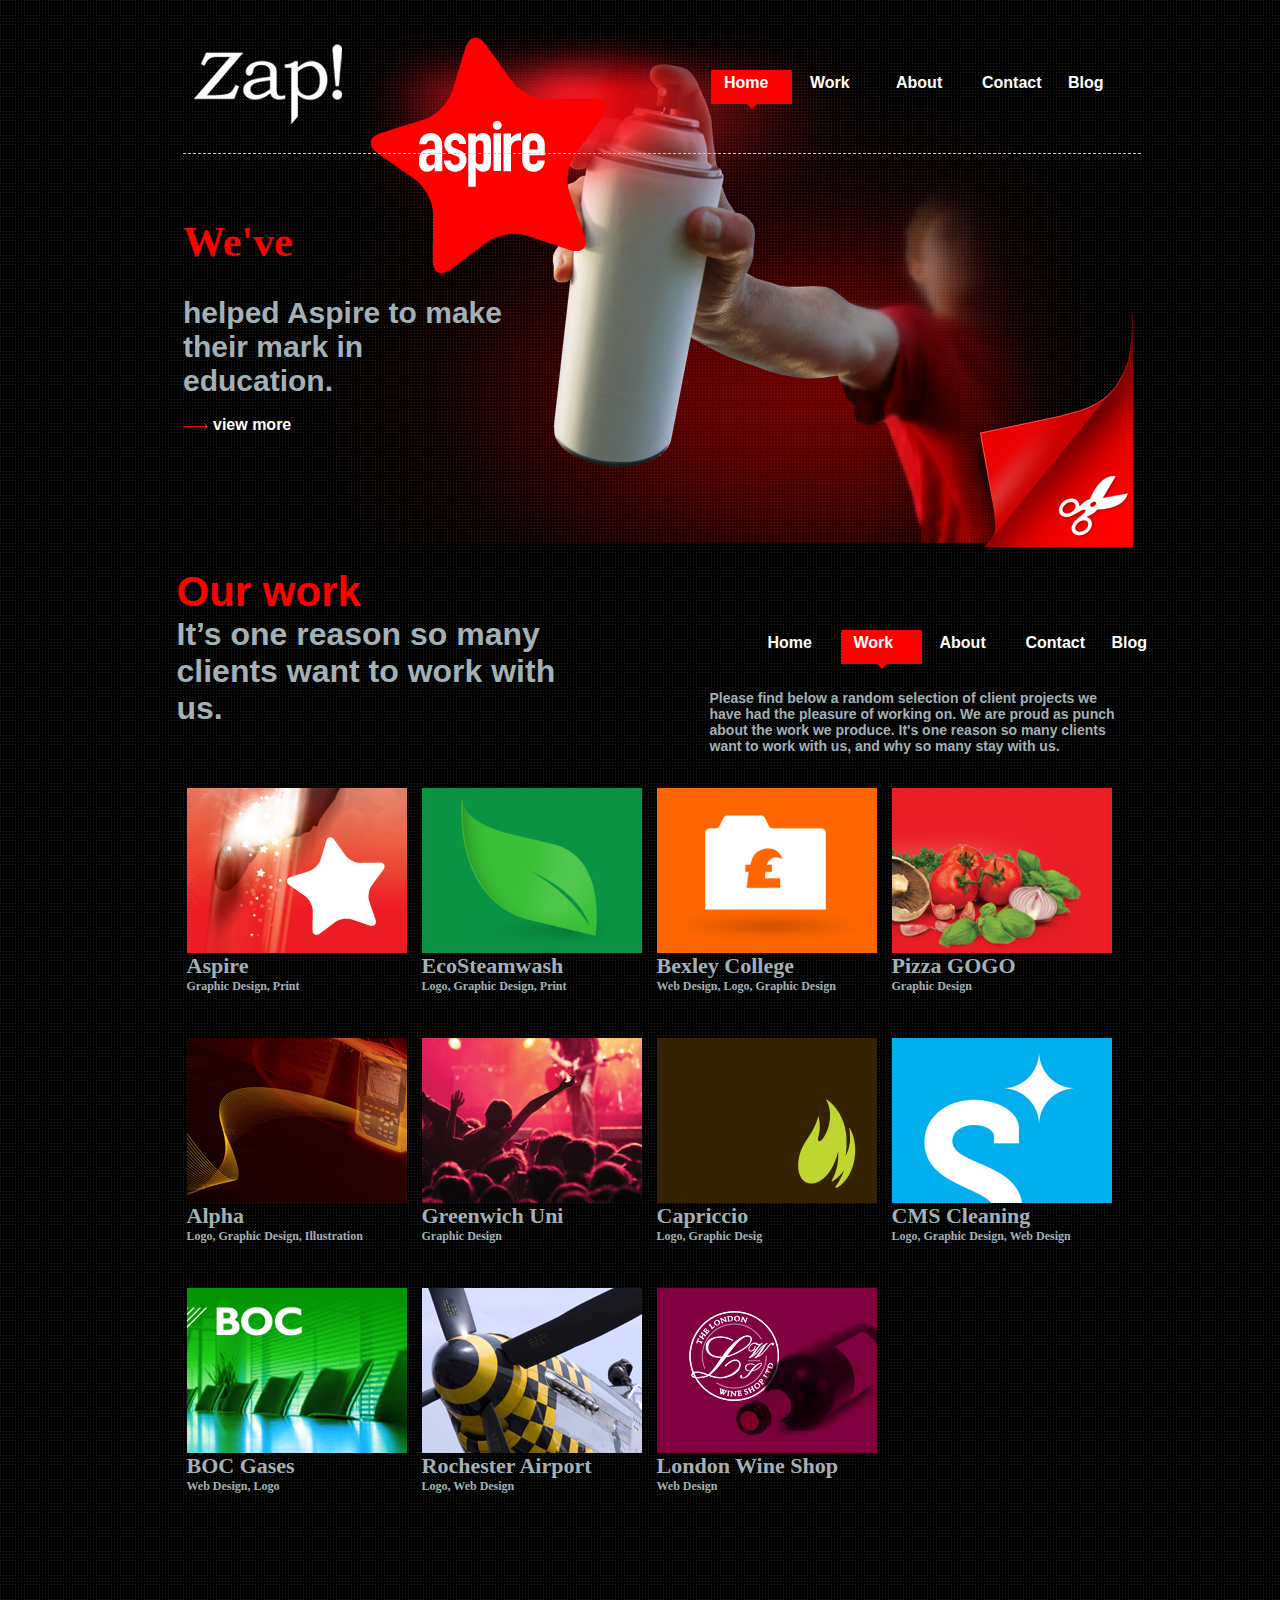
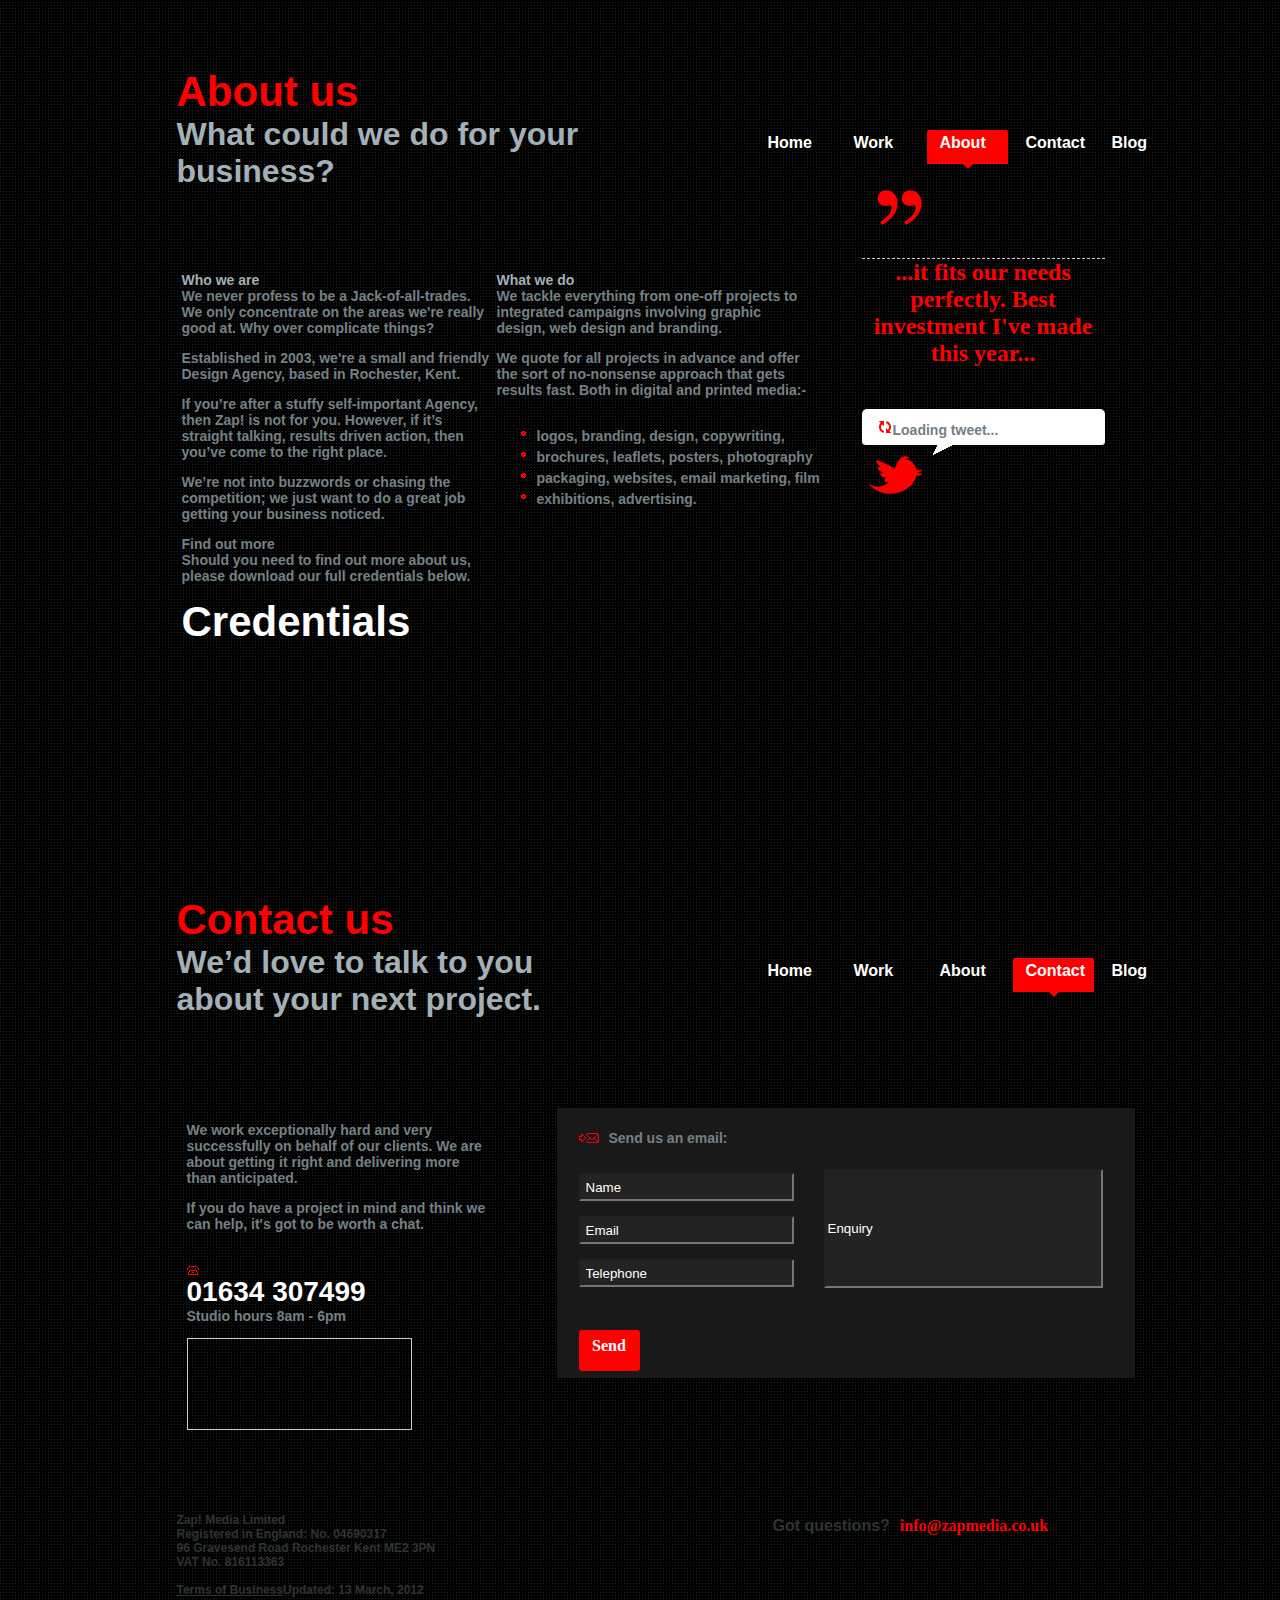
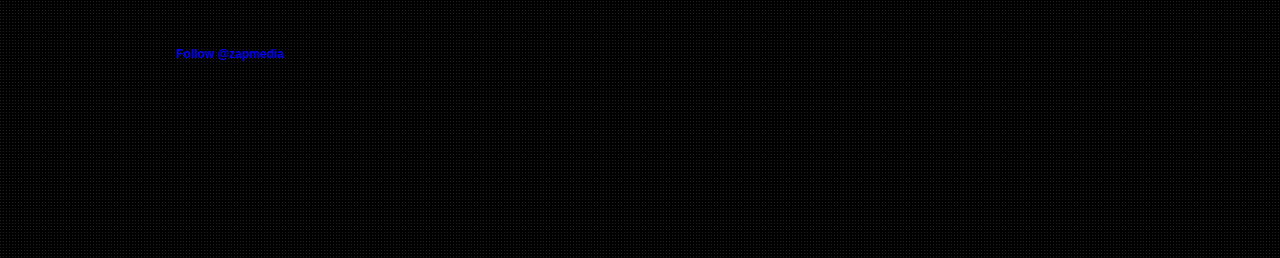
<file: index.html>
<html>
	<head>
		<meta charset="utf-8"/>
		<link rel="stylesheet" type="text/css" href="css/zap.css">
		<script type="text/javascript" src="js/jquery-1.9.1.min.js"></script>
		<script type="text/javascript" src="js/zap.js"></script>
	</head>
	<body>
		<div id="topimagec">
			<div id="home">
				<div id="head-logo"><a href="#"><img src="images/zap_logo.png"></a></div>
				<div id="head-nav">
					<ul id="navul">
						<li><a href="#" class="selecta"><strong>Home</strong></a></li>
						<li><a href="#"class="unselecta"><strong>Work</strong></a></li>
						<li><a href="#" class="unselecta"><strong>About</strong></a></li>
						<li><a href="#" class="unselecta"><strong>Contact</strong></a></li>
						<li><a href="#" class="unselecta"><strong>Blog</strong></a></li>
					</ul>
				</div>
			</div>
			<div class="rightb">
					<div class="smallpic"></div>
			</div>
			<div class="contentpic" id="pic1">
					<div class="slidinfo">
						<div class="infotitle"><span><strong>We've</strong></span></div>
						<div class="infocontent">
							<div class="infoword">
									<p><strong>helped Aspire to make their mark in education.
										<strong>
									</p>
							</div>
						</div>
						<div class="infoa"><a href="#">view more</a></div>
					</div>
			</div>
			    <div class="contentpic" id="pic2">
					 <div class="slidinfo">
						<div class="infotitle"><span><strong>We've</strong></span></div>
						<div class="infocontent">
							<div class="infoword">
								<p><strong>helped Mr Hygiene to promote a cleaner world.
									<strong>
								</p>
							</div>
							<div class="infoa"><a href="#">view more</a></div>
						</div>
					</div>
				</div>
				<div class="contentpic" id="pic3">
					 <div class="slidinfo">
						<div class="infotitle"><span><strong>We've</strong></span></div>
						<div class="infocontent">
							<div class="infoword">
								<p><strong>helped Mr Hygiene to promote a cleaner world.
									<strong>
								</p>
							</div>
							<div class="infoa"><a href="#">view more</a></div>
						</div>
					</div>
				</div>
				<div class="contentpic" id="pic4">
					 <div class="slidinfo4">
						<div class="infotitle4"><span><strong>Welcome to Zap! Media</strong>
						</span></div>
						<div class="infocontent4">
							<div class="infoword4">
								<p><strong>We are a Web/Graphic Design Agency, based in Kent. An Agency like no other, as we like to keep things simple.
									<strong>
								</p>
							</div>
							<div class="infoa"><a href="#">view more</a></div>
						</div>
					</div>
				</div>
			</div>
		</div>
		<div id="work">
			<div class="maindes">
				<div class="desleft">
					<div class="desbigt"><span><strong>Our work</strong></span></div>
					<div class="descontent"><span><strong>It’s one reason so many clients want to work with us.</strong></span></div>
				</div>
				<div class="desright">
					<div class="desbigtr">
						<ul id="navul">
						<li><a href="#" class="unselecta"><strong>Home</strong></a></li>
						<li><a href="#"class="selecta"><strong>Work</strong></a></li>
						<li><a href="#" class="unselecta"><strong>About</strong></a></li>
						<li><a href="#" class="unselecta"><strong>Contact</strong></a></li>
						<li><a href="#" class="unselecta"><strong>Blog</strong></a></li>
					</ul>
					</div>
					<div class="descontentr"><span>Please find below a random selection of client projects we have had the pleasure of working on. We are proud as punch about the work we produce. It's one reason so many clients want to work with us, and why so many stay with us.
				</div>
			   </div>
            </div>
			<div id="mainpic">
				<div class="picc">
					<div class="piccli">
						<div class="imagec">
							<a href="#" class="cell"><img src="images/01.jpg"></a>
						</div>
						<div class="words">
								<span class="bigword"><strong>Aspire</strong></span><br/>
								<span class="smallword">Graphic Design, Print</span>
						</div>
					</div>
					<div class="piccli">
						<div class="imagec">
							<a href="#" class="cell"><img src="images/02.jpg"></a>
						</div>
						<div class="words">
								<span class="bigword"><strong>EcoSteamwash</strong></span><br/>
								<span class="smallword">Logo, Graphic Design, Print</span>
						</div>
					</div>
					<div class="piccli">
						<div class="imagec">
							<a href="#" class="cell"><img src="images/03.jpg"></a>
						</div>
						<div class="words">
								<span class="bigword"><strong>Bexley College</strong></span>
								<br/>
								<span class="smallword">Web Design, Logo, Graphic Design</span>
						</div>
					</div>
					<div class="piccli">
						<div class="imagec">
							<a href="#" class="cell"><img src="images/04.jpg"></a>
						</div>
						<div class="words">
								<span class="bigword"><strong>Pizza GOGO</strong></span><br/>
								<span class="smallword">Graphic Design</span>
						</div>
					</div>
				</div>
				<div class="picc">
					<div class="piccli">
						<div class="imagec">
							<a href="#" class="cell"><img src="images/05.jpg"></a>
						</div>
						<div class="words">
								<span class="bigword"><strong>Alpha</strong></span><br/>
								<span class="smallword">Logo, Graphic Design, Illustration
								</span>
						</div>
					</div>
					<div class="piccli">
						<div class="imagec">
							<a href="#" class="cell"><img src="images/06.jpg"></a>
						</div>
						<div class="words">
								<span class="bigword"><strong>Greenwich Uni</strong></span><br/>
								<span class="smallword">Graphic Design</span>
						</div>
					</div>
					<div class="piccli">
						<div class="imagec">
							<a href="#" class="cell"><img src="images/07.jpg"></a>
						</div>
						<div class="words">
								<span class="bigword"><strong>Capriccio</strong></span>
								<br/>
								<span class="smallword">Logo, Graphic Desig</span>
						</div>
					</div>
					<div class="piccli">
						<div class="imagec">
							<a href="#" class="cell"><img src="images/08.jpg"></a>
						</div>
						<div class="words">
								<span class="bigword"><strong>CMS Cleaning</strong></span><br/>
								<span class="smallword">Logo, Graphic Design, Web Design</span>
						</div>
					</div>
				</div>
				<div class="picc">
					<div class="piccli">
						<div class="imagec">
							<a href="#" class="cell"><img src="images/09.jpg"></a>
						</div>
						<div class="words">
								<span class="bigword"><strong>BOC Gases</strong></span><br/>
								<span class="smallword">Web Design, Logo</span>
						</div>
					</div>
					<div class="piccli">
						<div class="imagec">
							<a href="#" class="cell"><img src="images/10.jpg"></a>
						</div>
						<div class="words">
								<span class="bigword"><strong>Rochester Airport</strong></span><br/>
								<span class="smallword">Logo, Web Design</span>
						</div>
					</div>
					<div class="piccli">
						<div class="imagec">
							<a href="#" class="cell"><img src="images/11.jpg"></a>
						</div>
						<div class="words">
								<span class="bigword"><strong>London Wine Shop</strong></span>
								<br/>
								<span class="smallword">Web Design</span>
						</div>
					</div>
				</div>
			</div>
		</div>
		<div id="about">
            <div class="maindes">
				<div class="desleft">
					<div class="desbigt"><span><strong>About us</strong></span></div>
					<div class="descontent"><span><strong>What could we do for your business?
					</strong></span></div>
				</div>
				<div class="desright">
					<div class="desbigtr">
						<ul id="navul">
						<li><a href="#" class="unselecta"><strong>Home</strong></a></li>
						<li><a href="#"class="unselecta"><strong>Work</strong></a></li>
						<li><a href="#" class="selecta"><strong>About</strong></a></li>
						<li><a href="#" class="unselecta"><strong>Contact</strong></a></li>
						<li><a href="#" class="unselecta"><strong>Blog</strong></a></li>
					</ul>
					</div>
					<div class="descontentr">
						<div id="respic"><img src="images/redpic.png"></div>
				</div>
			   </div>
            </div>
            <div class="aboutinfo">
            	<div class="part">
            		<p><strong class="title">Who we are</strong>
            		<br/>
            		 We never profess to be a Jack-of-all-trades. We only concentrate on the areas we're really good at. Why over complicate things? 
            		</p>
            		<p>Established in 2003, we're a small and friendly Design Agency, based in Rochester, Kent.</p>
            		<p>If you’re after a stuffy self-important Agency, then Zap! is not for you. However, if it’s straight talking, results driven action, then you’ve come to the right place.</p>
            		<p>We’re not into buzzwords or chasing the competition; we just want to do a great job getting your business noticed.</p>
                    <p>Find out more
                    	<br/>
                    	Should you need to find out more about us, please download our full credentials below.</p>
                    <span class="download">Credentials</span>
            		
            	</div>
            	<div class="part">
            		<div>
	            		<p><strong class="title">What we do</strong>
	            			<br/>
	We tackle everything from one-off projects to integrated campaigns involving graphic design, web design and branding.</p>
	                    <p>We quote for all projects in advance and offer the sort of no-nonsense approach that gets results fast. Both in digital and printed media:-</p>
                    </div>
                    <div>
	                   <ul id="aboutul">
	                   	<li>logos, branding, design, copywriting,</li>
	                   	<li>brochures, leaflets, posters, photography</li>
	                   	<li>packaging, websites, email marketing, film</li>
	                   	<li>exhibitions, advertising.</li>
	                   </ul>
                   </div>
            	</div>
            	<div class="part">
            		<div id="parttop">...it fits our needs perfectly. Best investment I've made this year...</div>
            		<div id="tweet"><img src="images/tweet.gif"><span>Loading tweet...</span>
            		</div>
            		<div id="birdpic"><a href="#"><img src="images/bird.png"></a></div>
            	</div>
            </div>
		</div>
		<div id="contact">
			<div class="maindes">
				<div class="desleft">
					<div class="desbigt"><span><strong>Contact us</strong></span></div>
					<div class="descontent"><span><strong>We’d love to talk to you about your next project.
					</strong></span></div>
				</div>
				<div class="desright">
					<div class="desbigtr">
						<ul id="navul">
						<li><a href="#" class="unselecta"><strong>Home</strong></a></li>
						<li><a href="#"class="unselecta"><strong>Work</strong></a></li>
						<li><a href="#" class="unselecta"><strong>About</strong></a></li>
						<li><a href="#" class="selecta"><strong>Contact</strong></a></li>
						<li><a href="#" class="unselecta"><strong>Blog</strong></a></li>
					</ul>
					</div>
			   </div>
            </div>
            <div id="contactp">
						<div id="contactpl">
							<p>We work exceptionally hard and very successfully on behalf of our clients. We are about getting it right and delivering more than anticipated.</p>
							<p>If you do have a project in mind and think we can help, it's got to be worth a chat.</p>
						   </br>
							<p><span id="tel">01634 307499</span>
								<br/>
								Studio hours 8am - 6pm
							</p>
							<div id="ifram"></div>
						</div>
						<div id="contactplr">
							<div id="formc">
								<span class="formtitle">Send us an email:</span>
								<div id="formmain">
									<div id="forml">
										<input id="input1" class="linput" value="Name"/>
										<input id="input2" class="linput" value="Email"/>
										<input id="input3" class="linput" value="Telephone"/>
									</div>
									<div id="formr">
										<input id="forma" value="Enquiry"/>
									</div>
								</div>
								<div id="btnsend"><span>Send</span></div>
							</div>
						</div>
					</div>
		</div>
		<div id="foot">
			<div id="foot-adress">
				<p class="footp"> 
					Zap! Media Limited
					<br/>
					Registered in England: No. 04690317
					<br/>
					96 Gravesend Road Rochester Kent ME2 3PN
					<br/>
					VAT No. 816113363
					<br></br>
					<a href="#">Terms of Business</a>Updated: 13 March, 2012
				</p>
				<a href="#" class="bluea">Follow @zapmedia</a>
			</div>
			<div id="footemail">
				<ul>
					<li>
						<span class="lispan">Got questions? </span>
					</li>
					<li>
						<a href="#" class="reda">info@zapmedia.co.uk</a>
					</li>
						
					
				</ul>
			</div>
		</div>
		
	</body>
</html>
</file>
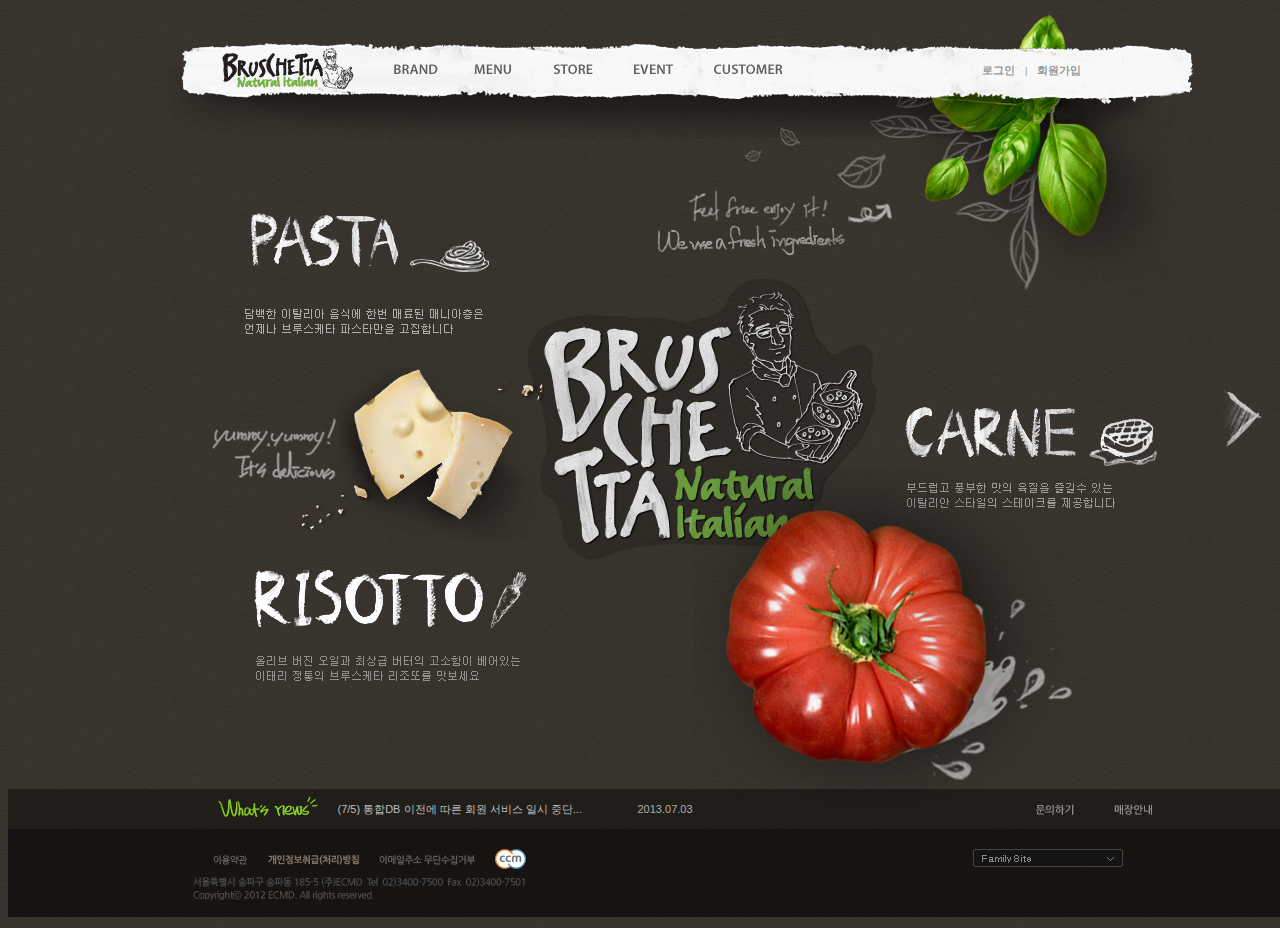
<file: Bruschetta/index.html>
<html>
    <head>
     <meta charset="utf-8">
     <link rel="stylesheet" type="text/css" href="css/bruschetta.css">
     <script type="text/javascript" src="js/jquery-1.9.1.min.js"></script>
     <script type="text/javascript" src="js/bruschetta.js"></script>
    </head>
    <body>
        <div id="zong">
    	<div id="head"></div>
    	<div id="middle">
    	  <div id="middle-content">
            <div id="mainhead">
            <div id="mainheader-content">
          
                <div id="show">
                    <div id="h1box"><a href="#"><img src="images/logo.png"></a></div>
                    <div id="ulli">
                      <ul>
                        <li id="navli1">
                            <a href="#" class="nav" id="nav1" value="1"></a>
                            <div id="hideplace1" class="hideplace">
                                <a href="#" id="hidenav1"></a>
                                <a href="#" id="hidenav2"></a>
                            </div>
                        </li>
                        <li id="navli2"><a href="#" class="nav" id="nav2" value="2"></a>
                             <div id="hideplace2"> 
                                 <a href="#" id="hidenav21" class="hide2"></a>
                                 <a href="#" id="hidenav22" class="hide2"></a>
                                 <a href="#" id="hidenav23" class="hide2"></a>
                                 <a href="#" id="hidenav24" class="hide2"></a>
                                 <a href="#" id="hidenav25" class="hide2"></a>
                                 <a href="#" id="hidenav26" class="hide2"></a>
                                 <a href="#" id="hidenav27" class="hide2"></a>
                            </div>
                        </li>
                        <li id="navli3">
                          <a href="#" class="nav" id="nav3" value="3"></a>
                          <div id="hideplace3" class="hideplace">
                                <a href="#" id="hidenav31"></a>
                                <a href="#" id="hidenav32"></a>
                                <a href="#" id="hidenav33"></a>
                                <a href="#" id="hidenav34"></a>
                                <a href="#" id="hidenav35"></a>
                                <a href="#" id="hidenav36"></a>
                            </div>
                        </li>
                        <li id="navli4">
                          <a href="#" class="nav" id="nav4" value="4"></a>
                          <div id="hideplace4" class="hideplace">
                                <a href="#" id="hidenav41"></a>
                          </div>
                        </li>
                        <li id="navli5">
                          <a href="#" class="nav" id="nav5" value="5"></a>
                          <div id="hideplace5" class="hideplace">
                                <a href="#" id="hidenav51"></a>
                                <a href="#" id="hidenav52"></a>
                                <a href="#" id="hidenav53"></a>
                                <a href="#" id="hidenav54"></a>
                                <a href="#" id="hidenav55"></a>
                                <a href="#" id="hidenav56"></a>
                            </div>
                        </li>
                      </ul>


                      
                   </div>
                   <div id="h2box">
                    <a href="#"><strong>로그인</strong></a>
                    <span><strong>|</strong></span>
                    <a href="#"><strong>회원가입</strong></a>
                   </div>
                </div>
            </div>
        </div>
    	  	<div id="next"><img src="images/main_allow_r.png"></div>
          <div id="allow"><img src="images/main_allow_l.png"></div>
          <div class="slideone" id="slide1">
                   <div><img src="images/container_bg03.png"></div>
             </div>
              <div class="slideone" id="slide11">
                       <div id="mainpic">
                           <img src="images/main_logo.png">
                           <div id="bread"><img src="images/slide01_img03.png"></div>
                           <div id="orange"><img src="images/slide01_img06.png"></div>
                       </div>
              </div>

              <div class="slidetwo" id="slide20">
              <div id="slide2-top"><img src="images/container_bg02.png"></div>
             </div>
             <div id="slide21" class="slidetwo"><img src="images/slide02_img06.png"></div>
             <div id="slide22" class="slidetwo"><img src="images/slide02_img07.png"></div>
             <div id="slide23" class="slidetwo"><img src="images/slide02_img08.png"></div>
             <div id="slide24" class="slidetwo"><img src="images/slide02_img03.png"></div>
             <div id="slide25" class="slidetwo"><img src="images/slide02_line01.png"></div>
             <div id="slide26" class="slidetwo"><img src="images/slide02_line02.png"></div>
             <div id="slide27" class="slidetwo"><img src="images/slide02_line03.png"></div>



            <div class="slidethree" id="slide30">
              <div id="slide3-top"><img src="images/container_bg04.png"></div>
             </div>
             <div id="slide31" class="slidetwo"><img src="images/slide03_img01.png"></div>
             <div id="slide32" class="slidetwo"><img src="images/slide03_img03.png"></div>
             <div id="slide33" class="slidetwo"><img src="images/slide03_img04.png"></div>
             <div id="slide34" class="slidetwo"><img src="images/slide03_img02.png"></div>
             <div id="slide35" class="slidetwo"><img src="images/slide02_line01.png"></div>
             <div id="slide36" class="slidetwo"><img src="images/slide02_line02.png"></div>
             <div id="slide37" class="slidetwo"><img src="images/slide02_line03.png"></div>


             <div class="slidefour" id="slide40">
              <div id="slide4-top"><img src="images/container_bg05.png"></div>
             </div>
             <div id="slide41" class="slidetwo"><img src="images/slide04_img01.png"></div>
             <div id="slide42" class="slidetwo"><img src="images/slide04_img03.png"></div>
             <div id="slide43" class="slidetwo"><img src="images/slide04_img04.png"></div>
             <div id="slide44" class="slidetwo"><img src="images/slide04_img02.png"></div>
             <div id="slide45" class="slidetwo"><img src="images/slide02_line01.png"></div>
             <div id="slide46" class="slidetwo"><img src="images/slide02_line02.png"></div>
             <div id="slide47" class="slidetwo"><img src="images/slide02_line03.png"></div>


             
    	  </div>
    	</div>
    	<div id="footer">
    		<div id="footer-content">
                <div id="footer-clearfix">
                    <div class="fl"><a href="#"><img src="images/foot_img01.png"></a></div>
                    <div class="fl" id="hanyubox"><a href="#" id="hanyu">(7/5) 통합DB 이전에 따른 회원 서비스 일시 중단...</a></div>
                    <div id="fl3" class="fl"><span>2013.07.03</span></div>
                   
                    <div id="fl5" class="fr"><img src="images/foot_menu04.png"></div>
                    <div id="fl4" class="fr"><img src="images/foot_menu01.png"></div>
                </div>
                <div id="footer-footer">
                    <div id="fb-left">
                        <div id="fbl-t">
                            <a href="#" class="fl fla"><img src="images/culist_img01.gif"></a>
                            <a href="#" class="fl fla"><img src="images/culist_img02.gif"></a>
                            <a href="#" class="fl fla"><img src="images/culist_img03.gif"></a>
                            <a href="#" class="fl flb"><img src="images/ccm_footer.png"></a>
                        </div>
                        <div id="fbl-b">
                            <span><img src="images/address_img01.gif"></span>
                            <span><img src="images/address_img02.gif"></span>
                            <span><img src="images/address_img03.gif"></span><br>
                            <span><img src="images/address_img04.gif"></span>
                        </div>
                    </div>
                    <div id="fb-right">
                        <img src="images/family_img.gif">
                    </div>
                </div>
            </div>
    	</div>
        </div>
    </body>
</html>
</file>
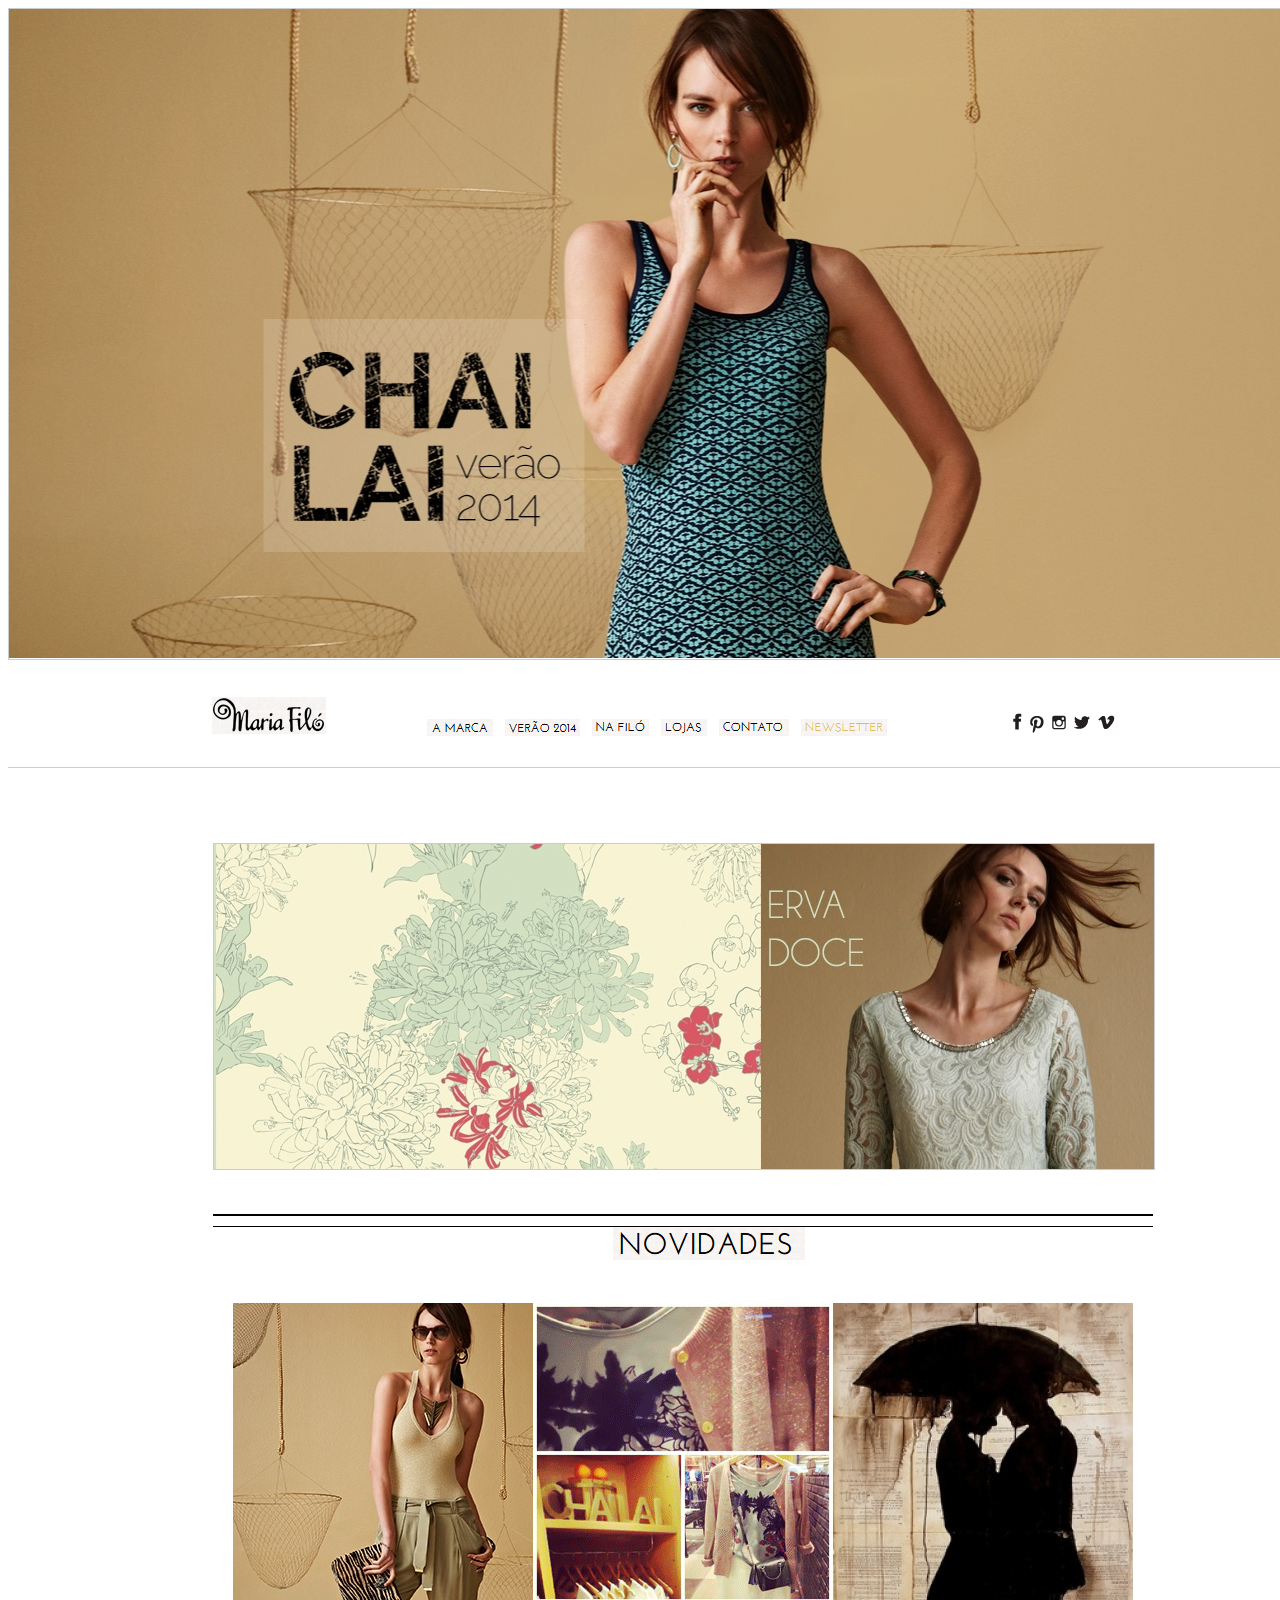
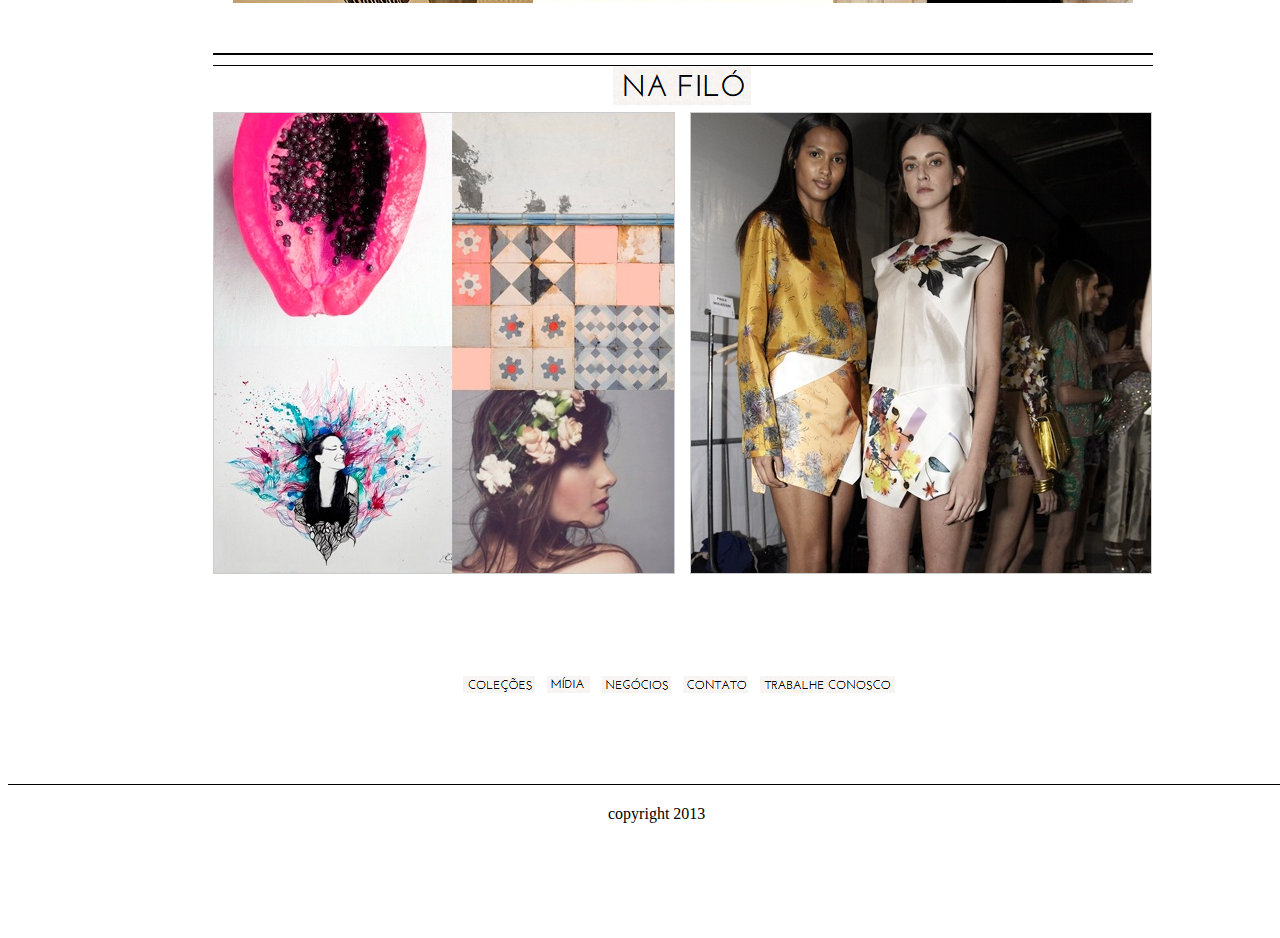
<file: Maria/index.html>
<html>
	<head>
		<meta charset="utf-8"/>
		<link rel="stylesheet" type="text/css" href="css/maria.css">
		<script type="text/javascript" src="js/jquery-1.9.1.min.js"></script>
		<script type="text/javascript" src="js/maria.js"></script>
	</head>
	<body>
		<div id="topbigimage"></div>
		<div id="outshown"></div>
		<div id="down">
			<div id="midnav">
				<div id="menu">
					<div id="logopic"><a href="#" ><img src="images/logo.gif"></a></div>
					<div id="midli">
						<ul>
							<li><a href="#"class="midlia"><img src="images/a1.gif"></a></li>
							<li><a href="#"class="midlia"><img src="images/a2.gif"></a></li>
							<li><a href="#"class="midlia"><img src="images/a3.gif"></a></li>
							<li><a href="#"class="midlia"><img src="images/a4.gif"></a></li>
							<li><a href="#"class="midlia"><img src="images/a5.gif"></a></li>
							<li><a href="#"class="midlia" id="orangea"><img src="images/a6.gif"></a></li>
						</ul>
					</div>
					<div id="rightico">
						<ul>
							<li id="rightli">
								<a href="#"><img src="images/ico1.png"></a>
								<a href="#"><img src="images/ico2.png"></a>
								<a href="#"><img src="images/ico3.png"></a>
								<a href="#"><img src="images/ico4.png"></a>
								<a href="#"><img src="images/ico5.png"></a>
							</li>
						</ul>
					</div>
				</div>
			</div>
			<div id="main">
				<div id="slidpic">
				   <div id="contentr"></div>
				   <div id="contentl"></div>
				   <div class="contentpic" id="pic1">
					    	<a href="#"><img src="images/01.jpg"></a>
				   </div>
					   <div class="contentpic" id="pic2">
					   		<a href="#"><img src="images/02.jpg"></a>
					   </div>
					   <div class="contentpic" id="pic3">
					    	<a href="#"><img src="images/03.jpg"></a>
					   </div>
					   <div class="contentpic" id="pic4">
					    	<a href="#"><img src="images/04.jpg"></a>
					   </div>
					  
				  
				</div>
				<div class="novid">
					<div id="novidc">
						<a href="#"><img src="images/novid.gif"></a>
					</div>
				</div>
				
				<div id="picc1">
                    <div class="piccsmall">
							<img src="images/small1.jpg">
							<div class="bloghs">
								<div class="bloghcs">
									<div class="bloghins">
										<span class="llspan'">Lookbook</span>
									</div>
								</div>
							</div>
				    </div>
				    <div class="piccsmall">
							<img src="images/small2.gif">
							<div class="bloghs">
								<div class="bloghcs">
									<div class="bloghins">
										<span class="ll'">Instagram</span>
									</div>
								</div>
							</div>
				    </div>
				    <div class="piccsmall">
							<img src="images/small3.jpg">
							<div class="bloghs">
								<div class="bloghcs">
									<div class="bloghins">
										<span class="ll'">Pinterest</span>
									</div>
								</div>
							</div>
				    </div>
				</div>
				<div class="novid">
					<div id="novidc">
						<a href="#"><img src="images/nav2.gif"></a>
					</div>
				</div>
				<div id="blog">
					<div id="blogl">
						<div class="picc">
							<img src="images/blogpic.jpg">
							<div class="blogh">
							<div class="bloghc">
								<div class="bloghin">
									<span class="ll'">Novos Boards</span>
								</div>
							</div>
						</div>
						</div>
						
					</div>
					<div id="blogr">
						<div class="picc"><img src="images/blogpic2.jpg">
							<div class="blogh">
							<div class="bloghc">
								<div class="bloghin">
									<span class="ll'">Desfile V14</span>
								</div>
							</div>
						</div>
						</div>
						
					</div>
				</div>
			</div>
            <div id="foot">
            	<ul>
            		<li>
            			<a href="#"><img src="images/bottompic1.gif"></a>
            			<a href="#"><img src="images/bottompic2.gif"></a>
            			<a href="#"><img src="images/bottompic3.gif"></a>
            			<a href="#"><img src="images/bottom4.gif"></a>
            			<a href="#"><img src="images/bottom5.gif"></a>
            		</li>
            	</ul>
            </div>
            <div id="footer">
            	<span id="butt">copyright 2013</span>
            </div>
		</div>
	</body>
</html>
</file>
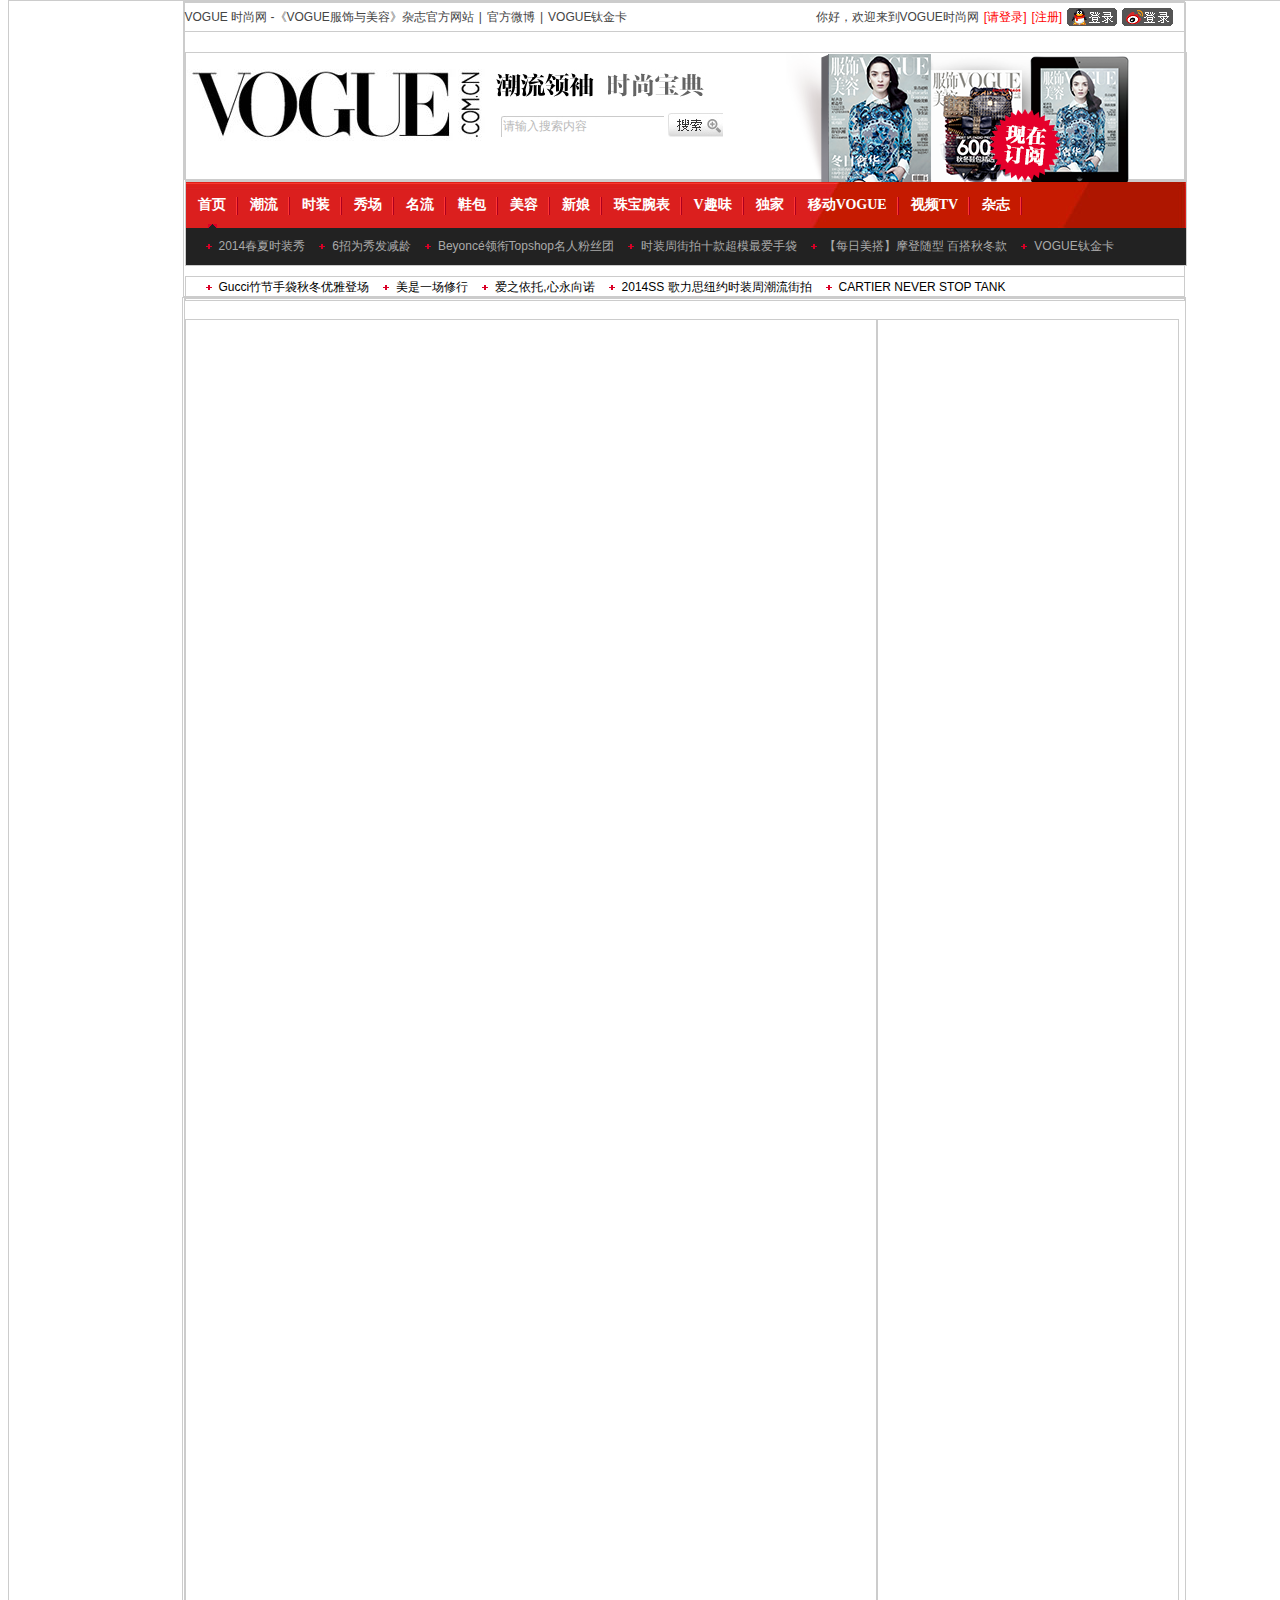
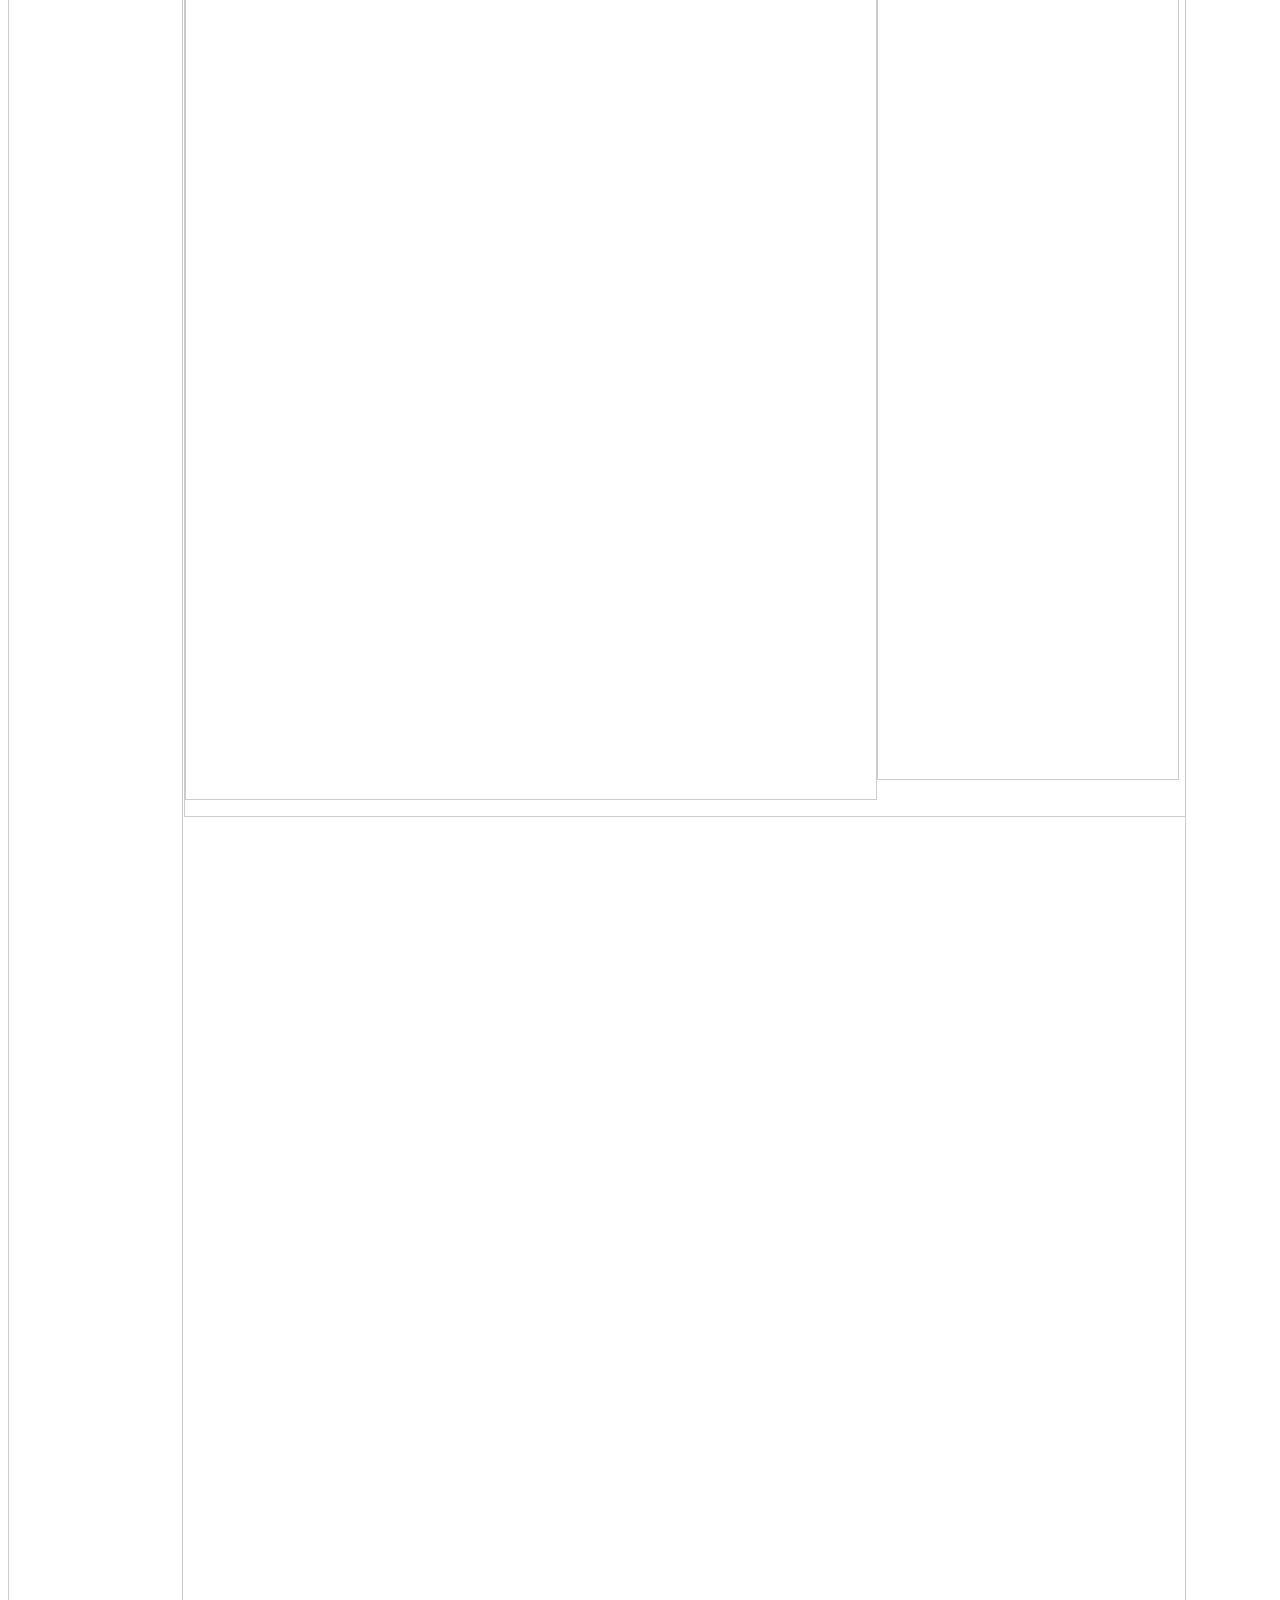
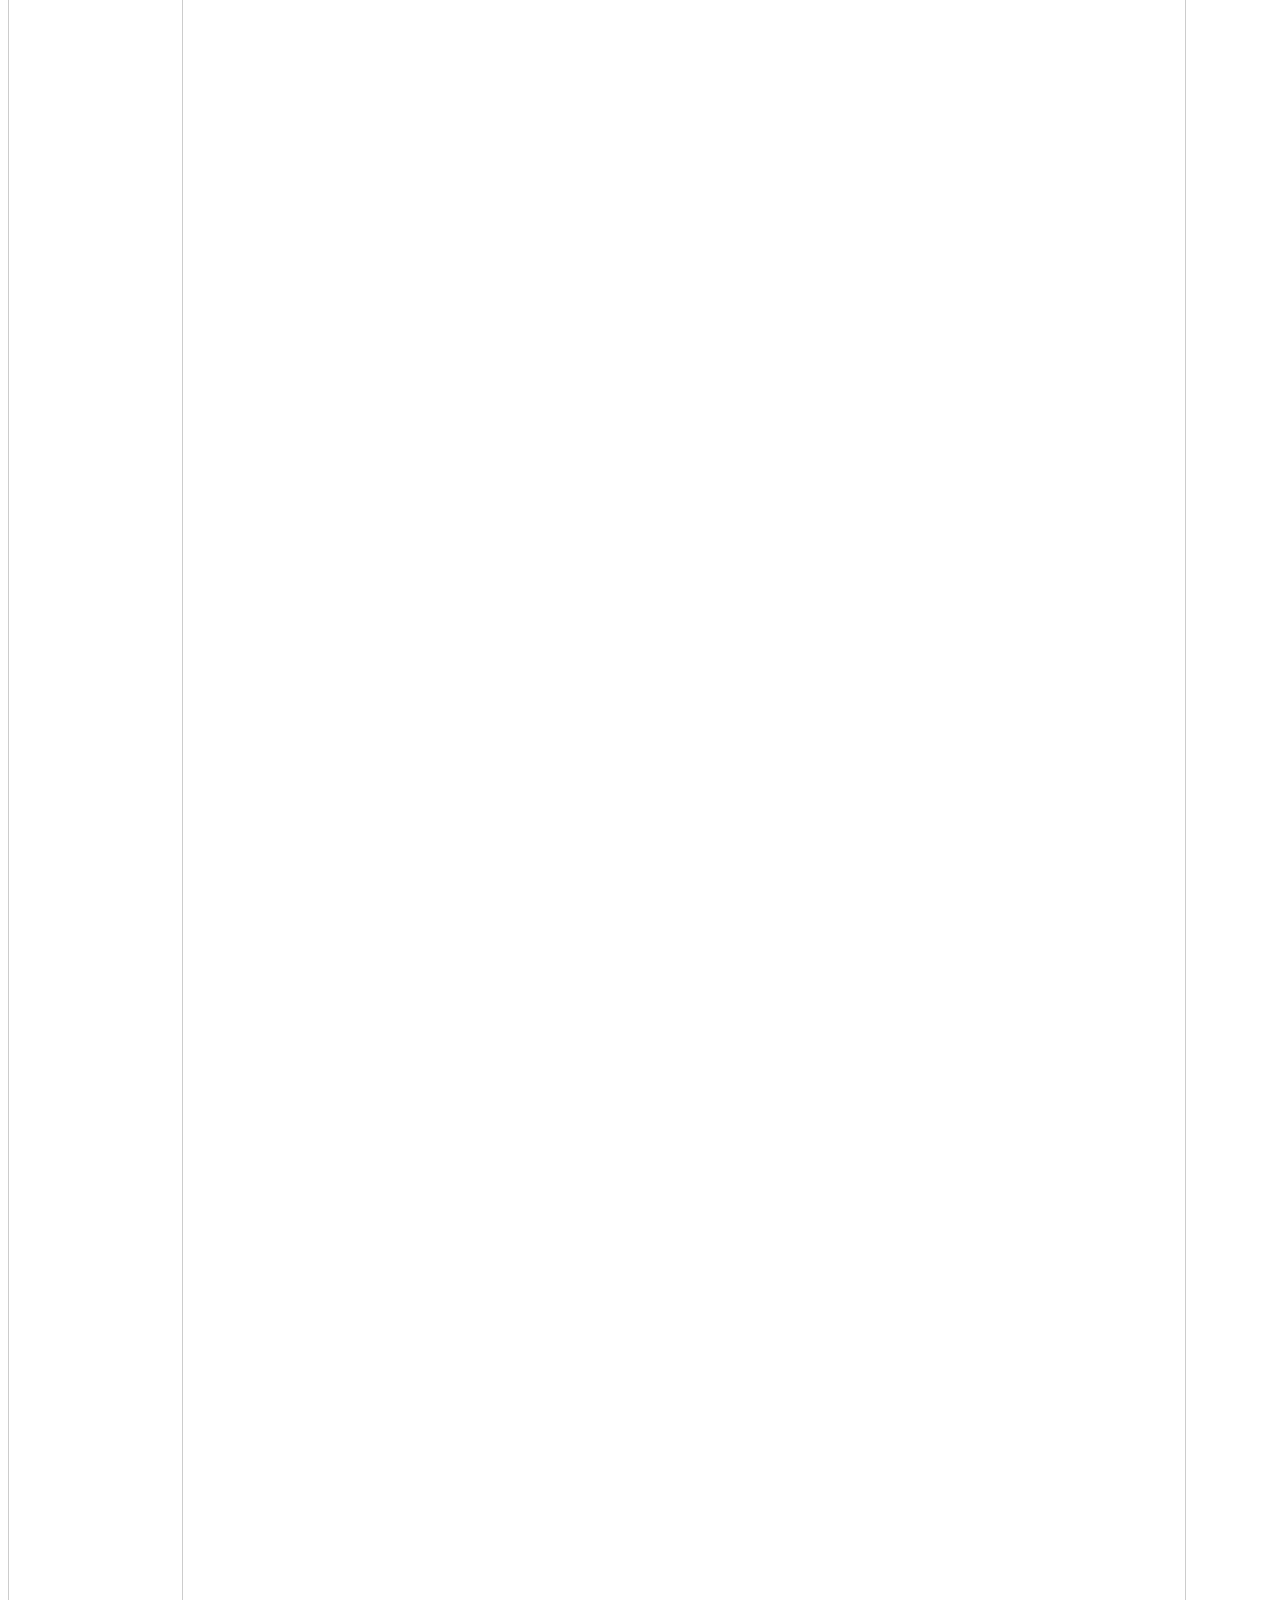
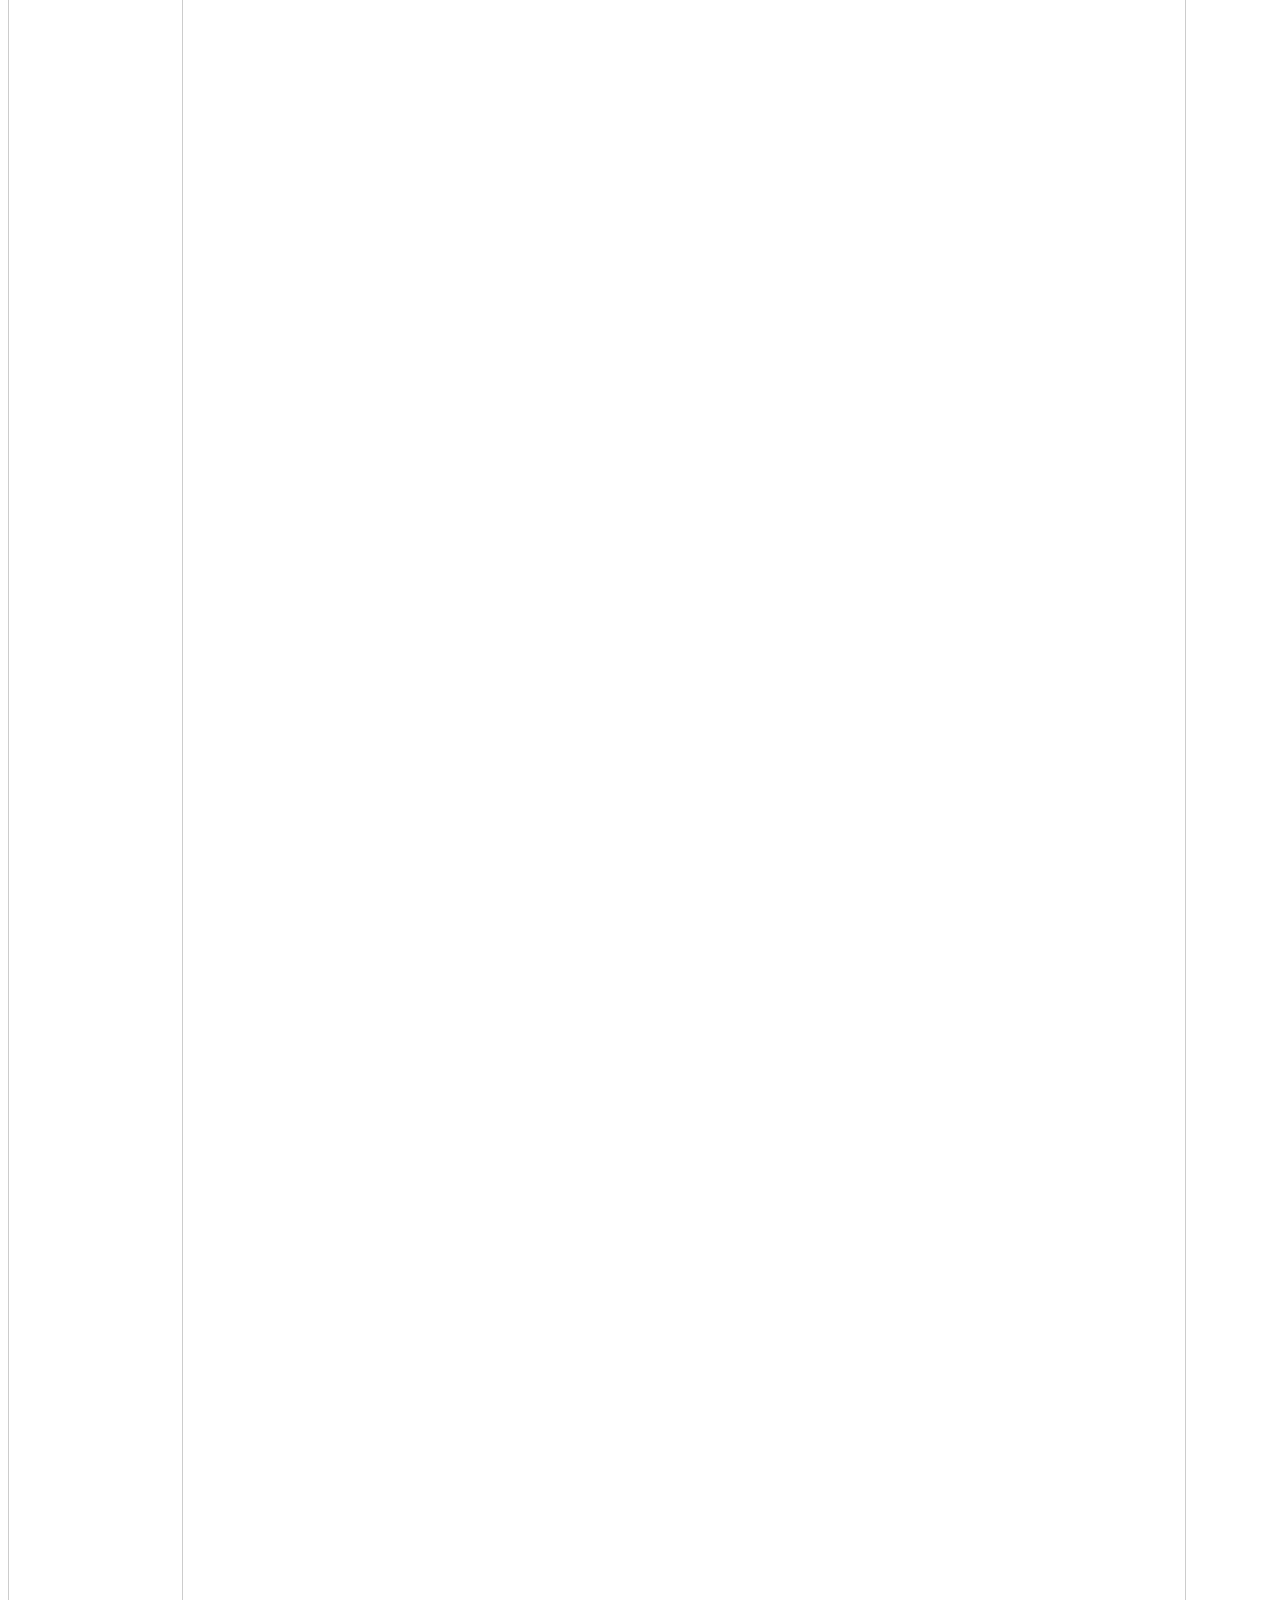
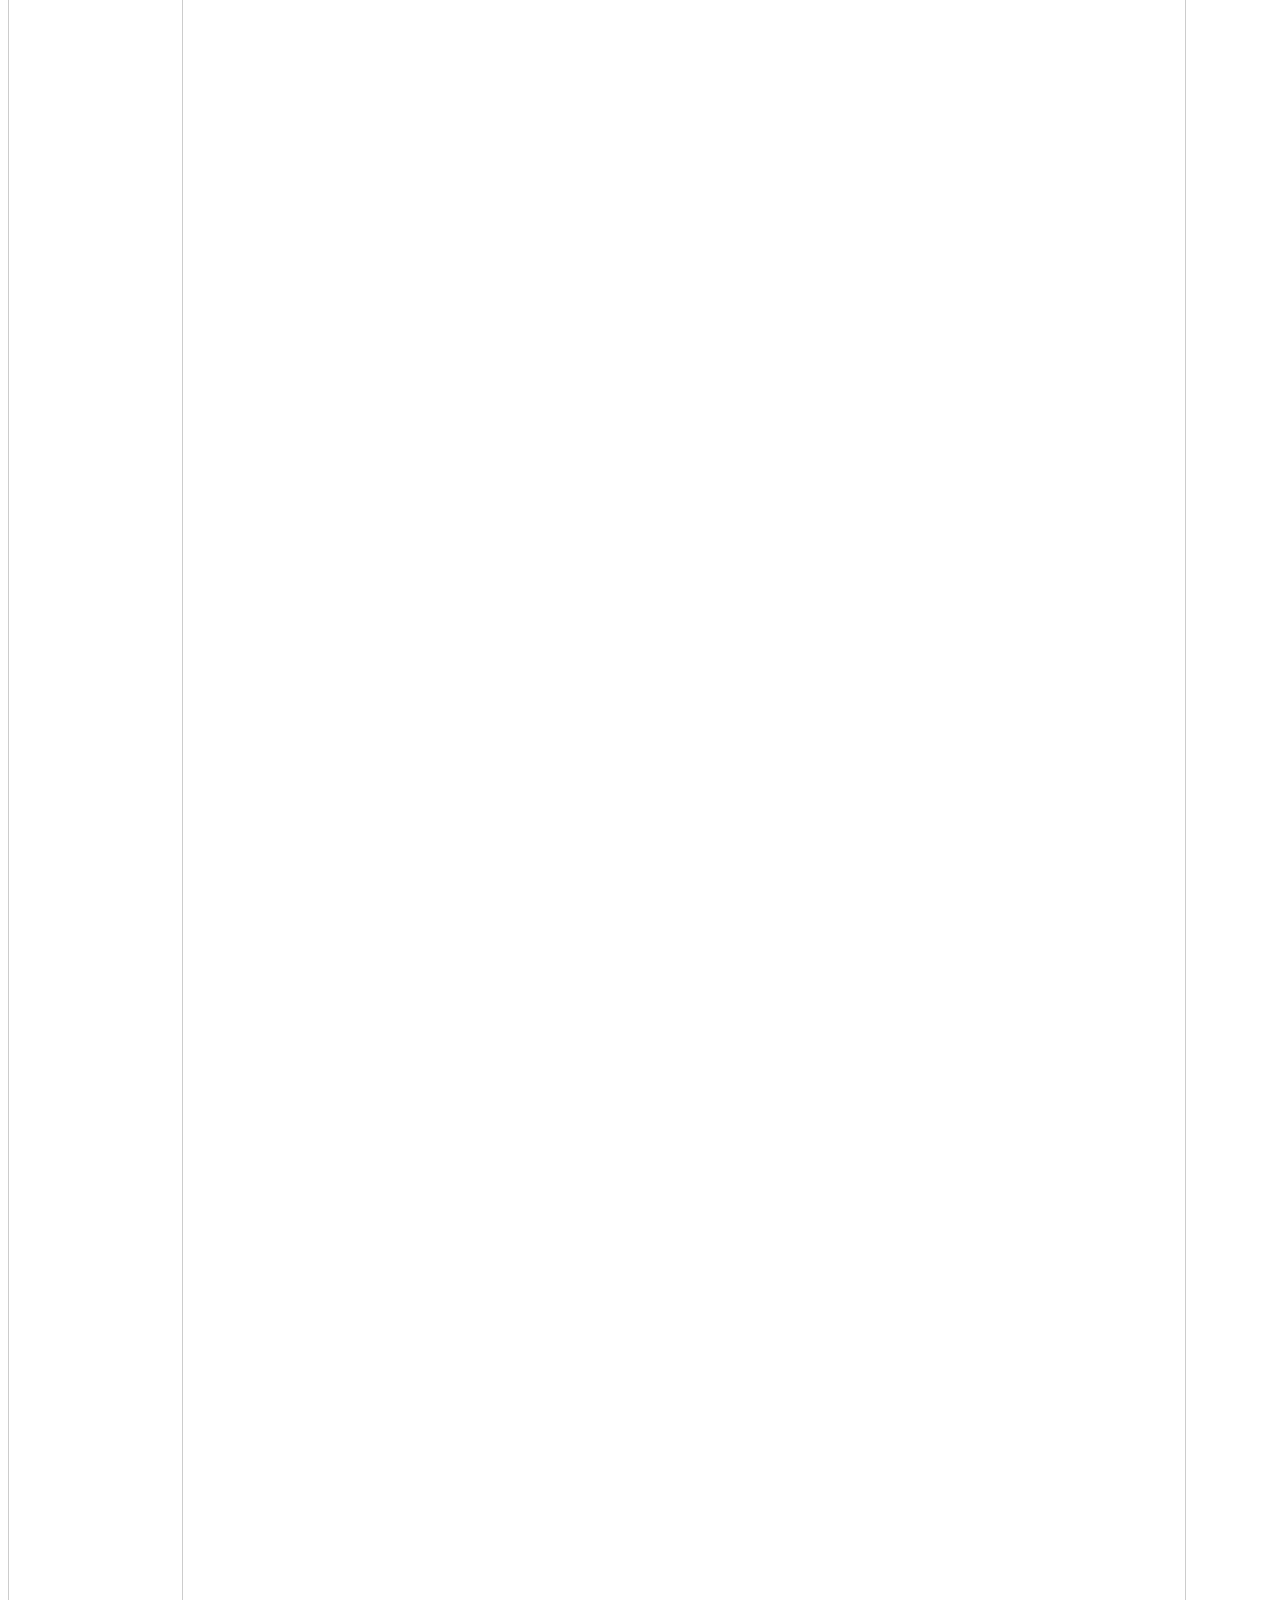
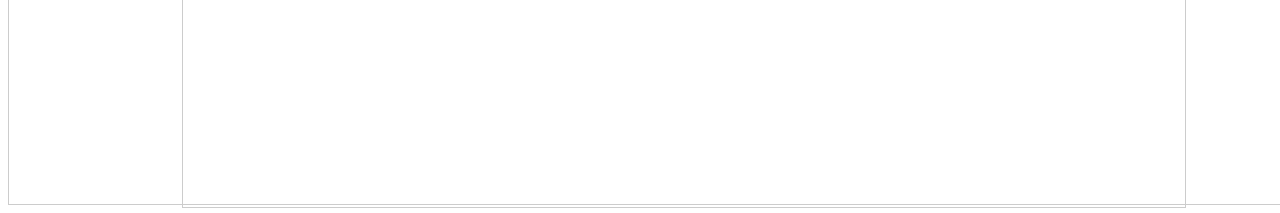
<file: VOGUE时尚/index.html>
<html>
    <head>
       <meta charset="utf-8">
       <title>VOGUE时尚</title>
       <link rel="stylesheet" type="text/css" href="css/vogue.css">
       <script type="text/javascript" src="js/jquery-1.9.1.min.js"></script>
       <script type="text/javascript" src="js/vogue.js"></script>
    </head>
   <body>
   	<div id="all">
   		<div id="top">
        <div id="header">
          <div id="minnav">
            <div id="minnav-left">
              <a href="#" class="nava">VOGUE 时尚网 -《VOGUE服饰与美容》杂志官方网站</a>
              <span class="nava">|</span>
              <a href="#" class="nava">官方微博</a>
              <span class="nava">|</span>
              <a href="#" class="nava">VOGUE钛金卡</a>
            </div>
            <div id="minnav-right">
              <span class="nava">你好，欢迎来到VOGUE时尚网</span>
              <a href="#" class="reda">[请登录]</a>
              <a href="#" class="reda">[注册]</a>
              <a href="#" class="nava"><img src="images/qq_login_small.gif"></a>
              <a href="#" class="nava"><img src="images/sina_login_btn_small.png"></a>
            </div>
          </div>
          <div id="logo">
            <div id="logopic"><a href="#"><img src="images/img_logo.jpg"></a>
              <div id="form">
                <input id="soso" value="请输入搜索内容">
                <input type="submit" value="" id="sosobtn">
              </div>
            </div>
            <div id="magizin"><a href="#"><img src="images/topmag.png"></a></div>
          </div>
          <div id="tbcolumn">
            <div id="navtop">
              <div class="navfooter" id="c1">
                    <a href="#" class="ca">2014春夏时装秀</a>
                    <a href="#" class="ca">6招为秀发减龄</a>
                    <a href="#" class="ca">Beyoncé领衔Topshop名人粉丝团</a>
                    <a href="#" class="ca">时装周街拍十款超模最爱手袋</a>
                    <a href="#" class="ca">【每日美搭】摩登随型 百搭秋冬款</a>
                    <a href="#" class="ca">VOGUE钛金卡</a>
                  </div>
                  <div class="navfooter"id="c2">
                    <a href="#" class="ca">本频道内容精选</a>
                    <a href="#" class="ca">风格PK</a>
                    <a href="#" class="ca">欲望清单</a>
                    <a href="#" class="ca">时尚街拍</a>
                    <a href="#" class="ca">高街百搭</a>
                    <a href="#" class="ca">风格示范</a>
                    <a href="#" class="ca">衣Q进阶</a>
                    <a href="#" class="ca">新潮配饰</a>
                    <a href="#" class="ca">自在穿大牌</a>
                    <a href="#" class="ca">时尚圈</a>
                    <a href="#" class="ca">品牌新闻</a>
                    <a href="#" class="ca">时装大片</a>
                  </div>
                  <div class="navfooter" id="c3">
                    <a href="#" class="ca">本频道内容精选</a>
                    <a href="#" class="ca">秀场直击</a>
                    <a href="#" class="ca">趋势报告</a>
                    <a href="#" class="ca">秀场花絮</a>
                    <a href="#" class="ca">超模档案</a>
                    <a href="#" class="ca">设计师Top10</a>
                    <a href="#" class="ca">VOGUE看秀</a>
                    <a href="#" class="ca">新锐中国设计师</a>
                  </div>
                  <div class="navfooter" id="c4">
                    <a href="#" class="ca">2014春夏巴黎时装周</a>
                    <a href="#" class="ca">2014春夏米兰时装周</a>
                    <a href="#" class="ca">2014春夏伦敦时装周</a>
                    <a href="#" class="ca">2014春夏纽约时装周</a>
                    <a href="#" class="ca">2013秋冬时装秀</a>
                    <a href="#" class="ca">2013秋冬高定</a>
                    <a href="#" class="ca">婚纱秀场</a>
                  </div>
                  <div class="navfooter" id="c5">
                    <a href="#" class="ca">本频道内容精选</a>
                    <a href="#" class="ca">VOGUE星秀场</a>
                    <a href="#" class="ca">本周最佳/最差着装</a>
                    <a href="#" class="ca">明星街拍</a>
                    <a href="#" class="ca">派对与盛事</a>
                    <a href="#" class="ca">圈内名流</a>
                    <a href="#" class="ca">红毯风华</a>
                    <a href="#" class="ca">明星妆容</a>
                    <a href="#" class="ca">星话题</a>
                    <a href="#" class="ca">人气超模</a>
                  </div>
                  <div class="navfooter" id="c6">
                    <a href="#" class="ca">本频道内容精选</a>
                    <a href="#" class="ca">新宠</a>
                    <a href="#" class="ca">点睛配</a>
                    <a href="#" class="ca">缪斯示范</a>
                    <a href="#" class="ca">浮世汇</a>
                    <a href="#" class="ca">经典工艺</a>
                  </div>
                  <div class="navfooter" id="c7">
                    <a href="#" class="ca">本频道内容精选</a>
                    <a href="#" class="ca">新潮彩妆</a>
                    <a href="#" class="ca">本月新玩意</a>
                    <a href="#" class="ca">街拍妆容&发型</a>
                    <a href="#" class="ca">巧手美妆</a>
                    <a href="#" class="ca">明星美颜</a>
                    <a href="#" class="ca">护肤&美体</a>
                    <a href="#" class="ca">健康瘦身</a>
                    <a href="#" class="ca">美发香氛</a>
                    <a href="#" class="ca">美容编辑最爱</a>
                    <a href="#" class="ca">品牌新闻</a>
                  </div>
                  <div class="navfooter" id="c8">
                    <a href="#" class="ca">本频道内容精选</a>
                    <a href="#" class="ca">婚纱礼服</a>
                    <a href="#" class="ca">完美珠宝</a>
                    <a href="#" class="ca">新娘美妆</a>
                    <a href="#" class="ca">蜜月之旅</a>
                    <a href="#" class="ca">名流婚礼</a>
                    <a href="#" class="ca">婚礼图库</a>
                    <a href="#" class="ca">婚纱秀场</a>
                  </div>
                  <div class="navfooter" id="c9">
                    <a href="#" class="ca">本频道内容精选</a>
                    <a href="#" class="ca">经典搭配&新奇玩法</a>
                    <a href="#" class="ca">新季欲望珠宝</a>
                    <a href="#" class="ca">腕表新品</a>
                    <a href="#" class="ca">专家品鉴</a>
                    <a href="#" class="ca">珠宝设计师</a>
                    <a href="#" class="ca">珍品盛视</a>
                    <a href="#" class="ca">特色工艺</a>
                    <a href="#" class="ca">礼品推荐</a>
                    <a href="#" class="ca">奇品珍品</a>
                  </div>
                  <div class="navfooter" id="c10">
                    <a href="#" class="ca">本频道内容精选</a>
                    <a href="#" class="ca">家居</a>
                    <a href="#" class="ca">旅行/度假</a>
                    <a href="#" class="ca">美食</a>
                    <a href="#" class="ca">艺术</a>
                    <a href="#" class="ca">星座</a>
                  </div>
                  <div class="navfooter" id="c11">
                    <a href="#" class="ca">VOGUE X 中国好声音</a>
                    <a href="#" class="ca">VOGUE/CFDA 中美设计师交换项目</a>
                    <a href="#" class="ca">2013国际羊毛标志大奖</a>
                    <a href="#" class="ca">Victoria Beckham：我一直都很努力</a>
                    <a href="#" class="ca">艺术</a>
                    <a href="#" class="ca">星座</a>
                  </div>
                  <div class="navfooter" id="c12">
                    
                  </div>
                   <div class="navfooter" id="c13">
                    
                  </div>
                  <div class="navfooter" id="c14">
                    <a href="#" class="ca">新刊导读</a>
                    <a href="#" class="ca">幕后花絮</a>
                    <a href="#" class="ca">经典专辑</a>
                    <a href="#" class="ca">VOGUE圈中人</a>
                    <a href="#" class="ca">VOGUE微博</a>
                    <a href="#" class="ca">VOGUE活动</a>
                    <a href="#" class="ca">VOGUE盛事</a>
                    <a href="#" class="ca">编辑Q&A</a>
                    <a href="#" class="ca">VOGUE钛金卡</a>
                  </div>
              <div class="navleft">
                 
                 
                <div class="navbox" id="1"><a href="#"><strong>首页</strong></a>
                  <div class="jian"><img src="images/bg04.gif"></div>
                 
                </div>
                <div class="navbox" id="2"><a href="#"><strong>潮流</strong></a>
                  <div class="jian"><img src="images/bg04.gif"></div>
                  
                </div>
                <div class="navbox" id="3"><a href="#"><strong>时装</strong></a>
                  <div class="jian"><img src="images/bg04.gif"></div>
                  
                </div>
                <div class="navbox" id="4"><a href="#"><strong>秀场</strong></a>
                  <div class="jian"><img src="images/bg04.gif"></div>
                  
                </div>
                <div class="navbox" id="5"><a href="#"><strong>名流</strong></a>
                  <div class="jian"><img src="images/bg04.gif"></div>
                  
                </div>
                <div class="navbox" id="6"><a href="#"><strong>鞋包</strong></a>
                  <div class="jian"><img src="images/bg04.gif"></div>
                  
                </div>
                <div class="navbox" id="7"><a href="#"><strong>美容</strong></a>
                  <div class="jian"><img src="images/bg04.gif"></div>
                  
                </div>
                <div class="navbox" id="8"><a href="#"><strong>新娘</strong></a>
                  <div class="jian"><img src="images/bg04.gif"></div>
                  
                </div>
                <div class="navbox" id="9"><a href="#"><strong>珠宝腕表</strong></a>
                   <div class="jian"><img src="images/bg04.gif"></div>
                  
                </div>
                <div class="navbox" id="10"><a href="#"><strong>V趣味</strong></a>
                  <div class="jian"><img src="images/bg04.gif"></div>
                  
                </div>
                <div class="navbox" id="11"><a href="#"><strong>独家</strong></a>
                  <div class="jian"><img src="images/bg04.gif"></div>
                  
                </div>
                <div class="navbox" id="12"><a href="#"><strong>移动VOGUE</strong></a>
                  <div class="jian"><img src="images/bg04.gif"></div>
                  
                </div>
                <div class="navbox" id="13"><a href="#"><strong>视频TV</strong></a>
                  <div class="jian"><img src="images/bg04.gif"></div>
                  
                </div>
                <div class="navbox" id="14"><a href="#"><strong>杂志</strong></a>
                  <div class="jian"><img src="images/bg04.gif"></div>
                  
                </div>
              </div>
            </div>
          </div>
          <div id="smallnav">
            <a href="#" class="ca">Gucci竹节手袋秋冬优雅登场</a>
            <a href="#" class="ca">美是一场修行</a>
            <a href="#" class="ca">爱之依托,心永向诺</a>
            <a href="#" class="ca">2014SS 歌力思纽约时装周潮流街拍</a>
            <a href="#" class="ca">CARTIER NEVER STOP TANK</a>
          </div>
        </div>
      </div>
      <div id="mainbox">
        <div id="indexA">
          <div id="Aleft"></div>
          <div id="Aright"></div>
        </div>
      </div>
   	</div>
   </body>
</html>
</file>
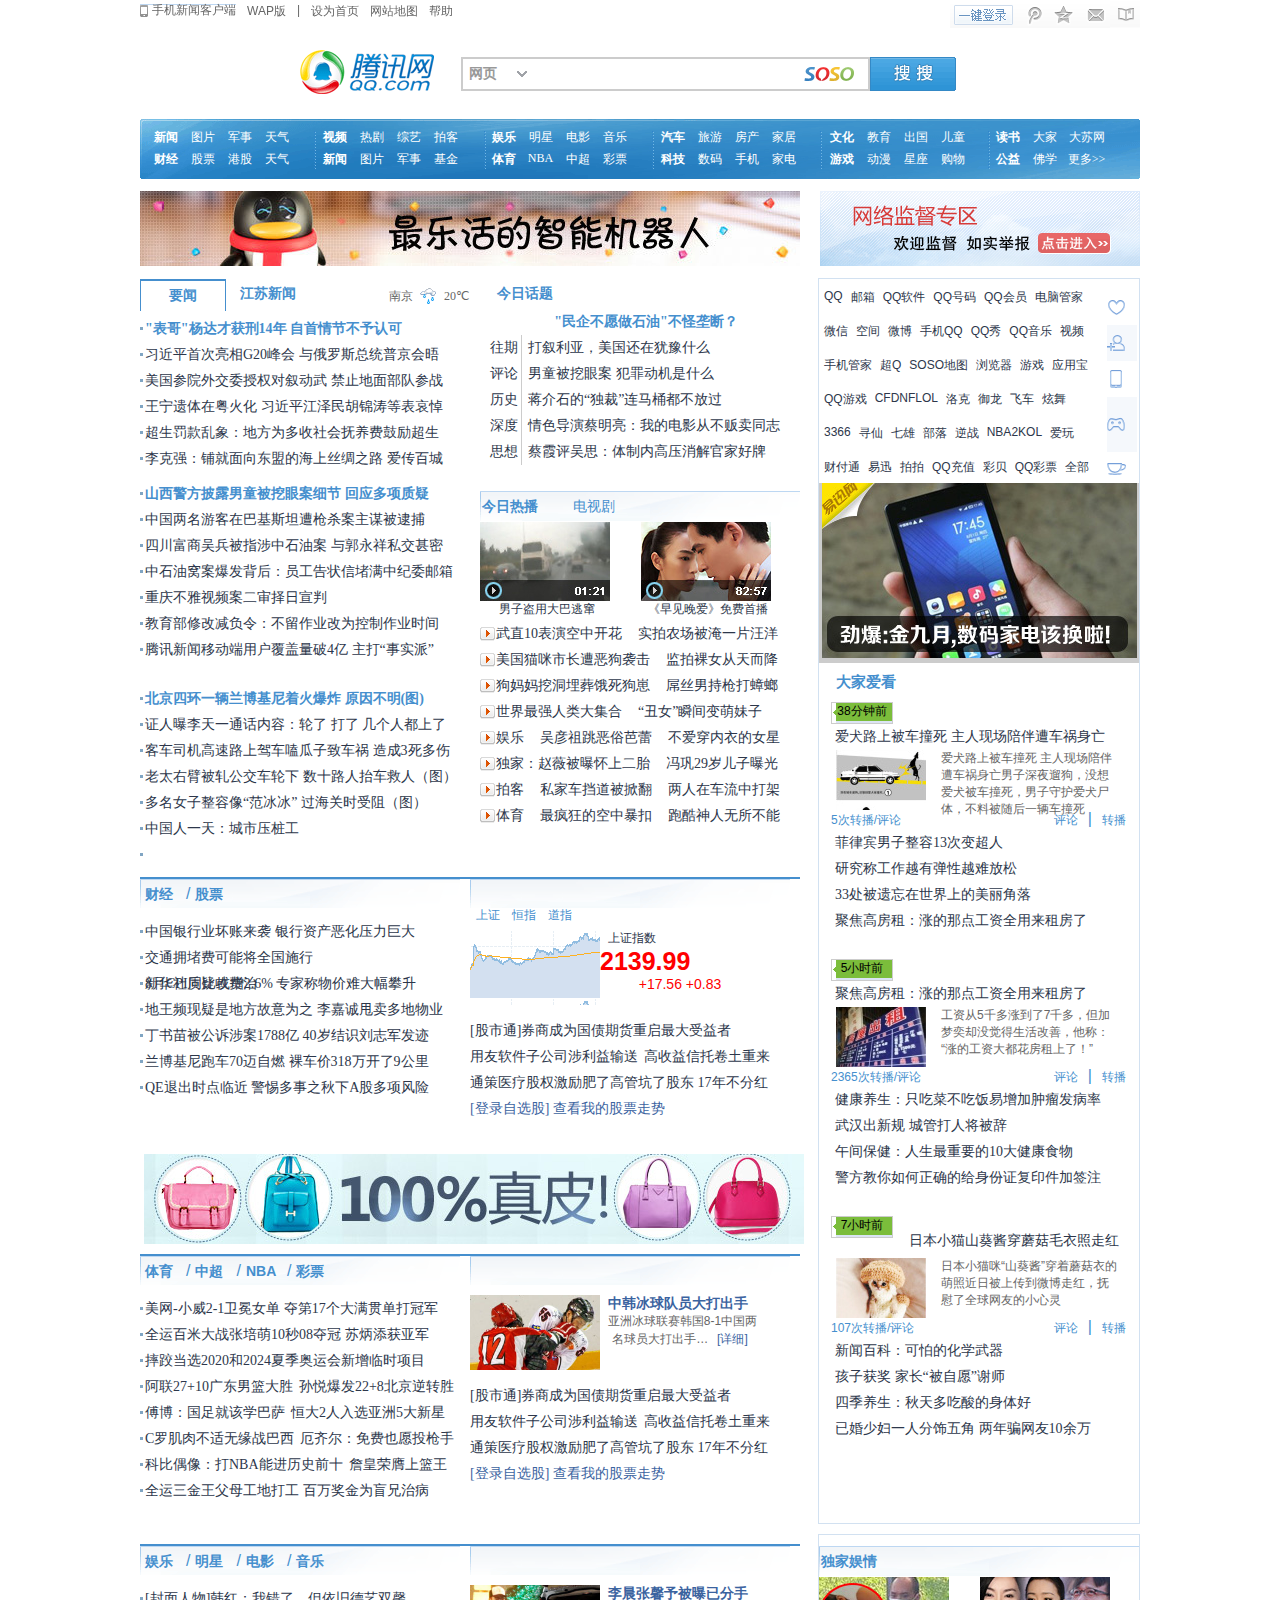
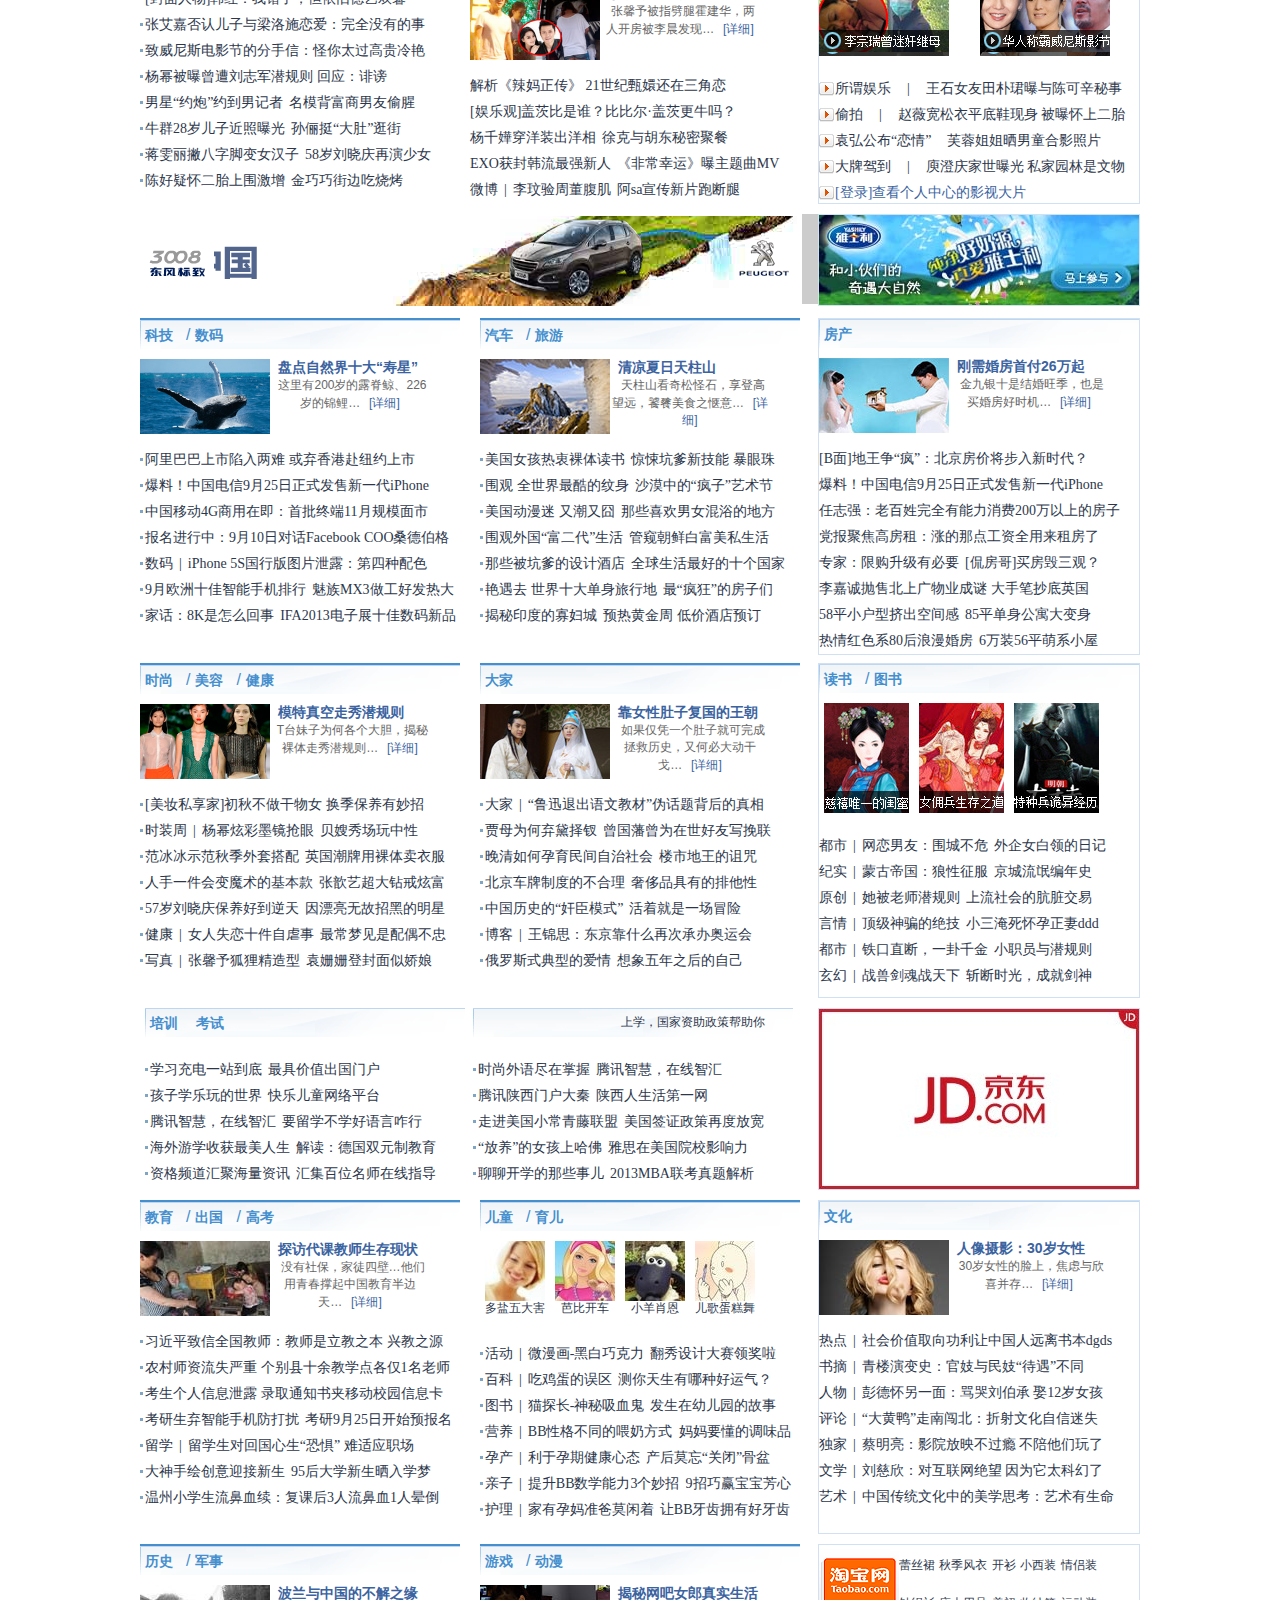
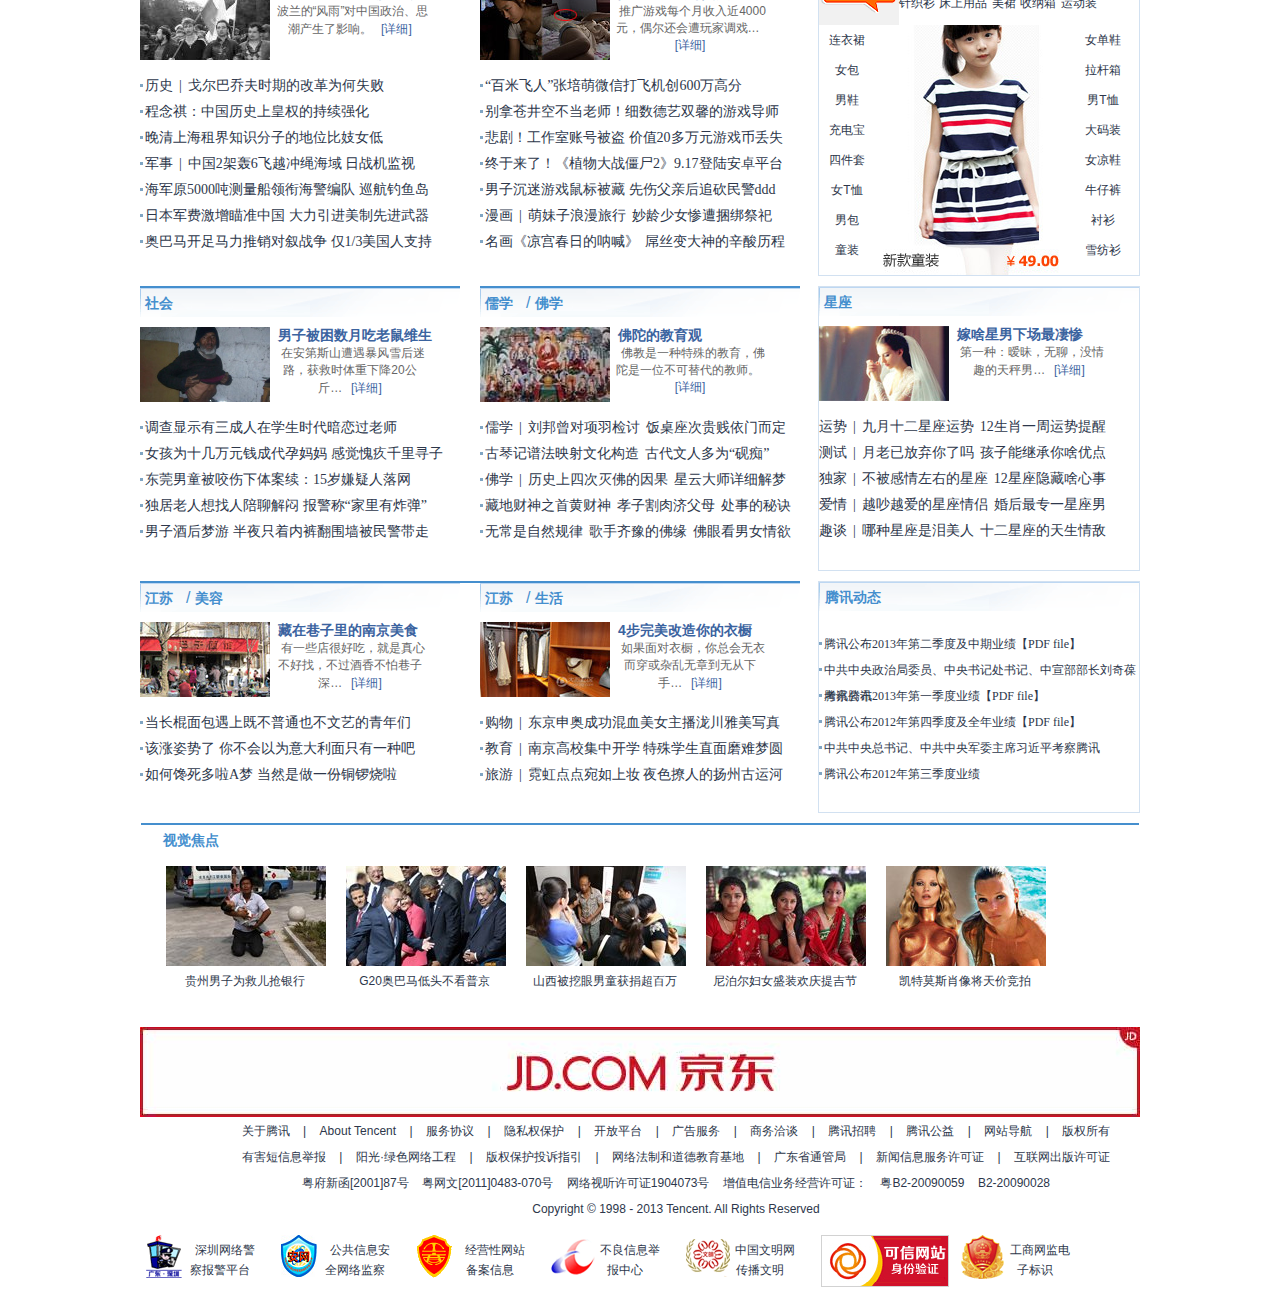
<file: qq/qq.html>
<html>
	<head>
	<meta content="text/html; charset=UTF-8" http-equiv="Content-Type"></meta>
	<link type="text/css" rel="stylesheet" href="yangshi/qq.css"></link>
   </head>
   <body>
      <div id="topmini" >
         <div id="mininav">
            <div id="mininavl" class="nav">
               <a href="#" class="nava" id="navmobile">手机新闻客户端</a>
               <a href="#"class="nava">WAP版</a>
               <span class="nava">|</span>
               <a href="#" class="nava">设为首页</a>
               <a href="#" class="nava">网站地图</a>
               <a href="#" class="nava">帮助</a>
            </div>
            <div id="mininavr">      
               <a href="#" id="dingyue" calss="qqinfo"></a>
               <a href="#" id="qmail" calss="qqinfo"></a>
               <a href="#" id="qzong" calss="qqinfo"></a>
               <a href="#" id="weibo" calss="qqinfo"></a>
               <a href="#" id="bok" calss="qqinfo"></a>
            </div>
         </div>
      </div>
      <div id="soso">
        <div id="sososhown">
         <div id="sosoimage"></div>
         <div id="search">
           <div id="btnsearch"></div>
           <div id="formsearch">
              <div id="searchd">网页</div>
              <input id="inputs">             
              <a href="#" id="leadsoso"></a>         
           </div>
         </div>
        </div>
      </div>
      <div id="mainclass">
        <div id="classtop">
          <div class="newclass" id="niminew">
            <a href="#" class="strong">新闻</a>
            <a href="#">图片</a>
            <a href="#">军事</a>
            <a href="#">天气</a>
          </div>
          <div class="newclass">
            <a href="#" class="strong">视频</a>
            <a href="#">热剧</a>
            <a href="#">综艺</a>
            <a href="#">拍客</a>
          </div>
          <div class="newclass">
            <a href="#" class="strong">娱乐</a>
            <a href="#">明星</a>
            <a href="#">电影</a>
            <a href="#">音乐</a>
          </div>
          <div class="newclass">
            <a href="#" class="strong">汽车</a>
            <a href="#">旅游</a>
            <a href="#">房产</a>
            <a href="#">家居</a>
          </div>
          <div class="newclass">
            <a href="#" class="strong">文化</a>
            <a href="#">教育</a>
            <a href="#">出国</a>
            <a href="#">儿童</a>
          </div>
          <div class="rbook">
            <a href="#" class="strong">读书</a>
            <a href="#" class="rbooka">大家</a>
            <a href="#" class="rbookb">大苏网</a>
          </div>
        </div>
        <div id="classdown">
          <div class="newclass" id="niminew">
            <a href="#" class="strong">财经</a>
            <a href="#">股票</a>
            <a href="#">港股</a>
            <a href="#">天气</a>
          </div>
          <div class="newclass">
            <a href="#" class="strong">新闻</a>
            <a href="#">图片</a>
            <a href="#">军事</a>
            <a href="#">基金</a>
          </div>
          <div class="newclass">
            <a href="#" class="strong">体育</a>
            <a href="#">NBA</a>
            <a href="#">中超</a>
            <a href="#">彩票</a>
          </div>
          <div class="newclass">
            <a href="#" class="strong">科技</a>
            <a href="#">数码</a>
            <a href="#">手机</a>
            <a href="#">家电</a>
          </div>
          <div class="newclass">
            <a href="#" class="strong">游戏</a>
            <a href="#">动漫</a>
            <a href="#">星座</a>
            <a href="#">购物</a>
          </div>
           <div class="rbook">
            <a href="#" class="strong">公益</a>
            <a href="#"class="rbooka">佛学</a>
            <a href="#" class="rbookb">更多>></a>
          </div>
        </div>
      </div>
      <div id="mainad">
           <div id="mainadleft">
           </div>
           <div id="mainadright"></div>
      </div>
     
    </div>
     <div id="main">
          <div id="mainleft">
              <div id="mainnew">
                 <div id="minimewl">
                    <div id="newtitle">
                       <div id="highspot">
                         <a href="#" class="minihs">要闻</a>
                       </div>
                       <div id="jiangsunew">
                         <a href="#" class="minihs">江苏新闻</a>
                       </div>
                       <div id="weather">      
                        <a href="#" id="tempeter">20℃</a>
                        <a href="#" id="weatherimage"></a>
                        <a href="#" id="adress">南京</a>
                       </div>
                    </div>
                    <div id="new1">
                      <ul class="newul">
                        <li id="strongbt"><a href="#"class="stronga">"表哥"杨达才获刑14年 自首情节不予认可</a></li>
                        <li><a href="#" class="newhot">习近平首次亮相G20峰会 与俄罗斯总统普京会晤</a></li>
                        <li><a href="#"class="newhot">美国参院外交委授权对叙动武 禁止地面部队参战</a></li>
                        <li><a href="#"class="newhot">王宁遗体在粤火化 习近平江泽民胡锦涛等表哀悼</a></li>
                        <li><a href="#"class="newhot">超生罚款乱象：地方为多收社会抚养费鼓励超生</a></li>
                        <li><a href="#"class="newhot">李克强：铺就面向东盟的海上丝绸之路 爱传百城</a></li>
                      </ul>
                    </div>
                    <div id="new2">
                      <ul class="newul">
                        <li><a href="#" class="stronga">山西警方披露男童被挖眼案细节 回应多项质疑</a></li>
                        <li><a href="#" class="newhot">中国两名游客在巴基斯坦遭枪杀案主谋被逮捕</a></li>
                        <li><a href="#" class="newhot">四川富商吴兵被指涉中石油案 与郭永祥私交甚密</a></li>
                        <li><a href="#" class="newhot">中石油窝案爆发背后：员工告状信堵满中纪委邮箱</a></li>
                        <li><a href="#" class="newhot">重庆不雅视频案二审择日宣判</a> </li>
                        <li><a href="#" class="newhot">教育部修改减负令：不留作业改为控制作业时间</a></li>
                        <li><a href="#" class="newhot">腾讯新闻移动端用户覆盖量破4亿 主打“事实派”</a></li>
                      </ul>
                    </div>
                    <div id="new3">
                      <ul class="newul">
                        <li><a href="#" class="stronga">北京四环一辆兰博基尼着火爆炸 原因不明(图)</a></li>
                        <li><a href="#" class="newhot">证人曝李天一通话内容：轮了 打了 几个人都上了</a></li>
                        <li><a href="#" class="newhot">客车司机高速路上驾车嗑瓜子致车祸 造成3死多伤</a></li>
                        <li><a href="#" class="newhot">老太右臂被轧公交车轮下 数十路人抬车救人（图）</a></li> 
                        <li><a href="#" class="newhot">多名女子整容像“范冰冰” 过海关时受阻（图）</a></li>
                        <li><a href="#" class="newhot">中国人一天：城市压桩工 </a></li>
                        <li></li>
                      </ul>
                    </div>
                 </div>
                 <div id="mininewrt">
                    <div id="newrtt">
                      <a href="#" id="newrttt">今日话题</a>
                    </div>
                    <div id="newrtcon">
                      <ul id="newrtul">
                        <li>
                          <a href="#" class="stronga">"民企不愿做石油"不怪垄断？</a>
                        </li>
                        <li>
                          <a href="#" class="apotion1 rth1">往期</a>
                          <a href="#" class="apotion2 rth1">打叙利亚，美国还在犹豫什么</a>                                     
                        </li>
                        <li>
                          <a href="#" class="apotion1 rth2">评论</a>
                          <a href="#" class="apotion2 rth2">男童被挖眼案 犯罪动机是什么</a>
                        </li>
                        <li>
                          <a href="#" class="apotion1 rth3">历史</a>
                          <a href="#" class="apotion2 rth3">蒋介石的“独裁”连马桶都不放过</a>
                        </li>
                        <li>
                          <a href="#" class="apotion1 rth4">深度</a>
                          <a href="#" class="apotion2 rth4 ">情色导演蔡明亮：我的电影从不贩卖同志</a>
                        </li>
                        <li>
                          <a href="#" class="apotion1 rth5">思想</a>
                          <a href="#" class="apotion2 rth5">蔡霞评吴思：体制内高压消解官家好牌</a>
                        </li>
                      </ul>
                    </div>
                 </div>
                 <div class="mininewrb">
                  <div id="todaytitle">  
                      <div id="tttv">             
                         <a href="#" id="todaytv">今日热播</a>
                       </div>
                       <div id="todaymovie">
                         <a href="#" id="minineqr">电视剧</a>
                       </div>                   
                  </div>
                  <div id="todaycon"> 
                     <div id="todayview">
                       <div id="viewc1">
                            <a href="#" class="view1" id="view1"></a>
                            <a href="#" class="viewdf">男子盗用大巴逃窜</a>
                       </div>
                       <div id="viewc2">
                            <a href="#" class="view1" id="view2"></a>
                            <a href="#" class="viewdf">《早见晚爱》免费首播</a>
                       </div>
                     </div> 
                     <div id="todaynew">
                       <ul id="todaynewc">
                        <li >
                          <a href="#" class="ulli">武直10表演空中开花</a>
                          <a href="#" class="ulli">  实拍农场被淹一片汪洋</a>
                        </li>
                        <li>
                          <a href="#" class="ulli">美国猫咪市长遭恶狗袭击</a>
                          <a href="#" class="ulli">  监拍裸女从天而降</a>
                        </li>
                        <li>
                          <a href="#"class="ulli"> 狗妈妈挖洞埋葬饿死狗崽</a>
                          <a href="#"class="ulli"> 屌丝男持枪打蟑螂</a>
                        </li>
                        <li>
                          <a href="#"class="ulli"> 世界最强人类大集合  </a>
                          <a href="#"class="ulli">“丑女”瞬间变萌妹子</a>
                        </li>
                        <li>
                          <a href="#"class="ulli">娱乐 </a>
                          <a href="#"class="ulli"> 吴彦祖跳恶俗芭蕾 </a>
                          <a href="#"class="ulli">不爱穿内衣的女星</a></li>
                        <li>
                          <a href="#"class="ulli">独家：赵薇被曝怀上二胎</a>
                           <a href="#"class="ulli"> 冯巩29岁儿子曝光</a>
                          <a href="#"class="ulli"></a>
                        </li>
                        <li>
                          <a href="#"class="ulli">拍客</a>
                           <a href="#"class="ulli"> 私家车挡道被掀翻</a>
                          <a href="#"class="ulli"> 两人在车流中打架</a>
                        </li>
                        <li>
                           <a href="#"class="ulli">体育</a>
                           <a href="#"class="ulli"> 最疯狂的空中暴扣</a>
                          <a href="#"class="ulli"> 跑酷神人无所不能</a></li>
                       </ul>
                     </div>              
                 </div>
              </div>
            </div>
              <div class="minimoney">
                 <div class="miniml">
                   <div class="moneytitle">
                    <div class="mt">
                     <a href="#">财经</a>
                     <span>/</span>
                     <a href="#">股票</a>
                    </div>
                   </div>
                   <div class="mc">
                    <ul class="newul">
                      <li><a href="#"class="newhot">中国银行业坏账来袭 银行资产恶化压力巨大</a></li>
                      <li><a href="#"class="newhot h1" >交通拥堵费可能将全国施行</a>
                          <a href="#"class="newhot h1" >新华社质疑收费治</a></li>
                      <li><a href="#"class="newhot">8月CPI同比或增2.6% 专家称物价难大幅攀升</a></li>
                      <li><a href="#"class="newhot">地王频现疑是地方故意为之 李嘉诚甩卖多地物业</a></li>
                      <li><a href="#"class="newhot">丁书苗被公诉涉案1788亿 40岁结识刘志军发迹</a></li>
                      <li><a href="#"class="newhot">兰博基尼跑车70迈自燃 裸车价318万开了9公里</a></li>
                      <li><a href="#"class="newhot">QE退出时点临近 警惕多事之秋下A股多项风险</a></li>
                    </ul>
                   </div>
                 </div>
                 <div class="minimr">
                   <div class="moneytitle"></div>
                   <div id="shangzheng">

                    <div class="sztitle">
                      <a href="#"class="szminit">上证</a>
                    </div>
                    <div class="sztitle">
                      <a href="#"class="szminit">恒指</a>
                    </div>
                    <div class="sztitle">
                      <a href="#"class="szminit">道指</a>
                    </div>

                   </div>
                   <div class="szpicc">
                    <div class="pic">
                      <a href="#"></a>
                    </div>
                    <div class="picdes">
                      <div class="picdestop"><a href="#">上证指数</a></div>
                      <div class="picdestmid"><span>2139.99</span></div>
                      <div class="picdesdown">
                        <span>+17.56</span>
                        <span>+0.83</span>
                      </div>
                    </div>
                   </div>
                   <div class="sznew">
                    <ul class="szul">
                      <li><a href="#" class="ulli szword">[股市通]券商成为国债期货重启最大受益者</a></li>
                      <li><a href="#" class="ulli szword">用友软件子公司涉利益输送</a>
                          <a href="#" class="ulli szword">高收益信托卷土重来</a>
                      </li>
                      <li><a href="#" class="ulli szword">通策医疗股权激励肥了高管坑了股东 17年不分红</a></li>
                      <li><a href="#" class="ulli szword" id="difword">[登录自选股] 查看我的股票走势</a></li>
                   </ul>
                   </div>
                 </div>
              </div> 
              <div id="miniad">
                <a href="#"><img src="images/ad4.png"></a>
              </div>            
              <div class="minimoney">
                 <div class="miniml">
                   <div class="moneytitle">
                    <div class="mt">
                     <a href="#">体育</a>
                     <span>/</span>
                     <a href="#">中超</a>
                     <span>/</span>
                     <a href="#">NBA</a>
                     <span>/</span>
                     <a href="#">彩票</a>
                    </div>
                   </div>
                   <div class="mc">
                    <ul class="newul">
                      <li><a href="#"class="newhot">美网-小威2-1卫冕女单 夺第17个大满贯单打冠军</a></li>
                      <li><a href="#"class="newhot " >全运百米大战张培萌10秒08夺冠 苏炳添获亚军</a></li>
                      <li><a href="#"class="newhot">摔跤当选2020和2024夏季奥运会新增临时项目</a></li>
                      <li><a href="#"class="ulli szword">阿联27+10广东男篮大胜</a>
                          <a href="#"class="ulli szword">孙悦爆发22+8北京逆转胜</a>
                      </li>
                      <li><a href="#"class="ulli szword">傅博：国足就该学巴萨</a>
                          <a href="#"class="ulli szword ">恒大2人入选亚洲5大新星</a>
                      </li>
                      <li>
                          <a href="#"class="ulli szword ">C罗肌肉不适无缘战巴西</a>
                          <a href="#"class="ulli szword">厄齐尔：免费也愿投枪手</a>
                      </li>
                      <li><a href="#"class="ulli szword">科比偶像：打NBA能进历史前十</a>
                        <a href="#"class="ulli szword">詹皇荣膺上篮王</a>
                      </li>
                       <li><a href="#"class="ulli szword ">全运三金王父母工地打工 百万奖金为盲兄治病</a>
                      </li>
                    </ul>
                   </div>
                 </div>
                 <div class="minimr ">
                   <div class="moneytitle"></div>
                  <div class="szpicc sportr">
                    <div class="pic">
                      <a href="#">
                         <img src="images/sport.jpg" class="picsport"/>
                      </a>
                       
                    </div>
                    <div class="picdes">
                      <div class="picdestop"><a href="#" id="sportrt">中韩冰球队员大打出手</a></div>
                      <div class="picdesdown">
                        <span class="sportdes">亚洲冰球联赛韩国8-1中国两名球员大打出手…</span>
                       <a href="#">[详细]</a>
                      </div>
                    </div>
                   </div>
                   <div class="sznew">
                    <ul class="szul">
                      <li><a href="#" class="ulli szword">[股市通]券商成为国债期货重启最大受益者</a></li>
                      <li><a href="#" class="ulli szword">用友软件子公司涉利益输送</a>
                        <a href="#" class="ulli szword">高收益信托卷土重来</a>
                      </li>
                      <li><a href="#" class="ulli szword">通策医疗股权激励肥了高管坑了股东 17年不分红</a></li>
                      <li><a href="#" class="ulli szword" id="difword">[登录自选股] 查看我的股票走势</a></li>
                   </ul>
                   </div>
                 </div>
              </div> 
          </div>
          <div id="mainright">
            <div id="mr1">
            <div class="part1">
               <a href="#">QQ</a>
               <a href="#">邮箱</a>
               <a href="#">QQ软件</a>
               <a href="#">QQ号码</a>
               <a href="#">QQ会员</a>
               <a href="#">电脑管家</a>
            </div>
            <div class="part1">
               <a href="#"> 微信 </a>               
               <a href="#">空间</a>
               <a href="#">微博</a>
               <a href="#">手机QQ</a>
               <a href="#">QQ秀</a>
               <a href="#">QQ音乐</a>
               <a href="#">视频</a>
            </div>
            <div class="part1">           
               <a href="#">手机管家</a>
               <a href="#">超Q</a>
               <a href="#">SOSO地图</a>
               <a href="#">浏览器 </a>
               <a href="#">游戏</a>
               <a href="#">应用宝</a>
            </div>
            <div class="part1">
               <a href="#">QQ游戏</a>
               <a href="#">CFDNFLOL</a>
               <a href="#">洛克</a>
               <a href="#">御龙 </a>
               <a href="#">飞车</a>
               <a href="#">炫舞</a>
            </div>
            <div class="part1">
              <a href="#">3366</a>
              <a href="#">寻仙</a>
               <a href="#">七雄</a>
               <a href="#">部落</a>
               <a href="#">逆战 </a>
               <a href="#">NBA2KOL</a>
               <a href="#">爱玩</a>
            </div> 
            <div class="part1">
              <a href="#"> 财付通 </a>
              <a href="#">易迅</a>
               <a href="#">拍拍</a>
               <a href="#">QQ充值</a>
               <a href="#">彩贝 </a>
               <a href="#">QQ彩票</a>
               <a href="#">全部</a>
            </div> 
          </div>
          <div id="mrpart2"><a href="#"><img src="images/ad5.png"></a></div>
          <div id="mrpart3">
            <div id="mrp3hd">
              <div id="mrp3hda">
                <a href="#">大家爱看</a>
                <a href="#" id="refresh"></a>
              </div>
              <div id="mrp3hrt">
              </div>
            </div>
            <div class="mrp3c1">
              <div class="mrtime"><span>38分钟前</span></div>
            </div>
            <div class="mrp3c2">
              <div class="mrp3c2t">
                <a href="#"class="ulli">爱犬路上被车撞死 主人现场陪伴遭车祸身亡</a>
              </div>
               <div class="mrp3c2picc">
                <div class="mm"> <a href="#" class="mrp3pic"><img src="images/dog.jpg"></img></a></div>
                <div class="mm"><a href="#" class="mrp3pdes">爱犬路上被车撞死 主人现场陪伴遭车祸身亡男子深夜遛狗，没想爱犬被车撞死，男子守护爱犬尸体，不料被随后一辆车撞死</a></div>        
              </div>
              <div class="pinglun">
                <div class="count"><a href="#">5次转播/评论</a></div>
                <div class="count">
                   <a href="#" class="l1">转播</a>
                   <span class="l1">|</span>
                   <a href="#" class="l1">评论</a>
                </div>
              </div>
               <div>
                <ul class="szul">
                      <li><a href="#"class="ulli " >菲律宾男子整容13次变超人</a></li>
                      <li><a href="#"class="ulli">研究称工作越有弹性越难放松</a></li>
                      <li><a href="#"class=" ulli">33处被遗忘在世界上的美丽角落</a>
                      </li>
                      <li><a href="#"class=" ulli">聚焦高房租：涨的那点工资全用来租房了</a>
                      </li>
                    </ul>
                    </div>
            </div>

            <div class="mrp3c1">
              <div class="mrtime"><span>5小时前</span></div>
            </div>
           <div class="mrp3c2">
              <div class="mrp3c2t">
                <a href="#"class="ulli">聚焦高房租：涨的那点工资全用来租房了</a>
              </div>
               <div class="mrp3c2picc">
                <div class="mm"> <a href="#" class="mrp3pic"><img src="images/par2.jpg"></img></a></div>
                <div class="mm"><a href="#" class="mrp3pdes">
    工资从5千多涨到了7千多，但加梦奕却没觉得生活改善，他称：“涨的工资大都花房租上了！”
</a></div>        
              </div>
              <div class="pinglun">
                <div class="count"><a href="#">2365次转播/评论</a></div>
                <div class="count">
                   <a href="#" class="l1">转播</a>
                   <span class="l1">|</span>
                   <a href="#" class="l1">评论</a>
                </div>
              </div>
               <div>
                <ul class="szul">
                      <li><a href="#"class="ulli " >健康养生：只吃菜不吃饭易增加肿瘤发病率</a></li>
                      <li><a href="#"class="ulli">武汉出新规 城管打人将被辞</a></li>
                      <li><a href="#"class=" ulli">午间保健：人生最重要的10大健康食物</a>
                      </li>
                      <li><a href="#"class=" ulli">警方教你如何正确的给身份证复印件加签注</a>
                      </li>
                    </ul>
                    </div>
            </div>
           
          
            <div class="mrp3c1">
              <div class="mrtime"><span>7小时前</span></div>
            </div>
            <div class="mrp3c2">
              <div class="mrp3c2t">
                <a href="#"class="ulli">日本小猫山葵酱穿蘑菇毛衣照走红</a>
              </div>
               <div class="mrp3c2picc">
                <div class="mm"> <a href="#" class="mrp3pic"><img src="images/cat.jpg"></img></a></div>
                <div class="mm"><a href="#" class="mrp3pdes">
日本小猫咪“山葵酱”穿着蘑菇衣的萌照近日被上传到微博走红，抚慰了全球网友的小心灵</a></div>        
              </div>
              <div class="pinglun">
                <div class="count"><a href="#">107次转播/评论</a></div>
                <div class="count">
                   <a href="#" class="l1">转播</a>
                   <span class="l1">|</span>
                   <a href="#" class="l1">评论</a>
                </div>
              </div>
               <div>
                <ul class="szul">
                      <li><a href="#"class="ulli" >新闻百科：可怕的化学武器</a></li>
                      <li><a href="#"class="ulli">孩子获奖 家长“被自愿”谢师</a></li>
                      <li><a href="#"class=" ulli">四季养生：秋天多吃酸的身体好</a>
                      </li>
                      <li><a href="#"class="ulli">已婚少妇一人分饰五角 两年骗网友10余万</a>
                      </li>
                    </ul>
                    </div>
            </div>
          </div>
          </div>
      </div>
      
        
      <div id="main2" class="mainsame">
          <div class="mainl" id="main2l">
            <div id="main1ll">
                <div class="minimoney">
                 <div class="miniml">
                   <div class="moneytitle">
                    <div class="mt">
                      <a href="#">娱乐</a>
                     <span>/</span>
                     <a href="#">明星</a>
                     <span>/</span>
                     <a href="#">电影</a>
                     <span>/</span>
                     <a href="#">音乐</a>
                    </div>
                   </div>
                   <div class="mc">
                    <ul class="newul">
                      <li><a href="#"class="newhot">[封面人物]韩红：我错了，但依旧德艺双馨</a></li>
                      <li><a href="#"class="newhot " >张艾嘉否认儿子与梁洛施恋爱：完全没有的事</a></li>
                      <li><a href="#"class="newhot">致威尼斯电影节的分手信：怪你太过高贵冷艳</a></li>
                      <li><a href="#"class=" ulli szword">杨幂被曝曾遭刘志军潜规则 回应：诽谤</a>
                         
                      </li>
                      <li><a href="#"class=" ulli szword">男星“约炮”约到男记者</a>
                          <a href="#"class=" ulli szword "> 名模背富商男友偷腥</a>
                      </li>
                      <li>
                          <a href="#"class=" ulli szword ">牛群28岁儿子近照曝光</a>
                          <a href="#"class=" ulli szword"> 孙俪挺“大肚”逛街</a>
                      </li>
                      <li><a href="#"class=" ulli szword">蒋雯丽撇八字脚变女汉子</a>
                        <a href="#"class=" ulli szword"> 58岁刘晓庆再演少女</a>
                      </li>
                       <li><a href="#"class="ulli szword ">陈好疑怀二胎上围激增</a>
                         <a href="#"class=" ulli szword"> 金巧巧街边吃烧烤</a>
                      </li>
                    </ul>
                   </div>
                 </div>
                 <div class="minimr ">
                   <div class="moneytitle"></div>
                  <div class="szpicc sportr">
                    <div class="pic">
                      <a href="#">
                         <img src="images/lichen.jpg" class="picsport"/>
                      </a>
                       
                    </div>
                    <div class="picdes">
                      <div class="picdestop"><a href="#" id="sportrt">李晨张馨予被曝已分手</a></div>
                      <div class="picdesdown">
                        <span class="sportdes">张馨予被指劈腿霍建华，两人开房被李晨发现…</span>
                       <a href="#">[详细]</a>
                      </div>
                    </div>
                   </div>
                   <div class="sznew">
                    <ul class="szul">
                      <li><a href="#" class="ulli szword">解析《辣妈正传》 21世纪甄嬛还在三角恋</a></li>
                      <li><a href="#" class="ulli szword">[娱乐观]盖茨比是谁？比比尔·盖茨更牛吗？</a>
                       
                      </li>
                      <li><a href="#" class="ulli szword">杨千嬅穿洋装出洋相</a>
                         <a href="#" class="ulli szword">徐克与胡东秘密聚餐</a>
                      </li>
                      <li><a href="#" class="ulli szword">EXO获封韩流最强新人 </a>
                        <a href="#" class="ulli szword">《非常幸运》曝主题曲MV</a>
                      </li>
                       <li>
                        <a href="#" class="ulli szword">微博</a>
                        <span class="ulli szword">|</span>
                        <a href="#" class="ulli szword"> 李玟验周董腹肌 </a>
                        <a href="#" class="ulli szword"> 阿sa宣传新片跑断腿</a>
                      </li>
                   </ul>
                   </div>
                 </div>
              </div> 
            </div>
            <div id="main1lr"></div>
          </div>
          <div class="mainr" id="main2r">
              <div class="mininewrb" id="dujia">
                  <div id="todaytitle">  
                      <div id="tttv">             
                         <a href="#" id="todaytv">独家娱情</a>
                       </div>                  
                  </div>
                  <div id="todaycon"> 
                     <div id="todayview">
                       <div id="viewc1">
                            <a href="#" class="view1" id="view1">
                              <img src="images/dujiapic1.jpg">
                            </a>
                            
                       </div>
                       <div id="viewc2">
                            <a href="#" class="view1" id="view2"> <img src="images/dujiapic2.jpg"></a>
                             
                       </div>
                     </div> 
                     <div id="todaynew">
                       <ul id="todaynewc">
                        <li >
                          <a href="#" class="ulli">所谓娱乐</a>
                          <span class="ulli">|</span>
                          <a href="#" class="ulli"> 王石女友田朴珺曝与陈可辛秘事</a>
                        </li>
                        <li>
                          <a href="#" class="ulli">偷拍 </a>
                          <span class="ulli">|</span>
                          <a href="#" class="ulli">  赵薇宽松衣平底鞋现身 被曝怀上二胎</a>
                        </li>
                        <li>
                          <a href="#"class="ulli">袁弘公布“恋情”  </a>
                          <a href="#"class="ulli"> 芙蓉姐姐晒男童合影照片</a>
                        </li>
                        <li>
                          <a href="#"class="ulli">大牌驾到 </a>
                          <span class="ulli">|</span>
                          <a href="#"class="ulli">  庾澄庆家世曝光 私家园林是文物 </a>
                        <li><a href="#"class="ulli " id="blueword">[登录]查看个人中心的影视大片</a></li>
                       </ul>
                     </div>              
                 </div>
              </div>
          </div>
      </div>
       <div id="carad" class="mainsame">
          <div class="mainl" id="main1l">
          <a href="#"><img src="images/ad3.png"></a>             
          </div>
           <div class="mainr" id="main1r">
            <a href="#"><img src="images/ad1.jpg"></a>
           </div>
      </div>
      <div id="main3" class="mainsame">
          <div class="mainl" id="main3l">
            <div id="main3ll">
             <div id="main1ll">
                
                 <div class="miniml">
                   <div class="moneytitle">
                    <div class="mt">
                      <a href="#">科技</a>
                     <span>/</span>
                     <a href="#">数码</a>
                    </div>
                   </div>
                  <div class="szpicc sportr">
                    <div class="pic">
                      <a href="#">
                         <img src="images/sea.jpg" class="picsport"/>
                      </a>
                       
                    </div>
                    <div class="picdes">
                      <div class="picdestop"><a href="#" id="sportrt">盘点自然界十大“寿星”</a></div>
                      <div class="picdesdown">
                        <span class="sportdes">这里有200岁的露脊鲸、226岁的锦鲤…</span>
                       <a href="#">[详细]</a>
                      </div>
                    </div>
                   </div>
                   <div class="sznew">
                    <ul class="newul">
                      <li><a href="#" class="ulli szword"> 阿里巴巴上市陷入两难 或弃香港赴纽约上市 </a></li>
                      <li><a href="#" class="ulli szword">爆料！中国电信9月25日正式发售新一代iPhone</a>
                       
                      </li>
                      <li><a href="#" class="ulli szword">中国移动4G商用在即：首批终端11月规模面市</a>
                      </li>
                      <li><a href="#" class="ulli szword">报名进行中：9月10日对话Facebook COO桑德伯格</a>
                      </li>
                       <li>
                        <a href="#" class="ulli szword">数码</a>
                        <span class="ulli szword">|</span>
                        <a href="#" class="ulli szword"> iPhone 5S国行版图片泄露：第四种配色 </a>
                      </li>
                      <li><a href="#" class="ulli szword">9月欧洲十佳智能手机排行</a>
                        <a href="#" class="ulli szword">魅族MX3做工好发热大</a>
                      </li>
                      <li><a href="#" class="ulli szword">家话：8K是怎么回事</a>
                        <a href="#" class="ulli szword"> IFA2013电子展十佳数码新品</a>
                      </li>
                   </ul>
                   </div>
                 </div>
                
            
          </div>
        </div>
            <div id="main3lr">
               <div id="main1ll">
               
                 <div class="miniml">
                   <div class="moneytitle">
                    <div class="mt">
                      <a href="#">汽车</a>
                     <span>/</span>
                     <a href="#">旅游</a>
                    </div>
                   </div>
                  <div class="szpicc sportr">
                    <div class="pic">
                      <a href="#">
                         <img src="images/hill.jpg" class="picsport"/>
                      </a>
                       
                    </div>
                    <div class="picdes">
                      <div class="picdestop"><a href="#" id="sportrt">清凉夏日天柱山</a></div>
                      <div class="picdesdown">
                        <span class="sportdes">天柱山看奇松怪石，享登高望远，饕餮美食之惬意…</span>
                       <a href="#">[详细]</a>
                      </div>
                    </div>
                   </div>
                   <div class="sznew">
                    <ul class="newul">
                      <li><a href="#" class="ulli szword"> 美国女孩热衷裸体读书 </a>
                        <a href="#" class="ulli szword"> 惊悚坑爹新技能 暴眼珠 </a>
                      </li>
                      <li><a href="#" class="ulli szword">围观 全世界最酷的纹身</a>
                       <a href="#" class="ulli szword"> 沙漠中的“疯子”艺术节</a>
                      </li>
                      <li><a href="#" class="ulli szword">美国动漫迷 又潮又囧</a>
                        <a href="#" class="ulli szword"> 那些喜欢男女混浴的地方</a>
                      </li>
                      <li><a href="#" class="ulli szword">围观外国“富二代”生活</a>
                        <a href="#" class="ulli szword">管窥朝鲜白富美私生活</a>
                      </li>
                       <li>
                        <a href="#" class="ulli szword">那些被坑爹的设计酒店</a>
                        <a href="#" class="ulli szword">  全球生活最好的十个国家 </a>
                       
                      </li>
                      <li><a href="#" class="ulli szword">艳遇去 世界十大单身旅行地 </a>
                        <a href="#" class="ulli szword"> 最“疯狂”的房子们</a>
                      </li>
                      <li><a href="#" class="ulli szword">揭秘印度的寡妇城 </a>
                        <a href="#" class="ulli szword">  预热黄金周 低价酒店预订</a>
                      </li>
                   </ul>
                   </div>
                 </div>
                
          </div>
            </div>
          </div>
          <div class="mainr" id="main3r">
            <div id="main1ll">
               
                 <div class="miniml">
                   <div class="moneytitle">
                    <div class="mt">
                      <a href="#">房产</a>
                    </div>
                   </div>
                  <div class="szpicc sportr">
                    <div class="pic">
                      <a href="#">
                         <img src="images/wedding.jpg" class="picsport"/>
                      </a>
                       
                    </div>
                    <div class="picdes">
                      <div class="picdestop"><a href="#" id="sportrt">刚需婚房首付26万起</a></div>
                      <div class="picdesdown">
                        <span class="sportdes">金九银十是结婚旺季，也是买婚房好时机…</span>
                       <a href="#">[详细]</a>
                      </div>
                    </div>
                   </div>
                   <div class="sznew">
                    <ul class="szul">
                      <li><a href="#" class="ulli szword"> [B面]地王争“疯”：北京房价将步入新时代？ </a></li>
                      <li><a href="#" class="ulli szword">爆料！中国电信9月25日正式发售新一代iPhone</a>
                       
                      </li>
                      <li><a href="#" class="ulli szword">任志强：老百姓完全有能力消费200万以上的房子</a>
                      </li>
                      <li><a href="#" class="ulli szword">党报聚焦高房租：涨的那点工资全用来租房了</a>
                      </li>
                       <li>
                        <a href="#" class="ulli szword"> 专家：限购升级有必要 </a>
                        <a href="#" class="ulli szword">  [侃房哥]买房毁三观？</a>
                      </li>
                      <li><a href="#" class="ulli szword">李嘉诚抛售北上广物业成谜 大手笔抄底英国</a>
                      
                      </li>
                      <li><a href="#" class="ulli szword">58平小户型挤出空间感 </a>
                        <a href="#" class="ulli szword">  85平单身公寓大变身</a>
                      </li>
                       <li><a href="#" class="ulli szword">热情红色系80后浪漫婚房 </a>
                        <a href="#" class="ulli szword">  6万装56平萌系小屋</a>
                      </li>
                   </ul>
                   </div>
                 </div>
                
            
          </div>
          </div>
      </div>
      <div id="main4" class="mainsame">
          <div class="mainl" id="main4l">
            <div id="main4ll">
               <div id="main1ll">
               
                 <div class="miniml">
                   <div class="moneytitle">
                    <div class="mt">
                      <a href="#">时尚</a>
                     <span>/</span>
                     <a href="#">美容</a>
                      <span>/</span>
                     <a href="#">健康</a>
                    </div>
                   </div>
                  <div class="szpicc sportr">
                    <div class="pic">
                      <a href="#">
                         <img src="images/model.jpg" class="picsport"/>
                      </a>
                       
                    </div>
                    <div class="picdes">
                      <div class="picdestop"><a href="#" id="sportrt">模特真空走秀潜规则</a></div>
                      <div class="picdesdown">
                        <span class="sportdes">T台妹子为何各个大胆，揭秘裸体走秀潜规则…</span>
                       <a href="#">[详细]</a>
                      </div>
                    </div>
                   </div>
                   <div class="sznew">
                    <ul class="newul">
                      <li><a href="#" class="ulli szword"> [美妆私享家]初秋不做干物女 换季保养有妙招 </a></li>
                      <li><a href="#" class="ulli szword">时装周</a>
                        <span class="ulli szword">|</span>
                        <a href="#" class="ulli szword">  杨幂炫彩墨镜抢眼 </a>
                        <a href="#" class="ulli szword">  贝嫂秀场玩中性</a>
                       
                      </li>
                      <li><a href="#" class="ulli szword">范冰冰示范秋季外套搭配</a>
                        <a href="#" class="ulli szword">英国潮牌用裸体卖衣服</a>
                      </li>
                      <li><a href="#" class="ulli szword">人手一件会变魔术的基本款</a>
                        <a href="#" class="ulli szword"> 张歆艺超大钻戒炫富</a>
                      </li>
                       <li>
                       
                        <a href="#" class="ulli szword"> 57岁刘晓庆保养好到逆天 </a>
                        <a href="#" class="ulli szword"> 因漂亮无故招黑的明星</a>
                      </li>
                      <li><a href="#" class="ulli szword">健康</a>
                        <span class="ulli szword">|</span>
                        <a href="#" class="ulli szword">  女人失恋十件自虐事 </a>
                        <a href="#" class="ulli szword"> 最常梦见是配偶不忠</a>
                      </li>
                      <li><a href="#" class="ulli szword">写真</a>
                        <span class="ulli szword">|</span>
                        <a href="#" class="ulli szword">  张馨予狐狸精造型 </a>
                        <a href="#" class="ulli szword"> 袁姗姗登封面似娇娘</a>
                      </li>
                   </ul>
                   </div>
                 </div>
                
           
          </div>
            </div>
            <div id="main4lr">
               <div id="main1ll">
               
                 <div class="miniml">
                   <div class="moneytitle">
                    <div class="mt">
                      <a href="#">大家</a>
                    </div>
                   </div>
                  <div class="szpicc sportr">
                    <div class="pic">
                      <a href="#">
                         <img src="images/xiaozhi.jpg" class="picsport"/>
                      </a>
                       
                    </div>
                    <div class="picdes">
                      <div class="picdestop"><a href="#" id="sportrt">靠女性肚子复国的王朝</a></div>
                      <div class="picdesdown">
                        <span class="sportdes">如果仅凭一个肚子就可完成拯救历史，又何必大动干戈…</span>
                       <a href="#">[详细]</a>
                      </div>
                    </div>
                   </div>
                   <div class="sznew">
                    <ul class="newul">
                      <li>
                        <a href="#" class="ulli szword">大家</a>
                        <span class="ulli szword">|</span>
                        <a href="#" class="ulli szword">  “鲁迅退出语文教材”伪话题背后的真相 </a></li>
                      <li><a href="#" class="ulli szword">贾母为何弃黛择钗</a>
                           <a href="#" class="ulli szword"> 曾国藩曾为在世好友写挽联</a>
                      </li>
                      <li><a href="#" class="ulli szword">晚清如何孕育民间自治社会</a>
                        <a href="#" class="ulli szword"> 楼市地王的诅咒</a>
                      </li>
                      <li><a href="#" class="ulli szword">北京车牌制度的不合理</a>
                        <a href="#" class="ulli szword">奢侈品具有的排他性</a>
                      </li>
                       <li>
                        <a href="#" class="ulli szword">中国历史的“奸臣模式”</a>
                        <a href="#" class="ulli szword">  活着就是一场冒险 </a>
                      </li>
                      <li>
                        <a href="#" class="ulli szword">博客 </a>
                        <span class="ulli szword">|</span>
                        <a href="#" class="ulli szword">  王锦思：东京靠什么再次承办奥运会 </a></li>
                       
                      </li>
                      <li><a href="#" class="ulli szword">俄罗斯式典型的爱情</a>
                        <a href="#" class="ulli szword"> 想象五年之后的自己</a>
                      </li>
                   </ul>
                   </div>
                 </div>
                
           
          </div>
            </div>
          </div>
          <div class="mainr" id="main4r">
             <div id="main1ll">
                
                 <div class="miniml">
                   <div class="moneytitle">
                    <div class="mt">
                      <a href="#">读书</a>
                     <span>/</span>
                     <a href="#">图书</a>
                    </div>
                   </div>
                  <div class="booknew">
                    <div class="bd">
                      <div class="imageArea">
                         <a href="#">
                         <img src="images/bookpic1.jpg" />
                        </a>
                      </div>
                     <div class="imageArea">
                         <a href="#">
                         <img src="images/bookpic2.jpg" />
                        </a>
                      </div>
                      <div class="imageArea">
                         <a href="#">
                         <img src="images/bookpic3.jpg" />
                        </a>
                      </div>
                       
                    </div>
                  
                   </div>
                   <div class="novel">
                    <ul class="szul">
                      <li>
                        <a href="#" class="ulli szword">都市</a>
                        <span class="ulli szword">|</span>
                        <a href="#" class="ulli szword">  网恋男友：围城不危</a>
                        <a href="#" class="ulli szword">  外企女白领的日记</a></li>
                      <li>
                        <a href="#" class="ulli szword">纪实</a>
                        <span class="ulli szword">|</span>
                        <a href="#" class="ulli szword">  蒙古帝国：狼性征服 </a>
                        <a href="#" class="ulli szword">  京城流氓编年史</a>
                       
                      </li>
                      <li>
                        <a href="#" class="ulli szword">原创</a>
                        <span class="ulli szword">|</span>
                        <a href="#" class="ulli szword">  她被老师潜规则 </a>
                        <a href="#" class="ulli szword"> 上流社会的肮脏交易</a>
                      </li>
                      <li>
                         <a href="#" class="ulli szword">言情</a>
                        <span class="ulli szword">|</span>
                        <a href="#" class="ulli szword"> 顶级神骗的绝技 </a>
                        <a href="#" class="ulli szword"> 小三淹死怀孕正妻ddd</a>
                      </li>
                       <li>
                        <a href="#" class="ulli szword">都市 </a>
                        <span class="ulli szword">|</span>
                        <a href="#" class="ulli szword">铁口直断，一卦千金 </a>
                        <a href="#" class="ulli szword">小职员与潜规则</a>
                      </li>
                      <li>
                        <a href="#" class="ulli szword">玄幻</a>
                        <span class="ulli szword">|</span>
                        <a href="#" class="ulli szword">战兽剑魂战天下 </a>
                        <a href="#" class="ulli szword">斩断时光，成就剑神</a>
                      </li>
                     
                   </ul>
                   </div>
                 </div>
                
           
          </div>
          </div>
      </div>
      <div id="main5" class="mainsame">
          <div class="mainl" id="main5l">
             <div id="bc">
               <div id="school">
                <div class="schoolnew">
                 <div class="schooll">
                   <div class="moneytitle">
                    <div class="mt">
                      <a href="#">培训</a>
                    
                     <a href="#">考试</a>
                    </div>
                   </div>
                 
                   <div class="sznew">
                    <ul class="newul">
                      <li><a href="#" class="ulli szword"> 学习充电一站到底 </a>
                        <a href="#" class="ulli szword"> 最具价值出国门户 </a>
                      </li>
                      <li><a href="#" class="ulli szword">孩子学乐玩的世界</a>
                           <a href="#" class="ulli szword">快乐儿童网络平台</a>
                      </li>
                      <li><a href="#" class="ulli szword">腾讯智慧，在线智汇</a>
                        <a href="#" class="ulli szword">要留学不学好语言咋行</a>
                      </li>
                      <li><a href="#" class="ulli szword">海外游学收获最美人生</a>
                        <a href="#" class="ulli szword">解读：德国双元制教育</a>
                      </li>
                       <li>
                        
                        <a href="#" class="ulli szword"> 资格频道汇聚海量资讯</a>
                        <a href="#" class="ulli szword"> 汇集百位名师在线指导</a>
                      </li>
                     
                   </ul>
                   </div>
                 </div> 
                  <div class="schooll">
                   <div class="moneytitle">
                    <div class="schoola">
                      <a href="#">上学，国家资助政策帮助你</a>
                    </div>
                   </div>
                 
                   <div class="sznew">
                    <ul class="newul">
                      <li><a href="#" class="ulli szword"> 时尚外语尽在掌握 </a>
                        <a href="#" class="ulli szword"> 腾讯智慧，在线智汇 </a>
                      </li>
                      <li><a href="#" class="ulli szword">腾讯陕西门户大秦</a>
                           <a href="#" class="ulli szword">陕西人生活第一网</a>
                      </li>
                      
                      <li><a href="#" class="ulli szword">走进美国小常青藤联盟</a>
                        <a href="#" class="ulli szword"> 美国签证政策再度放宽</a>
                      </li>
                       <li>
                        
                        <a href="#" class="ulli szword"> “放养”的女孩上哈佛</a>
                        <a href="#" class="ulli szword"> 雅思在美国院校影响力</a>
                      </li>
                     <li><a href="#" class="ulli szword">聊聊开学的那些事儿</a>
                        <a href="#" class="ulli szword">2013MBA联考真题解析</a>
                      </li>
                   </ul>
                   </div>
                 </div>               
            </div>
                
                </div>
            </div>
          
          </div>
          <div class="mainr" id="main5r">
          
          </div>
          </div>

      </div>
      <div id="main6" class="mainsame">
          <div class="mainl" id="main6l">
             <div id="main6ll">
               <div id="main1ll">
                <div id="main1ll">
                
                 <div class="miniml">
                   <div class="moneytitle">
                    <div class="mt">
                      <a href="#">教育</a>
                     <span>/</span>
                     <a href="#">出国</a>
                      <span>/</span>
                     <a href="#"> 高考</a>
                    </div>
                   </div>
                  <div class="szpicc sportr">
                    <div class="pic">
                      <a href="#">
                         <img src="images/teacher.jpg" class="picsport"/>
                      </a>
                       
                    </div>
                    <div class="picdes">
                      <div class="picdestop"><a href="#" id="sportrt">探访代课教师生存现状</a></div>
                      <div class="picdesdown">
                        <span class="sportdes">没有社保，家徒四壁…他们用青春撑起中国教育半边天…</span>
                       <a href="#">[详细]</a>
                      </div>
                    </div>
                   </div>
                   <div class="sznew">
                    <ul class="newul">
                      <li><a href="#" class="ulli szword"> 习近平致信全国教师：教师是立教之本 兴教之源 </a></li>
                      <li><a href="#" class="ulli szword">农村师资流失严重 个别县十余教学点各仅1名老师</a>
                       
                       
                      </li>
                      <li><a href="#" class="ulli szword">考生个人信息泄露 录取通知书夹移动校园信息卡</a>
                       
                      </li>
                      <li><a href="#" class="ulli szword">考研生弃智能手机防打扰</a>
                        <a href="#" class="ulli szword"> 考研9月25日开始预报名</a>
                      </li>
                      
                      <li><a href="#" class="ulli szword">留学</a>
                        <span class="ulli szword">|</span>
                        <a href="#" class="ulli szword">  留学生对回国心生“恐惧” 难适应职场 </a>
                      </li>
                      <li>
                        <a href="#" class="ulli szword">  大神手绘创意迎接新生  </a>
                        <a href="#" class="ulli szword">  95后大学新生晒入学梦</a>
                      </li>
                       <li>                      
                        <a href="#" class="ulli szword"> 温州小学生流鼻血续：复课后3人流鼻血1人晕倒 </a>                      
                      </li>
                   </ul>
                   </div>
                 </div>
                
           
          </div>
          </div>
             </div>
             <div id="main6lr">
               <div id="main1ll">
               
                 <div class="children">
                   <div class="moneytitle">
                    <div class="mt">
                      <a href="#">儿童</a>
                     <span>/</span>
                     <a href="#">育儿</a>
                    </div>
                   </div>
                  <div class="chc">
                    <div class="childpicc">
                      <div class="cpict">
                        <a href="#"><img src="images/cpic1.jpg"></a>                      
                      </div>
                      <div class="cpicd"><a href="#">多盐五大害</a></div>
                    </div>
                    <div class="childpicc">
                       <div class="cpict"><a href="#"><img src="images/cpic2.jpg"></a></div>
                      <div class="cpicd"><a href="#">芭比开车</a></div>
                    </div>
                    <div class="childpicc">
                       <div class="cpict"><a href="#"><img src="images/cpic3.jpg"></a></div>
                      <div class="cpicd"><a href="#">小羊肖恩</a></div>
                    </div>
                    <div class="childpicc">
                       <div class="cpict"><a href="#"><img src="images/cpic4.jpg"></a></div>
                      <div class="cpicd"><a href="#">儿歌蛋糕舞</a></div>
                    </div>
                   </div>
                   <div class="sznew">
                    <ul class="newul">
                      <li>
                        <a href="#" class="ulli szword"> 活动 </a>
                        <span class="ulli szword">|</span>
                        <a href="#" class="ulli szword"> 微漫画-黑白巧克力 </a>
                        <a href="#" class="ulli szword">  翻秀设计大赛领奖啦</a></li>
                      <li><a href="#" class="ulli szword">百科</a>
                        <span class="ulli szword">|</span>
                        <a href="#" class="ulli szword">吃鸡蛋的误区 </a>
                        <a href="#" class="ulli szword"> 测你天生有哪种好运气？</a>
                      </li>
                      <li>
                        <a href="#" class="ulli szword">  图书</a>
                        <span class="ulli szword">|</span>
                        <a href="#" class="ulli szword">  猫探长-神秘吸血鬼</a>
                        <a href="#" class="ulli szword">  发生在幼儿园的故事</a>
                      </li>
                      <li>
                        <a href="#" class="ulli szword">  营养 </a>
                        <span class="ulli szword">|</span>
                        <a href="#" class="ulli szword">  BB性格不同的喂奶方式</a>
                        <a href="#" class="ulli szword">  妈妈要懂的调味品</a>
                      </li>
                       <li>
                        <a href="#" class="ulli szword">  孕产 </a>
                       <span class="ulli szword">|</span>
                        <a href="#" class="ulli szword">  利于孕期健康心态 </a>
                        <a href="#" class="ulli szword">  产后莫忘“关闭”骨盆 </a>
                        
                      </li>
                      <li><a href="#" class="ulli szword">亲子 </a>
                        <span class="ulli szword">|</span>
                        <a href="#" class="ulli szword">   提升BB数学能力3个妙招 </a>
                        <a href="#" class="ulli szword">  9招巧赢宝宝芳心</a>
                      </li>
                      <li><a href="#" class="ulli szword">护理</a>
                        <span class="ulli szword">|</span>
                        <a href="#" class="ulli szword">   家有孕妈准爸莫闲着 </a>
                        <a href="#" class="ulli szword">  让BB牙齿拥有好牙齿</a>
                      </li>
                   </ul>
                   </div>
                 </div>
                
           
          </div>
             </div>
          </div>
          <div class="mainr" id="main6r">
             <div id="main1ll">
               
                 <div class="miniml">
                   <div class="moneytitle">
                    <div class="mt">
                      <a href="#">文化</a>
                    
                    </div>
                   </div>
                  <div class="szpicc sportr">
                    <div class="pic">
                      <a href="#">
                         <img src="images/bg.jpg" class="picsport"/>
                      </a>
                       
                    </div>
                    <div class="picdes">
                      <div class="picdestop"><a href="#" id="sportrt">人像摄影：30岁女性</a></div>
                      <div class="picdesdown">
                        <span class="sportdes">30岁女性的脸上，焦虑与欣喜并存…</span>
                       <a href="#">[详细]</a>
                      </div>
                    </div>
                   </div>
                   <div class="sznew">
                     <ul class="szul">
                      <li>
                        <a href="#" class="ulli szword"> 热点 </a>
                        <span class="ulli szword">|</span>
                        <a href="#" class="ulli szword"> 社会价值取向功利让中国人远离书本dgds</a>
                       </li>
                      <li><a href="#" class="ulli szword">书摘</a>
                        <span class="ulli szword">|</span>
                        <a href="#" class="ulli szword">  青楼演变史：官妓与民妓“待遇”不同 </a>
                       
                      </li>
                      <li>
                        <a href="#" class="ulli szword">  人物</a>
                        <span class="ulli szword">|</span>
                        <a href="#" class="ulli szword"> 彭德怀另一面：骂哭刘伯承 娶12岁女孩</a>
                      
                      </li>
                      <li>
                        <a href="#" class="ulli szword"> 评论</a>
                        <span class="ulli szword">|</span>
                        <a href="#" class="ulli szword">   “大黄鸭”走南闯北：折射文化自信迷失</a>
                      
                      </li>
                       <li>
                        <a href="#" class="ulli szword"> 独家 </a>
                       <span class="ulli szword">|</span>
                        <a href="#" class="ulli szword">   蔡明亮：影院放映不过瘾 不陪他们玩了 </a>
                     
                      </li>
                      <li><a href="#" class="ulli szword">文学 </a>
                        <span class="ulli szword">|</span>
                        <a href="#" class="ulli szword">  刘慈欣：对互联网绝望 因为它太科幻了 </a>
                      </li>
                      <li><a href="#" class="ulli szword">艺术</a>
                        <span class="ulli szword">|</span>
                        <a href="#" class="ulli szword">中国传统文化中的美学思考：艺术有生命 </a>
                      </li>
                   </ul>
                   </div>
                 </div>
                
         
          </div>
          </div>
      </div>
      <div id="main7" class="mainsame">
          <div class="mainl" id="main7l">
             <div id="main7ll">
               <div id="main1ll">
               
                 <div class="miniml">
                   <div class="moneytitle">
                    <div class="mt">
                      <a href="#">历史</a>
                     <span>/</span>
                     <a href="#">军事</a>
                    </div>
                   </div>
                  <div class="szpicc sportr">
                    <div class="pic">
                      <a href="#">
                         <img src="images/history.jpg" class="picsport"/>
                      </a>
                       
                    </div>
                    <div class="picdes">
                      <div class="picdestop"><a href="#" id="sportrt">波兰与中国的不解之缘</a></div>
                      <div class="picdesdown">
                        <span class="sportdes">波兰的“风雨”对中国政治、思潮产生了影响。</span>
                       <a href="#">[详细]</a>
                      </div>
                    </div>
                   </div>
                   <div class="sznew">
                    <ul class="newul">
                      <li><a href="#" class="ulli szword"> 历史 </a>
                        <span class="ulli szword">|</span>
                        <a href="#" class="ulli szword">   戈尔巴乔夫时期的改革为何失败 </a>
                       
                      </li>
                      <li><a href="#" class="ulli szword">程念祺：中国历史上皇权的持续强化</a>
                       
                       
                      </li>
                      <li><a href="#" class="ulli szword">晚清上海租界知识分子的地位比妓女低</a>
                       
                      </li>
                      <li><a href="#" class="ulli szword">军事</a>
                        <span class="ulli szword">|</span>
                        <a href="#" class="ulli szword"> 中国2架轰6飞越冲绳海域 日战机监视</a>
                      </li>
                      
                      <li>
                        
                        <a href="#" class="ulli szword">  海军原5000吨测量船领衔海警编队 巡航钓鱼岛 </a>
                        
                      </li>
                      <li>
                        <a href="#" class="ulli szword">  日本军费激增瞄准中国 大力引进美制先进武器  </a>
                       
                      </li>
                       <li>                      
                        <a href="#" class="ulli szword"> 奥巴马开足马力推销对叙战争 仅1/3美国人支持 </a>                      
                      </li>
                   </ul>
                   </div>
                 </div>
                
           
          </div>
             </div>
             <div id="main7lr">
               <div id="main1ll">
               
                 <div class="miniml">
                   <div class="moneytitle">
                    <div class="mt">
                      <a href="#">游戏</a>
                     <span>/</span>
                     <a href="#">动漫</a>
                     
                    </div>
                   </div>
                  <div class="szpicc sportr">
                    <div class="pic">
                      <a href="#">
                         <img src="images/life.jpg" class="picsport"/>
                      </a>
                       
                    </div>
                    <div class="picdes">
                      <div class="picdestop"><a href="#" id="sportrt">揭秘网吧女郎真实生活</a></div>
                      <div class="picdesdown">
                        <span class="sportdes">推广游戏每个月收入近4000元，偶尔还会遭玩家调戏…</span>
                       <a href="#">[详细]</a>
                      </div>
                    </div>
                   </div>
                   <div class="sznew">
                    <ul class="newul">
                      <li><a href="#" class="ulli szword"> “百米飞人”张培萌微信打飞机创600万高分 </a></li>
                      <li><a href="#" class="ulli szword">别拿苍井空不当老师！细数德艺双馨的游戏导师</a>
                       
                      </li>
                      <li><a href="#" class="ulli szword">悲剧！工作室账号被盗 价值20多万元游戏币丢失</a>
                        
                      </li>
                      <li><a href="#" class="ulli szword">终于来了！《植物大战僵尸2》9.17登陆安卓平台</a>
                        
                      </li>
                       <li>
                       
                        <a href="#" class="ulli szword"> 男子沉迷游戏鼠标被藏 先伤父亲后追砍民警ddd </a>
                       
                      </li>
                      <li><a href="#" class="ulli szword">漫画</a>
                        <span class="ulli szword">|</span>
                        <a href="#" class="ulli szword">  萌妹子浪漫旅行 </a>
                        <a href="#" class="ulli szword"> 妙龄少女惨遭捆绑祭祀</a>
                      </li>
                      <li>
                        <a href="#" class="ulli szword">  名画《凉宫春日的呐喊》 </a>
                        <a href="#" class="ulli szword">  屌丝变大神的辛酸历程</a>
                      </li>
                   </ul>
                   </div>
                 </div>
                
           
          </div>
             </div>
          </div>
          <div class="mainr" id="main7r">
            <div id="logo">
              <div id="taobaolg"><a href="#"><img src="images/logo.gif"></a></div>
              <div id="class1">
                <ul>
                  <li class="tbli">
                    <a href="#" class="tobaoa">蕾丝裙</a>
                     <a href="#" class="tobaoa">秋季风衣</a>
                      <a href="#" class="tobaoa">开衫</a>
                     <a href="#" class="tobaoa">小西装</a>
                      <a href="#" class="tobaoa">情侣装</a>
                  </li>
                   <li class="tbli">
                    <a href="#" class="tobaoa">针织衫</a>
                     <a href="#" class="tobaoa">床上用品</a>
                      <a href="#" class="tobaoa">美裙</a>
                     <a href="#" class="tobaoa">收纳箱</a>
                      <a href="#" class="tobaoa">运动装</a>
                  </li>
              </ul>
              </div>
              </div>
              <div id="tbd">
              <div class="tbl">
                <ul>
                  <li><a href="#">连衣裙</a></li>
                  <li><a href="#">女包</a></li>
                  <li><a href="#">男鞋</a></li>
                  <li><a href="#">充电宝</a></li>
                  <li><a href="#">四件套</a></li>
                  <li><a href="#">女T恤</a></li>
                  <li><a href="#">男包</a></li>
                  <li><a href="#">童装</a></li>
                </ul>
              </div>
              <div class="tbm"><a href="#"><img src="images/girl.jpg"></a></div>
              <div class="tbl">
                  <ul>
                  <li><a href="#">女单鞋</a></li>
                  <li><a href="#">拉杆箱</a></li>
                  <li><a href="#">男T恤</a></li>
                  <li><a href="#">大码装</a></li>
                  <li><a href="#">女凉鞋</a></li>
                  <li><a href="#">牛仔裤</a></li>
                  <li><a href="#">衬衫</a></li>
                  <li><a href="#">雪纺衫</a></li>
                </ul>
              </div>
           </div>
          </div>
      </div>
      <div id="main8" class="mainsame">
          <div class="mainl" id="main8l">
             <div id="main8ll">
               <div id="main1ll">
               
                 <div class="miniml">
                   <div class="moneytitle">
                    <div class="mt">
                      <a href="#">社会</a>
                    </div>
                   </div>
                  <div class="szpicc sportr">
                    <div class="pic">
                      <a href="#">
                         <img src="images/mouse.jpg" class="picsport"/>
                      </a>
                       
                    </div>
                    <div class="picdes">
                      <div class="picdestop"><a href="#" id="sportrt">男子被困数月吃老鼠维生</a></div>
                      <div class="picdesdown">
                        <span class="sportdes">在安第斯山遭遇暴风雪后迷路，获救时体重下降20公斤…</span>
                       <a href="#">[详细]</a>
                      </div>
                    </div>
                   </div>
                   <div class="sznew">
                    <ul class="newul">
                      <li><a href="#" class="ulli szword"> 调查显示有三成人在学生时代暗恋过老师 </a></li>
                      <li><a href="#" class="ulli szword">女孩为十几万元钱成代孕妈妈 感觉愧疚千里寻子</a>
                      </li>
                      <li><a href="#" class="ulli szword">东莞男童被咬伤下体案续：15岁嫌疑人落网</a>
                       
                      </li>
                      <li><a href="#" class="ulli szword">独居老人想找人陪聊解闷 报警称“家里有炸弹”</a>
                      </li>
                       <li>
                       
                        <a href="#" class="ulli szword"> 男子酒后梦游 半夜只着内裤翻围墙被民警带走</a>
                        </li>
                   </ul>
                   </div>
                 </div>
                
           
          </div>
             </div>
             <div id="main8lr">
               <div id="main1ll">
               
                 <div class="miniml">
                   <div class="moneytitle">
                    <div class="mt">
                      <a href="#">儒学</a>
                     <span>/</span>
                     <a href="#"> 佛学</a>
                    </div>
                   </div>
                  <div class="szpicc sportr">
                    <div class="pic">
                      <a href="#">
                         <img src="images/fo.jpg" class="picsport"/>
                      </a>
                       
                    </div>
                    <div class="picdes">
                      <div class="picdestop"><a href="#" id="sportrt">佛陀的教育观</a></div>
                      <div class="picdesdown">
                        <span class="sportdes">佛教是一种特殊的教育，佛陀是一位不可替代的教师。</span>
                       <a href="#">[详细]</a>
                      </div>
                    </div>
                   </div>
                   <div class="sznew">
                    <ul class="newul">
                      <li><a href="#" class="ulli szword"> 儒学 </a>
                        <span class="ulli szword">|</span>
                        <a href="#" class="ulli szword">刘邦曾对项羽检讨 </a>
                        <a href="#" class="ulli szword">饭桌座次贵贱依门而定</a>
                      </li>
                      <li>
                        <a href="#" class="ulli szword">古琴记谱法映射文化构造 </a>
                        <a href="#" class="ulli szword">古代文人多为“砚痴”</a>
                       
                      </li>
                      <li><a href="#" class="ulli szword">佛学</a>
                        <span class="ulli szword">|</span>
                        <a href="#" class="ulli szword"> 历史上四次灭佛的因果 </a>
                        <a href="#" class="ulli szword"> 星云大师详细解梦</a>
                      </li>
                      <li><a href="#" class="ulli szword">藏地财神之首黄财神</a>
                        <a href="#" class="ulli szword">孝子割肉济父母</a>
                         <a href="#" class="ulli szword">处事的秘诀</a>
                      </li>
                       <li>
                       
                        <a href="#" class="ulli szword"> 无常是自然规律 </a>
                        <a href="#" class="ulli szword"> 歌手齐豫的佛缘</a>
                        <a href="#" class="ulli szword">佛眼看男女情欲</a>
                      </li>
                     
                   </ul>
                   </div>
                 </div>
                
            
          </div>
             </div>
          </div>
          <div class="mainr" id="main8r">
            <div id="main1ll">
                
                 <div class="miniml">
                   <div class="moneytitle">
                    <div class="mt">
                      <a href="#">星座</a>
                    
                    </div>
                   </div>
                  <div class="szpicc sportr">
                    <div class="pic">
                      <a href="#">
                         <img src="images/xingzuo.jpg" class="picsport"/>
                      </a>
                       
                    </div>
                    <div class="picdes">
                      <div class="picdestop"><a href="#" id="sportrt">嫁啥星男下场最凄惨</a></div>
                      <div class="picdesdown">
                        <span class="sportdes">第一种：暧昧，无聊，没情趣的天秤男…</span>
                       <a href="#">[详细]</a>
                      </div>
                    </div>
                   </div>
                   <div class="sznew">
                     <ul class="szul">
                      <li>
                        <a href="#" class="ulli szword"> 运势 </a>
                        <span class="ulli szword">|</span>
                        <a href="#" class="ulli szword">  九月十二星座运势</a>
                        <a href="#" class="ulli szword">  12生肖一周运势提醒</a>
                       </li>
                      <li><a href="#" class="ulli szword">测试</a>
                        <span class="ulli szword">|</span>
                        <a href="#" class="ulli szword"> 月老已放弃你了吗 </a>
                        <a href="#" class="ulli szword">  孩子能继承你啥优点</a>
                       
                      </li>
                      <li>
                        <a href="#" class="ulli szword">  独家</a>
                        <span class="ulli szword">|</span>
                        <a href="#" class="ulli szword"> 不被感情左右的星座</a>
                        <a href="#" class="ulli szword">  12星座隐藏啥心事</a>                      
                      </li>
                       <li>
                        <a href="#" class="ulli szword"> 爱情 </a>
                       <span class="ulli szword">|</span>
                        <a href="#" class="ulli szword">越吵越爱的星座情侣 </a>
                        <a href="#" class="ulli szword">婚后最专一星座男</a>
                      </li>
                      <li><a href="#" class="ulli szword">趣谈 </a>
                        <span class="ulli szword">|</span>
                        <a href="#" class="ulli szword">哪种星座是泪美人 </a>
                        <a href="#" class="ulli szword">十二星座的天生情敌</a>
                      </li>
                   </ul>
                   </div>
                 </div>
                
           
          </div>
          </div>
      </div>
      <div id="main9" class="mainsame">
         <div class="mainl" id="main9l">
            <div id="main9ll">
               <div id="main1ll">
               
                 <div class="miniml">
                   <div class="moneytitle">
                    <div class="mt">
                      <a href="#">江苏</a>
                     <span>/</span>
                     <a href="#">美容</a>
                    </div>
                   </div>
                  <div class="szpicc sportr">
                    <div class="pic">
                      <a href="#">
                         <img src="images/jiangsufood.jpg" class="picsport"/>
                      </a>
                       
                    </div>
                    <div class="picdes">
                      <div class="picdestop"><a href="#" id="sportrt">藏在巷子里的南京美食</a></div>
                      <div class="picdesdown">
                        <span class="sportdes">有一些店很好吃，就是真心不好找，不过酒香不怕巷子深…</span>
                       <a href="#">[详细]</a>
                      </div>
                    </div>
                   </div>
                   <div class="sznew">
                    <ul class="newul">
                      <li><a href="#" class="ulli szword"> 当长棍面包遇上既不普通也不文艺的青年们 </a></li>
                      <li><a href="#" class="ulli szword">该涨姿势了 你不会以为意大利面只有一种吧</a>
                        
                      </li>
                      <li><a href="#" class="ulli szword">如何馋死多啦A梦 当然是做一份铜锣烧啦</a>
                       
                      </li>
                      
                   </ul>
                   </div>
                 </div>
                
           
          </div>
            </div>
            <div id="main9lr">
               <div id="main1ll">
               
                 <div class="miniml">
                   <div class="moneytitle">
                    <div class="mt">
                      <a href="#">江苏</a>
                     <span>/</span>
                     <a href="#">生活</a>
                    </div>
                   </div>
                  <div class="szpicc sportr">
                    <div class="pic">
                      <a href="#">
                         <img src="images/yichu.jpg" class="picsport"/>
                      </a>
                       
                    </div>
                    <div class="picdes">
                      <div class="picdestop"><a href="#" id="sportrt">4步完美改造你的衣橱</a></div>
                      <div class="picdesdown">
                        <span class="sportdes">如果面对衣橱，你总会无衣而穿或杂乱无章到无从下手…</span>
                       <a href="#">[详细]</a>
                      </div>
                    </div>
                   </div>
                   <div class="sznew">
                    <ul class="newul">
                      <li><a href="#" class="ulli szword"> 购物 </a>
                           <span class="ulli szword">|</span>
                        <a href="#" class="ulli szword">  东京申奥成功混血美女主播泷川雅美写真 </a>
                        
                      </li>
                      <li><a href="#" class="ulli szword">教育</a>
                        <span class="ulli szword">|</span>
                        <a href="#" class="ulli szword">   南京高校集中开学 特殊学生直面磨难梦圆 </a>
                      
                      </li>
                      <li><a href="#" class="ulli szword">旅游</a>
                        <span class="ulli szword">|</span>
                        <a href="#" class="ulli szword">霓虹点点宛如上妆 夜色撩人的扬州古运河</a>
                      </li>
                     
                   </ul>
                   </div>
                 </div>
                
           
          </div>
            </div>
         </div>
          <div class="mainr" id="main9r">
             <div id="main1ll">
                 <div class="miniml">
                   <div class="moneytitle">
                    <div class="qqtitle">
                      <a href="#">腾讯动态</a>
                    </div>
                   </div>
                   <div class="sznew">
                    <ul class="newul">
                      <li><a href="#" class="qq"> 腾讯公布2013年第二季度及中期业绩【PDF file】 </a></li>
                      <li><a href="#" class="qq">中共中央政治局委员、中央书记处书记、中宣部部长刘奇葆考察腾讯</a>
                      </li>
                      <li><a href="#" class="qq">腾讯公布2013年第一季度业绩【PDF file】</a>
                      </li>
                      <li><a href="#" class="qq">腾讯公布2012年第四季度及全年业绩【PDF file】</a>
                      </li>
                       <li>                      
                        <a href="#" class="qq"> 中共中央总书记、中共中央军委主席习近平考察腾讯 </a>                        
                      </li>
                      <li><a href="#" class="qq">腾讯公布2012年第三季度业绩</a>
                      </li>
                   </ul>
                   </div>
                 </div>
          </div>
          </div>
      </div>
      <div id="mainbottom">
        <div id="mbtitle">
          <div id="mbt"><a href="#">视觉焦点</a></div>
        </div>
        <div id="mbpicc">
        <div class="mbpic">
           <div class="bpic"><a href="#"><img src="images/mbpic1.jpg"></a></div>
          <div class="bdes"><a href="#">贵州男子为救儿抢银行</a></div>
        </div>
        <div class="mbpic">
           <div class="bpic"><a href="#"><img src="images/mbpic2.jpg"></a></div>
          <div class="bdes"><a href="#">G20奥巴马低头不看普京</a></div>
        </div>
        <div class="mbpic">
           <div class="bpic"><a href="#"><img src="images/mbpic3.jpg"></a></div>
          <div class="bdes"><a href="#">山西被挖眼男童获捐超百万</a></div>
        </div>
        <div class="mbpic">
          <div class="bpic"><a href="#"><img src="images/mbpic4.jpg"></a></div>
          <div class="bdes"><a href="#">尼泊尔妇女盛装欢庆提吉节</a></div>
        </div>
        <div class="mbpic"> 
          <div class="bpic"><a href="#"><img src="images/mbpic5.jpg"></a></div>
          <div class="bdes"><a href="#">凯特莫斯肖像将天价竞拍</a></div>
        </div>
      </div>
      </div>
      <div id="bottomad">
      
      </div>
      <div id="bottomdown">
        <ul class="company">
          <li>
            <a href="#" class="gary">关于腾讯</a>
            <span class="gary">|</span>
            <a href="#"class="gary">About Tencent</a>
            <span class="gary">|</span>
            <a href="#"class="gary"> 服务协议</a>
            <span class="gary">|</span>
            <a href="#"class="gary"> 隐私权保护</a>
            <span class="gary">|</span>
            <a href="#"class="gary"> 开放平台</a>
            <span class="gary">|</span>
            <a href="#"class="gary">广告服务</a>
            <span class="gary">|</span>
            <a href="#"class="gary">商务洽谈</a>
            <span class="gary">|</span>
            <a href="#"class="gary"> 腾讯招聘</a>
            <span class="gary">|</span>
            <a href="#"class="gary"> 腾讯公益</a>
            <span class="gary">|</span>
            <a href="#"class="gary">网站导航</a>
            <span class="gary">|</span>
            <a href="#"class="gary"> 版权所有</a>
          </li>
          <li>
            <a href="#" class="gary">有害短信息举报</a>
            <span class="gary">|</span>
            <a href="#"class="gary"> 阳光·绿色网络工程</a>
            <span class="gary">|</span>
            <a href="#"class="gary">  版权保护投诉指引</a>
            <span class="gary">|</span>
            <a href="#"class="gary"> 网络法制和道德教育基地</a>
            <span class="gary">|</span>
            <a href="#"class="gary"> 广东省通管局</a>
            <span class="gary">|</span>
            <a href="#"class="gary"> 新闻信息服务许可证</a>
            <span class="gary">|</span>
            <a href="#"class="gary"> 互联网出版许可证</a>
            
          </li>
           <li>
            <a href="#" class="gary">粤府新函[2001]87号</a>           
            <a href="#"class="gary"> 粤网文[2011]0483-070号</a>           
            <a href="#"class="gary"> 网络视听许可证1904073号</a>          
            <span class="gary">增值电信业务经营许可证：</span>
            <a href="#"class="gary">粤B2-20090059</a>
            <a href="#"class="gary"> B2-20090028</a>          
          </li>
          <li>
            <span class="gary">Copyright © 1998 - 2013 Tencent. All Rights Reserved</span>
          </li>
      </div>
      <div id="foot">
        <div class="footpicc">
          <div class="fl"><a href="#"><img src="images/fpic1.gif"></a></div>
           <div class="fr"><a href="#"class="gary">深圳网络警察报警平台</a></div>
        </div>
        <div class="footpicc">
          <div class="fl"><a href="#"><img src="images/fpic2.jpg"></a></div>
           <div class="fr"><a href="#"class="gary">公共信息安全网络监察</a></div>
        </div>
        <div class="footpicc">
          <div class="fl"><a href="#"><img src="images/fpic3.gif"></a></div>
           <div class="fr"><a href="#"class="gary">经营性网站备案信息</a></div>
        </div>
        <div class="footpicc">
          <div class="fl"><a href="#"><img src="images/fpic4.gif"></a></div>
           <div class="fr"><a href="#"class="gary">不良信息举报中心</a></div>
        </div>
        <div class="footpicc">
          <div class="fl"><a href="#"><img src="images/fpic5.gif"></a></div>
           <div class="fr"><a href="#"class="gary">中国文明网传播文明</a></div>
        </div>
        <div class="footpicc" id="foot6">
          <a href="#"><img src="images/fpic6.png"></a>
        </div>
        <div class="footpicc">
          <div class="fl"><a href="#"><img src="images/fpic7.png"></a></div>
           <div class="fr"><a href="#" class="gary">工商网监电子标识</a></div>
        </div>
        
      </div>
   </body>

</html>
</file>
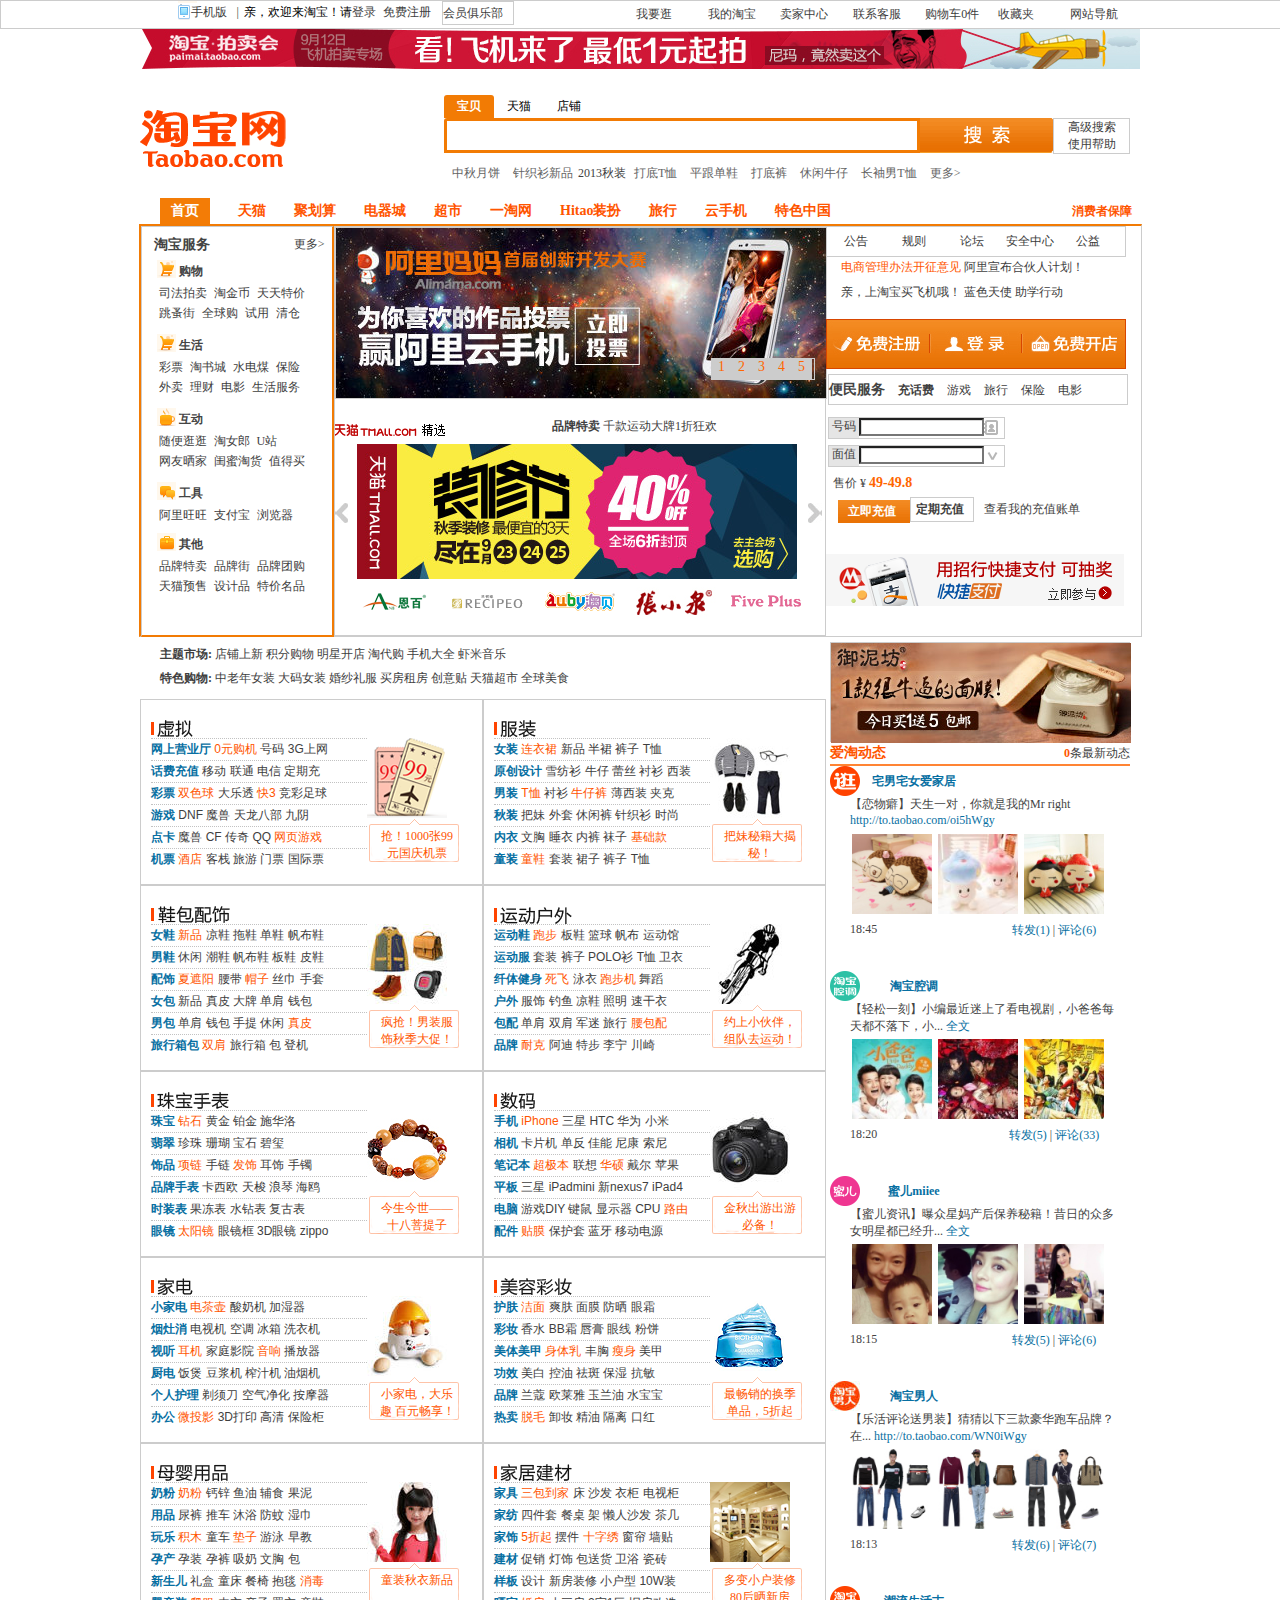
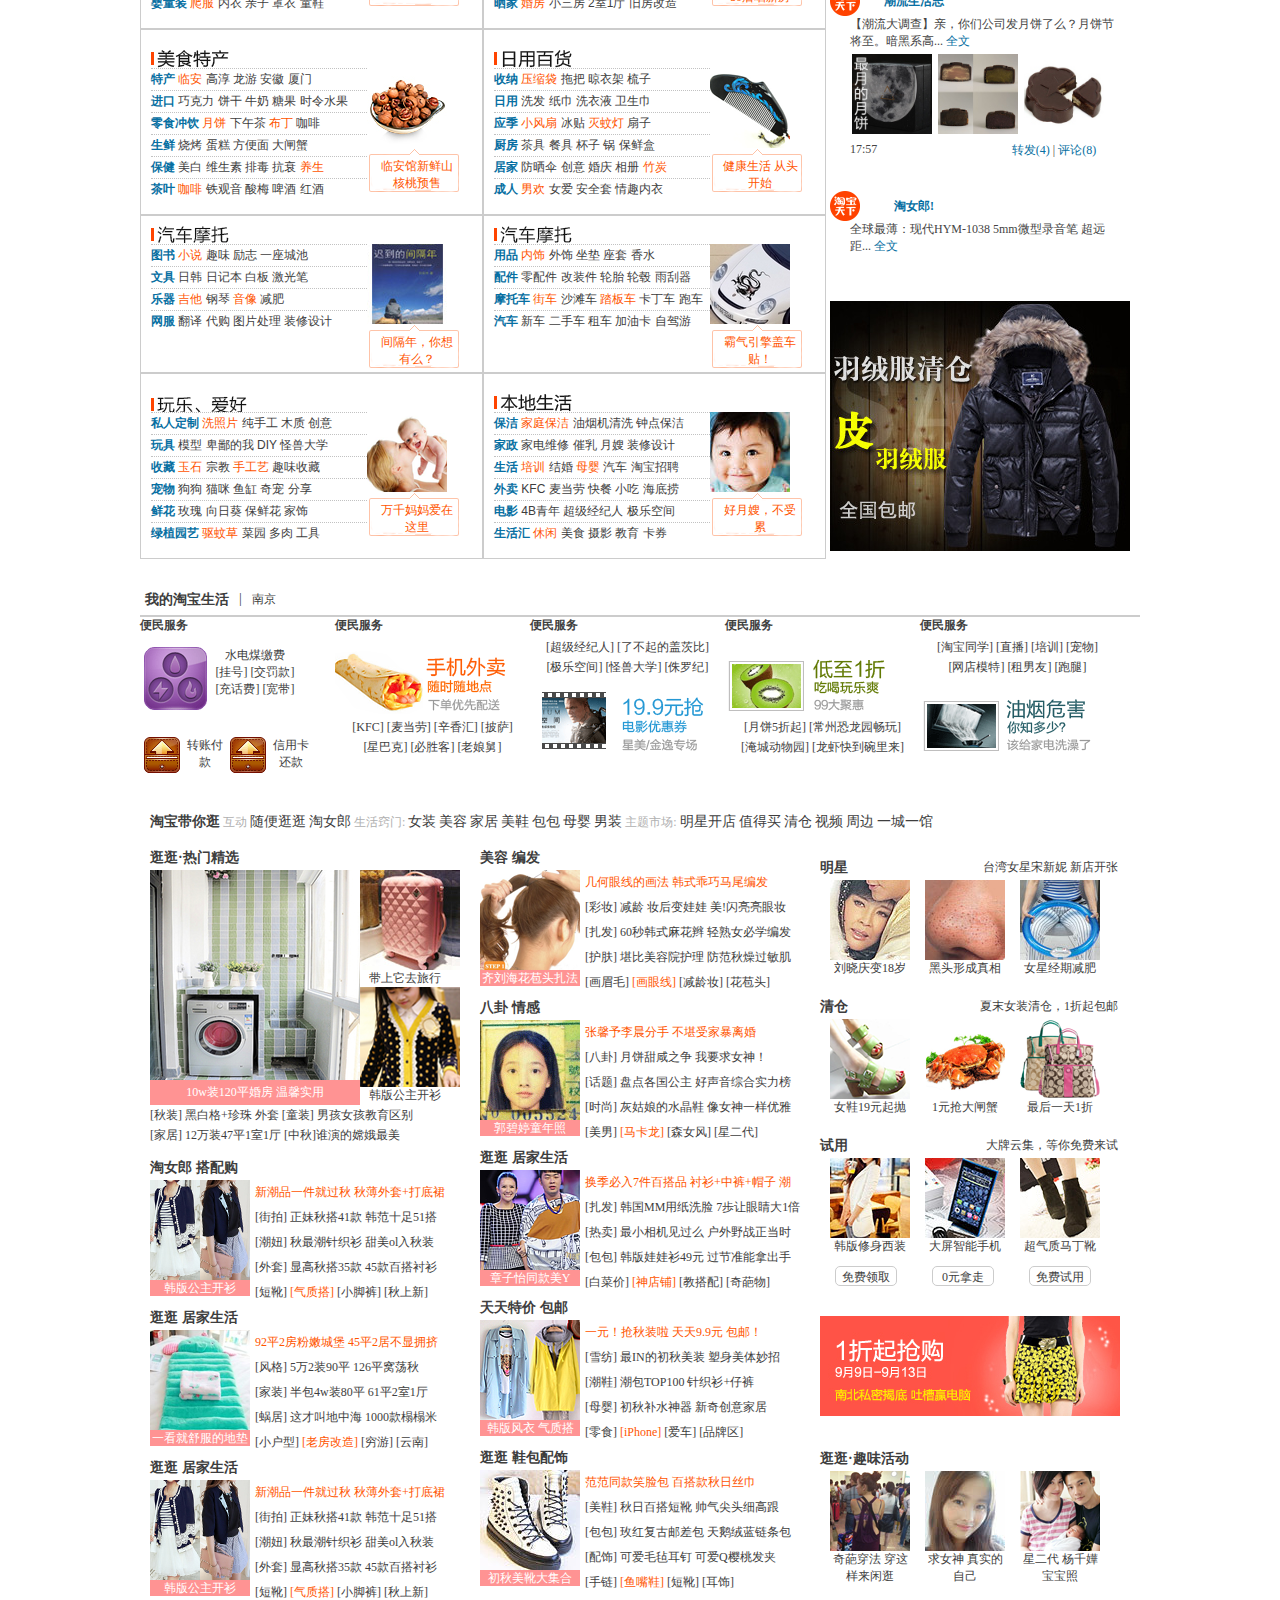
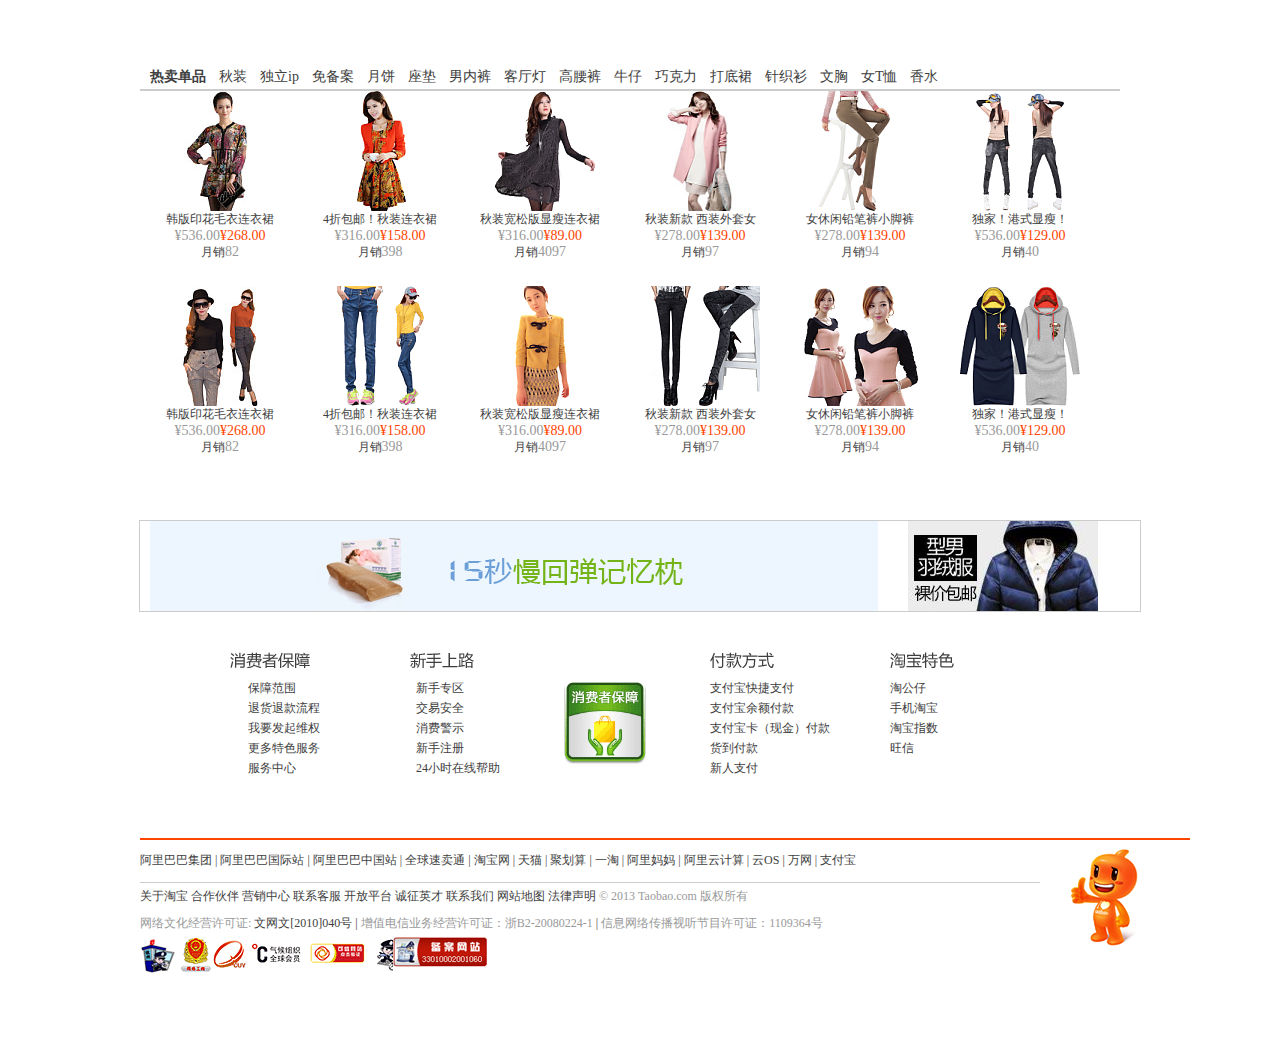
<file: taobao/taobao.html>
<html>
	<head>
	<meta content="text/html; charset=UTF-8" http-equiv="Content-Type"></meta>
	<link type="text/css" rel="stylesheet" href="yangshi/taobao.css"></link>
  <script type="text/javascript" src="taobaojs/jquery-1.9.1.min.js"></script>
  <script type="text/javascript" src="taobaojs/taobao.js">   
  </script>
  <script type="text/javascript" src="taobaojs/tb.js"></script>
   </head>
   <body onload="picrun();">
   	<div id="all">
	   	<div id="topnav">
            <div id="tmininav">
            	<div id="navl">
            		<div id="divmobile"><a href="#" id="mobile">手机版</a></div>
            		<div id="divqin">
	                    <span class="gray">|</span>
	            		<span class="balck">亲，欢迎来淘宝！请</span>
	            		<a href="#" class="login">登录</a>
            		</div>
            		<div id="free"><a href="#">免费注册</a></div>
            		<div id="vipclub"><a href="#" class="login">会员俱乐部</a></div>
            	</div>
            	<div id="navr">
                <div class="mininav">
                  <div class="fistshown">
                    <a href="#" class="login long">我要逛</a>

                  </div>
                  <div class="mininavch">
                      <ul>
                        <li><a href="#">逛上新</a></li>
                        <li><a href="#">逛优惠</a></li>
                        <li><a href="#">用手机逛</a></li>
                        <li><a href="#">商品分类</a></li>
                      </ul>
                 </div>
                  
                </div>
               <span class="gray">|</span>
                 <div class="mininav">
                  <div class="fistshown">
                    <a href="#" class="login long">我的淘宝</a>
                  </div>
                    <div class="mininavch">
                      <ul>
                        <li><a href="#">已买到的宝贝</a></li>
                        <li><a href="#">店铺动态</a></li>
                        <li><a href="#">好友动态</a></li>
                      </ul>
                    </div>
                 </div>
                 <span class="gray">|</span>
                 <div class="mininav">
                  <div class="fistshown">
                    <a href="#" class="login long">卖家中心</a>
                  </div>
                    <div class="mininavch">
                      <ul>
                        <li><a href="#">已卖出的宝贝</a></li>
                        <li><a href="#">出售中的宝贝</a></li>
                        <li><a href="#">卖家服务市场</a></li>
                        <li><a href="#">卖家培训中心</a></li>
                      </ul>
                    </div>
                 </div>
                  <span class="gray">|</span>
                  <div class="mininav">
                      <div class="fistshown">
                        <a href="#" class="login long">联系客服</a>
                      </div>
                      
                   </div>
                   <span class="gray">|</span>
                   <div class="mininav">
                      <div class="fistshown">
                        <a href="#" class="login long">购物车0件</a>
                      </div>
                      <div class="mininavch">
                        <ul>
                          <li><a href="#">哈哈哈</a></li>
                          <li><a href="#">dksokxdsdnk</a></li>
                          <li><a href="#">fkdfdokfv</a></li>
                          <li><a href="#">dnfkddfdl</a></li>
                        </ul>
                      </div>
                   </div>
                 <span class="gray">|</span>
                 <div class="mininav">
                    <div class="fistshown">
                        <a href="#" class="login long">收藏夹</a>
                    </div>
                    <div class="mininavch">
                      <ul>
                        <li><a href="#">收藏的宝贝 </a></li>
                        <li><a href="#">收藏的店铺</a></li>
                      </ul>
                    </div>
                 </div>
                  <span class="gray">|</span>
                  <div class="mininav">
                    <div class="fistshown">
                        <a href="#" class="login long">网站导航</a>
                    </div>
                    <div class="mininavch">
                      <ul>
                        <li><a href="#">哈哈哈</a></li>
                        <li><a href="#">下次看见的</a></li>
                        <li><a href="#">的了开发的水平</a></li>
                        <li><a href="#">度搜排毒</a></li>
                      </ul>
                    </div>
                 </div>
                  <span class="gray">|</span>
            	</div>
            </div>
	   	</div>
	   	<div id="topad">
	   		<a href="#" ><img src="images/topad.jpg" class="unborder"></a>
	   	</div>
	   	<div id="tsoso">
            <div id="tblogo">
            	<a href="#" id="tblogop"><img src="images/tblogo.png"></a>
            </div>
            <div id="tbsearch">
            	<div id="sosoclass">
            		<div class="ssc"><a href="#" class="baby select">宝贝</a></div>
            		<div class="ssc"><a href="#" class="baby">天猫</a></div>
            		<div class="ssc"><a href="#" class="baby">店铺</a></div>
            	</div>
            	<div id="sososearch">
            		<div id="ssinput"></div>
            		<div id="btnsoso"></div>
            		<div id="sosodes">
            			<ul>
            				<li><a href="#" >高级搜索</a></li>
            				<li><a href="#">使用帮助</a></li>
            			</ul>
            		</div>
            	</div>
            	<div id="productc">
            		<a href="#" class="login1">中秋月饼</a>
            		<a href="#" class="login1">针织衫新品</a>
            		<a href="#" class="login">2013秋装 </a>
            		<a href="#" class="login1">打底T恤</a>
            		<a href="#" class="login1">平跟单鞋</a>
            		<a href="#" class="login1">打底裤</a>
                    <a href="#" class="login1">休闲牛仔</a>
            		<a href="#" class="login1">长袖男T恤</a>
            		<a href="#" class="login1">更多></a>
            	</div>
            </div>
	   	</div>
	   	<div id="midnav">
	   		<a href="#" class="orange" id="nav1">首页</a>
	   		<a href="#" class="orange">天猫</a>
	   		<a href="#" class="orange">聚划算</a>
	   		<a href="#" class="orange">电器城</a>
	   		<a href="#" class="orange">超市</a>
	   		<a href="#" class="orange">一淘网</a>
	   		<a href="#" class="orange">Hitao装扮</a>
	   		<a href="#" class="orange">旅行</a>
	   		<a href="#" class="orange">云手机</a>
	   		<a href="#" class="orange">特色中国</a>
	   		<a href="#" class="fr">消费者保障</a>
	   	</div>
	   	<div id="tbserve">
	   		<div id="tbservel">
	   			<div id="tbsnav">
	   				<span class="blacks"><strong>淘宝服务</strong></span>
	   				<a href="#" class=" black more">更多></a>
	   			</div>
	   			<div class="tbsclass">
	   				<div class="ct">	   				
	   					<div class="class1 " id="pic1"></div>
	   					<span class="spanf"><strong>购物</strong></span>	   						
	   				</div>
            <div class="fenlei">
                <ul class="pruductul">
                  <li>
                    <a href="#" class="prc"> 司法拍卖</a>
                    <a href="#" class="prc"> 淘金币</a>
                    <a href="#" class="prc">天天特价</a>
                  </li>
                  <li>
                    <a href="#" class="prc"> 跳蚤街</a>
                    <a href="#" class="prc">全球购</a>
                    <a href="#" class="prc">试用</a>
                    <a href="#" class="prc">清仓</a>
                  </li>
                </ul>
            </div>
          
	   			</div>
	   			<div class="tbsclass">
            <div class="ct">            
              <div class="class1" id="pic2"></div>
              <span class="spanf"><strong>生活</strong></span>                
            </div>
            <div class="fenlei">
                <ul class="pruductul">
                  <li>
                    <a href="#" class="prc"> 彩票</a>
                    <a href="#" class="prc">淘书城 </a>
                    <a href="#" class="prc">水电煤 </a>
                    <a href="#" class="prc">保险</a>
                  </li>
                  <li>
                    <a href="#" class="prc">外卖</a>
                    <a href="#" class="prc">理财</a>
                    <a href="#" class="prc">电影</a>
                    <a href="#" class="prc">生活服务</a>
                  </li>
                </ul>
            </div>
          </div>
	   			<div class="tbsclass">
            <div class="ct">            
              <div class="class1" id="pic3"></div>
              <span class="spanf"><strong>互动</strong></span>                
            </div>
            <div class="fenlei">
                <ul class="pruductul">
                  <li>
                    <a href="#" class="prc">随便逛逛</a>
                    <a href="#" class="prc">淘女郎</a>
                    <a href="#" class="prc">U站</a>
                  </li>
                  <li>
                    <a href="#" class="prc">网友晒家</a>
                    <a href="#" class="prc">闺蜜淘货</a>
                    <a href="#" class="prc">值得买</a>
                  </li>
                </ul>
            </div>
          </div>
	   			<div id="tbstool">
             <div class="ct">            
              <div class="class1" id="pic4"></div>
              <span class="spanf"><strong>工具</strong></span>                
            </div>
            <div class="fenlei">
                <ul class="pruductul">
                  <li>
                    <a href="#" class="prc">阿里旺旺</a>
                    <a href="#" class="prc">支付宝</a>
                    <a href="#" class="prc">浏览器</a>
                  </li>
                </ul>
            </div>
          </div>
	   			<div class="tbsclass">
            <div class="ct">            
              <div class="class1" id="pic5"></div>
              <span class="spanf"><strong>其他</strong></span>                
            </div>
            <div class="fenlei">
                <ul class="pruductul">
                  <li>
                    <a href="#" class="prc">品牌特卖</a>
                    <a href="#" class="prc">品牌街</a>
                    <a href="#" class="prc">品牌团购</a>
                  </li>
                  <li>
                    <a href="#" class="prc">天猫预售</a>
                    <a href="#" class="prc">设计品</a>
                    <a href="#" class="prc">特价名品</a>
                  </li>
                </ul>
            </div>
          </div>
	   		</div>
	   		<div id="tbservem">
	   			<div id="tbsmtop">
            <div id="runpic">
              <img src="images/pic1.jpg" id="sp">
              <div id="btncontrol">
                <div id="btn1"class="contrpic" onmouseover="shownpic(1)" onmouseout="startrun(1)">1</div>
                <div id="btn2" class="contrpic" onmouseover="shownpic(2)" onmouseout="startrun(2)">2</div>
                <div id="btn3" class="contrpic" onmouseover="shownpic(3)"onmouseout="startrun(3)">3</div>
                <div id="btn4" class="contrpic" onmouseover="shownpic(4)"onmouseout="startrun(4)">4</div>
                <div id="btn5" class="contrpic" onmouseover="shownpic(5)"onmouseout="startrun(5)">5</div>
              </div>
            </div>
          </div>
	   			<div id="tbstmao">
            <div id="tianmaot">
              <div id="tmlogo"><a href=""></a></div>
              <div id="tmdes">
                <a href="#" ><strong>品牌特卖</strong> 千款运动大牌1折狂欢</a>
              </div>
            </div>
            <div id="tmpic">                 
                 <div id="midpic">
                  <div id="leftpic"></div>
                  <div class="picc" id="ad1">
                    <div class="run1">
                       <a href="#"><img src="images/tmpic1.jpg"></a>
                    </div>
                    <div class="run2">
                       <a href="#" class="runleft"><img src="images/mp1.png"></a>
                       <a href="#" class="runleft"><img src="images/mp2.png"></a>
                        <a href="#" class="runleft"><img src="images/mp3.png"></a>
                        <a href="#" class="runleft"><img src="images/mp4.png"></a>
                    </div>
                    <div class="run3">
                       <a href="#" class="runleft"><img src="images/mp5.png"></a>
                       <a href="#" class="runleft"><img src="images/mp6.png"></a>
                       <a href="#" class="runleft"><img src="images/mp7.png"></a>
                       <a href="#" class="runleft"><img src="images/mp8.png"></a>
                    </div>
                   </div>
                  <div id="rightpic"></div>
                  </div>
            </div>
            <div id="pinpailogo">
              <a href="#"><img src="images/pp1.png"></a>
              <a href="#"><img src="images/pp2.png"></a>
              <a href="#"><img src="images/pp3.png"></a>
              <a href="#"><img src="images/pp4.jpg"></a>
              <a href="#"><img src="images/pp5.png"></a>
            </div>
          </div>
	   		</div>
	   		<div id="tbserver">
	   		    <div id="tbsnotice">
              <div id="title">
                <a href="#" class="notice" id="notice1">公告</a>
                <a href="#" class="notice" id="notice2">规则</a>
                <a href="#" class="notice" id="notice3">论坛</a>
                <a href="#" class="notice" id="notice4">安全中心</a>
                <a href="#" class="notice" id="notice5">公益</a>
              </div>
              <div id="content1">
                <ul class="gonggao">
                  <li>
                    <a href="#"class="noticea orangea" >电商管理办法开征意见</a>
                    <a href="#"class="noticea" >阿里宣布合伙人计划！</a>
                  </li>
                  <li>
                    <a href="#"class="noticea" >亲，上淘宝买飞机哦！</a>
                    <a href="#"class="noticea" >蓝色天使 助学行动</a>
                  </li>
                  </li>
                </ul>
              </div>
              <div id="content2">
                <ul class="gonggao">
                  <li>
                    <a href="#"class="noticea orangea">[意见] 违规考试调查</a>
                    <a href="#"class="noticea">[重要] 二维码广告链</a>
                  </li>
                  <li>
                    <a href="#"class="noticea">[重要] 宝贝数量限制</a>
                    <a href="#"class="noticea">[公告] 争议处理解读</a>
                  </li>
                  </li>
                </ul>

              </div>
              <div id="content3">
                <ul class="gonggao">
                  <li>
                    <a href="#"class="noticea orangea">[政策] 1212预演开始</a>
                    <a href="#"class="noticea">[聚焦] 江湖策新功能！</a>
                  </li>
                  <li>
                    <a href="#"class="noticea">[经验] 主图视频新玩法</a>
                    <a href="#"class="noticea">[话题] 树健康流量体系</a>
                  </li>
                  </li>
                </ul>

              </div>
              <div id="content4">
                <ul class="gonggao">
                  <li>
                    <a href="#"class="noticea orangea">集分宝悬赏防骗达人</a>
                    <a href="#"class="noticea">商家共用主账号隐患大</a>
                  </li>
                  <li>
                    <a href="#"class="noticea">真假客服、邮件要辨清！</a>
                    <a href="#"class="noticea">二维码扫描有风险</a>
                  </li>
                  </li>
                </ul>

              </div>
              <div id="content5">
                <ul class="gonggao">
                  <li>
                    <a href="#"class="noticea">蓝色助学大型义卖活动</a>
                    <a href="#"class="noticea">一起加入公益广告联盟</a>
                  </li>
                  <li>
                    <a href="#"class="noticea">网商公益案例征集中</a>
                    <a href="#"class="noticea">阿里公益天天正能量</a>
                  </li>
                  </li>
                </ul>

              </div>
            </div>
            <div id="tbsstate">
              <a href="#" id="state1"></a>
              <a href="#" id="state2"></a>
              <a href="#" id="state3"></a>
            </div>
            <div id="tbsmobile">
              <div id="mobilet">
                <span><strong>便民服务</strong></span>
                <a href="#"><strong>充话费</strong></a>
                <a href="#">游戏</a>
                <a href="#">旅行</a>
                <a href="#">保险</a>
                <a href="#">电影</a>
              </div>
              <div id="phonec">
                <div class="phonenum">
                  <div class="inputnum">
                    <span class="num">号码</span>
                    <input class="numinput">
                    <span id="smallpic"></span>
                  </div>
                </div>
                <div class="phonenum">
                  <div class="inputnum">
                    <span class="num">面值</span>
                    <input class="numinput">
                    <span id="smallmo"></span>
                  </div>
                  <div id="price">
                    <span>售价</span>
                    <span>¥</span>
                    <span id="oranges"><strong>49-49.8</strong></span>
                  </div>
                  <div id="chongzhi">
                    <div id="part1">
                      <a href="#"><strong>立即充值</strong></a>
                    </div>
                    <div id="dingqi"><a href="#"><strong>定期充值</strong></a></div>
                    <div id="checkbill"><a href="#">查看我的充值账单</a></div>
                  </div>
                </div>
              </div>
            </div>
            <div id="tbsminiad"><a href="#"><img src="images/zhifubao.png"></a></div>
	   		</div>
	   	</div>
	   	<div id="allclass">
            <div id="allclassl">
                <div id="achot">
                  <ul class="hotspot">
                    <li>
                      <a href="#" class="c1"><strong>主题市场:</strong></a>
                      <a href="#" class="c1">店铺上新</a>
                      <a href="#" class="c1">积分购物</a>
                      <a href="#" class="c1">明星开店</a>
                      <a href="#" class="c1">淘代购</a>
                      <a href="#" class="c1">手机大全</a>
                      <a href="#" class="c1">虾米音乐</a>
                    </li>
                    <li>
                      <a href="#" class="c1"><strong>特色购物:</strong></a>
                      <a href="#" class="c1">中老年女装</a>
                      <a href="#" class="c1">大码女装</a>
                      <a href="#" class="c1">婚纱礼服</a>
                      <a href="#" class="c1">买房租房</a>
                      <a href="#" class="c1">创意贴</a>
                      <a href="#" class="c1">天猫超市</a>
                        <a href="#" class="c1">全球美食</a>
                    </li>
                  </ul>
                </div>
                <div id="pclass">
	                <div class="aclassl">
                    <div class="products">
                      <div class="classname cn0"></div>
                      <div>
                        <div class="pl">
                          <ul class="proul">
                            <li>
                              <a href="#" class="bluea"><strong>网上营业厅</strong></a>
                              <a href="#" class="orangea">0元购机</a>
                              <a href="#">号码</a>
                              <a href="#">3G上网</a>
                            </li>
                            <li>
                              <a href="#" class="bluea"><strong>话费充值</strong></a>
                              <a href="#">移动</a>
                              <a href="#">联通</a>
                              <a href="#">电信</a>
                              <a href="#">定期充</a>
                            </li>
                            <li>
                              <a href="#" class="bluea"><strong>彩票</strong></a>
                              <a href="#" class="orangea">双色球</a>
                              <a href="#">大乐透</a>
                              <a href="#"class="orangea">快3</a>
                              <a href="#">竞彩足球</a>
                            </li>
                            <li>
                              <a href="#" class="bluea"><strong>游戏</strong></a>
                              <a href="#" >DNF</a>
                              <a href="#">魔兽</a>
                              <a href="#">天龙八部</a>
                              <a href="#">九阴</a>
                            </li>
                            <li>
                              <a href="#" class="bluea"><strong>点卡</strong></a>
                              <a href="#" >魔兽</a>
                              <a href="#">CF</a>
                              <a href="#">传奇</a>
                              <a href="#">QQ</a>
                               <a href="#" class="orangea">网页游戏</a>
                            </li>
                            <li>
                              <a href="#" class="bluea"><strong>机票</strong></a>
                              <a href="#" class="orangea">酒店</a>
                              <a href="#">客栈</a>
                              <a href="#">旅游</a>
                              <a href="#">门票</a>
                               <a href="#" >国际票</a>
                            </li>
                          </ul>
                        </div>
                        <div class="pr">
                          <div class="pimage"><a href="#"><img src="images/phone.png"></a></div>
                          <div class="pdes">
                            <div class="textc"> <a href="#" class="orangea">抢！1000张99元国庆机票</a></div>
                           </div>
                        </div>
                      </div>
                    </div>
                  <div class="products">
                      <div class="classname cn1"></div>
                      <div>
                        <div class="pl">
                          <ul class="proul">
                            <li>
                              <a href="#" class="bluea"><strong>女鞋</strong></a>
                              <a href="#" class="orangea">新品</a>
                              <a href="#">凉鞋</a>
                              <a href="#"> 拖鞋</a>
                              <a href="#">单鞋</a>
                              <a href="#"> 帆布鞋</a>
                            </li>
                            <li>
                              <a href="#" class="bluea"><strong>男鞋</strong></a>
                              <a href="#">休闲</a>
                              <a href="#">潮鞋</a>
                              <a href="#">帆布鞋</a>
                              <a href="#">板鞋</a>
                              <a href="#">皮鞋</a>
                            </li>
                            <li>
                              <a href="#" class="bluea"><strong>配饰</strong></a>
                              <a href="#" class="orangea">夏遮阳</a>
                              <a href="#">腰带</a>
                              <a href="#"class="orangea"> 帽子</a>
                              <a href="#">丝巾</a>
                              <a href="#">手套</a>
                            </li>
                            <li>
                              <a href="#" class="bluea"><strong>女包</strong></a>
                              <a href="#" >新品</a>
                              <a href="#">真皮</a>
                              <a href="#">大牌</a>
                              <a href="#">单肩</a>
                               <a href="#">钱包</a>
                            </li>
                            <li>
                              <a href="#" class="bluea"><strong>男包</strong></a>
                              <a href="#" > 单肩   </a>
                              <a href="#">钱包</a>
                              <a href="#">手提</a>
                              <a href="#"> 休闲</a>
                               <a href="#" class="orangea">真皮</a>
                            </li>
                            <li>
                              <a href="#" class="bluea"><strong>旅行箱包</strong></a>
                              <a href="#" class="orangea"> 双肩  </a>
                              <a href="#">旅行箱</a>
                              <a href="#"> 包</a>
                              <a href="#">登机</a>
                            </li>
                          </ul>
                        </div>
                        <div class="pr">
                          <div class="pimage"><a href="#"><img src="images/c3.jpg"></a></div>
                          <div class="pdes">
                             <div class="textc"> <a href="#" class="orangea">疯抢！男装服饰秋季大促！</a></div>
                           </div>
                          </div>
                        </div>
                      </div>
                   
                    <div class="products">
                      <div class="classname cn2"></div>
                      <div>
                        <div class="pl">
                          <ul class="proul">
                            <li>
                              <a href="#" class="bluea"><strong>珠宝 </strong></a>
                              <a href="#" class="orangea">钻石</a>
                              <a href="#">  黄金</a>
                              <a href="#">铂金</a>
                              <a href="#">施华洛</a>
                            </li>
                            <li>
                              <a href="#" class="bluea"><strong>翡翠</strong></a>
                              <a href="#">珍珠</a>
                              <a href="#">珊瑚</a>
                              <a href="#">宝石</a>
                              <a href="#">碧玺</a>
                            </li>
                            <li>
                              <a href="#" class="bluea"><strong>饰品</strong></a>
                              <a href="#" class="orangea">项链</a>
                              <a href="#"> 手链</a>
                              <a href="#"class="orangea">发饰</a>
                              <a href="#">耳饰</a>
                              <a href="#">手镯</a>
                            </li>
                            <li>
                              <a href="#" class="bluea"><strong>品牌手表</strong></a>
                              <a href="#" >卡西欧</a>
                              <a href="#">天梭</a>
                              <a href="#">浪琴</a>
                              <a href="#">海鸥</a>
                            </li>
                            <li>
                              <a href="#" class="bluea"><strong>时装表</strong></a>
                              <a href="#" >果冻表 </a>
                              <a href="#">水钻表</a>
                              <a href="#">复古表</a>
                              
                            </li>
                            <li>
                              <a href="#" class="bluea"><strong>眼镜</strong></a>
                              <a href="#" class="orangea">太阳镜</a>
                              <a href="#">眼镜框</a>
                              <a href="#">3D眼镜</a>
                              <a href="#">zippo</a>
                            </li>
                          </ul>
                        </div>
                        <div class="pr">
                          <div class="pimage"><a href="#"><img src="images/c4.jpg"></a></div>
                          <div class="pdes">
                            <div class="textc"> <a href="#" class="orangea">今生今世——十八菩提子</a></div>
                           </div>
                          </div>
                        </div>
                      </div>
                    
                    <div class="products">
                      <div class="classname cn3"></div>
                      <div>
                        <div class="pl">
                          <ul class="proul">
                            <li>
                              <a href="#" class="bluea"><strong>小家电</strong></a>
                              <a href="#" class="orangea">电茶壶</a>
                              <a href="#">酸奶机</a>
                              <a href="#">加湿器</a>
                            </li>
                            <li>
                              <a href="#" class="bluea"><strong>烟灶消</strong></a>
                              <a href="#">电视机</a>
                              <a href="#">空调</a>
                              <a href="#">冰箱</a>
                              <a href="#">洗衣机</a>
                            </li>
                            <li>
                              <a href="#" class="bluea"><strong> 视听</strong></a>
                              <a href="#" class="orangea"> 耳机  </a>
                              <a href="#"> 家庭影院</a>
                              <a href="#"class="orangea">音响</a>
                              <a href="#">播放器</a>
                            </li>
                            <li>
                              <a href="#" class="bluea"><strong>厨电</strong></a>
                              <a href="#" >饭煲</a>
                              <a href="#">豆浆机</a>
                              <a href="#">榨汁机</a>
                              <a href="#">油烟机</a>
                            </li>
                            <li>
                              <a href="#" class="bluea"><strong>个人护理</strong></a>
                              <a href="#" >剃须刀  </a>
                              <a href="#">空气净化</a>
                              <a href="#">按摩器</a>
                            </li>
                            <li>
                              <a href="#" class="bluea"><strong>办公</strong></a>
                              <a href="#" class="orangea">微投影   </a>
                              <a href="#">3D打印</a>
                              <a href="#">高清</a>
                              <a href="#">保险柜</a>
                            </li>
                          </ul>
                        </div>
                        <div class="pr">
                          <div class="pimage"><a href="#"><img src="images/c6.jpg"></a></div>
                          <div class="pdes">
                             <div class="textc"> <a href="#" class="orangea">小家电，大乐趣   百元畅享！</a></div>
                           </div>
                          </div>
                        </div>
                      </div>
                   
                    <div class="products">
                      <div class="classname cn4"></div>
                      <div>
                        <div class="pl">
                          <ul class="proul">
                            <li>
                              <a href="#" class="bluea"><strong> 奶粉</strong></a>
                              <a href="#" class="orangea">奶粉  </a>
                              <a href="#"> 钙锌</a>
                              <a href="#">鱼油</a>
                               <a href="#"> 辅食</a>
                              <a href="#"> 果泥</a>
                            </li>
                            <li>
                              <a href="#" class="bluea"><strong>用品</strong></a>
                              <a href="#">尿裤</a>
                              <a href="#">推车</a>
                              <a href="#">沐浴</a>
                              <a href="#">防蚊</a>
                              <a href="#">湿巾</a>
                            </li>
                            <li>
                              <a href="#" class="bluea"><strong>玩乐</strong></a>
                              <a href="#" class="orangea">积木</a>
                              <a href="#">童车</a>
                              <a href="#"class="orangea">垫子</a>
                              <a href="#">游泳</a>
                               <a href="#"> 早教</a>
                            </li>
                            <li>
                              <a href="#" class="bluea"><strong>孕产</strong></a>
                              <a href="#" > 孕装</a>
                              <a href="#">孕裤</a>
                              <a href="#">吸奶</a>
                              <a href="#">文胸</a>
                              <a href="#">包</a>
                            </li>
                            <li>
                              <a href="#" class="bluea"><strong> 新生儿</strong></a>
                              <a href="#" >礼盒</a>
                              <a href="#">童床</a>
                              <a href="#">餐椅</a>
                              <a href="#">抱毯</a>
                               <a href="#" class="orangea">消毒</a>
                            </li>
                            <li>
                              <a href="#" class="bluea"><strong>婴童装</strong></a>
                              <a href="#" class="orangea">爬服  </a>
                              <a href="#"> 内衣 </a>
                              <a href="#">亲子</a>
                              <a href="#">罩衣</a>
                               <a href="#" >童鞋</a>
                            </li>
                          </ul>
                        </div>
                        <div class="pr">
                          <div class="pimage"><a href="#"><img src="images/c8.jpg"></a></div>
                          <div class="pdes">
                            <div class="textc"> <a href="#" class="orangea">童装秋衣新品</a>
                            </div>
                          </div>
                        </div>
                      </div>
                    </div>
                    <div class="products ">
                      <div class="classname cn5"></div>
                      <div>
                        <div class="pl">
                          <ul class="proul">
                            <li>
                              <a href="#" class="bluea"><strong> 特产</strong></a>
                              <a href="#" class="orangea">临安</a>
                              <a href="#">高淳</a>
                              <a href="#">龙游</a>
                              <a href="#">安徽</a>
                              <a href="#">厦门</a>
                            </li>
                            <li>
                              <a href="#" class="bluea"><strong>进口</strong></a>
                              <a href="#">巧克力</a>
                              <a href="#">饼干</a>
                              <a href="#">牛奶</a>
                              <a href="#">糖果</a>
                              <a href="#">时令水果</a>
                            </li>
                            <li>
                              <a href="#" class="bluea"><strong>零食冲饮</strong></a>
                              <a href="#" class="orangea">月饼</a>
                              <a href="#">下午茶</a>
                              <a href="#"class="orangea">布丁</a>
                              <a href="#"> 咖啡</a>
                            </li>
                            <li>
                              <a href="#" class="bluea"><strong>生鲜</strong></a>
                              <a href="#" >烧烤 </a>
                              <a href="#">蛋糕</a>
                              <a href="#">方便面</a>
                              <a href="#">大闸蟹</a>
                            </li>
                            <li>
                              <a href="#" class="bluea"><strong>保健</strong></a>
                              <a href="#" >美白</a>
                              <a href="#">维生素</a>
                              <a href="#">排毒</a>
                              <a href="#">抗衰</a>
                               <a href="#" class="orangea">养生</a>
                            </li>
                            <li>
                              <a href="#" class="bluea"><strong>茶叶</strong></a>
                              <a href="#" class="orangea"> 咖啡 </a>
                              <a href="#">铁观音</a>
                              <a href="#">酸梅</a>
                              <a href="#">啤酒</a>
                               <a href="#" >红酒</a>
                            </li>
                          </ul>
                        </div>
                        <div class="pr">
                          <div class="pimage"><a href="#"><img src="images/c10.jpg"></a></div>
                          <div class="pdes">
                            <div class="textc"> <a href="#" class="orangea">临安馆新鲜山核桃预售</a></div>
                          </div>
                        </div>
                      </div>
                    </div>
                    <div class="miniproduct">
                        
                      <div class="classname cn6"></div>
                      <div>
                        <div class="pl">
                          <ul class="proul">
                            <li>
                              <a href="#" class="bluea"><strong>图书</strong></a>
                              <a href="#" class="orangea">小说 </a>
                              <a href="#"> 趣味</a>
                              <a href="#">励志</a>
                              <a href="#"> 一座城池</a>
                            </li>
                            <li>
                              <a href="#" class="bluea"><strong>文具</strong></a>
                              <a href="#">日韩</a>
                              <a href="#">日记本</a>
                              <a href="#">白板</a>
                              <a href="#">激光笔</a>
                            </li>
                            <li>
                              <a href="#" class="bluea"><strong> 乐器</strong></a>
                              <a href="#" class="orangea">吉他</a>
                              <a href="#">钢琴</a>
                              <a href="#"class="orangea"> 音像</a>
                              <a href="#">减肥</a>
                            </li>
                            <li>
                              <a href="#" class="bluea"><strong>网服</strong></a>
                              <a href="#" >翻译</a>
                              <a href="#">代购</a>
                              <a href="#">图片处理</a>
                              <a href="#">装修设计</a>
                            </li>
                          </ul>
                        </div>
                        <div class="pr">
                          <div class="pimage"><a href="#"><img src="images/c12.jpg"></a></div>
                          <div class="pdes">
                             <div class="textc"> <a href="#" class="orangea">间隔年，你想有么？</a></div>
                          </div>
                        </div>
                      </div>
                    </div>
                 
                    <div class="products">
                      <div class="classname cn7"></div>
                      <div>
                        <div class="pl">
                          <ul class="proul">
                            <li>
                              <a href="#" class="bluea"><strong>私人定制</strong></a>
                              <a href="#" class="orangea"> 洗照片</a>
                              <a href="#">纯手工</a>
                              <a href="#">木质</a>
                              <a href="#">创意</a>
                            </li>
                            <li>
                              <a href="#" class="bluea"><strong>玩具</strong></a>
                              <a href="#">模型</a>
                              <a href="#">卑鄙的我</a>
                              <a href="#">DIY</a>
                              <a href="#">怪兽大学</a>
                            </li>
                            <li>
                              <a href="#" class="bluea"><strong> 收藏</strong></a>
                              <a href="#" class="orangea">玉石   </a>
                              <a href="#">宗教</a>
                              <a href="#"class="orangea">手工艺</a>
                              <a href="#">趣味收藏</a>
                            </li>
                            <li>
                              <a href="#" class="bluea"><strong>宠物</strong></a>
                              <a href="#" >狗狗</a>
                              <a href="#">猫咪</a>
                              <a href="#">鱼缸</a>
                              <a href="#">奇宠</a>
                              <a href="#">分享</a>
                            </li>
                            <li>
                              <a href="#" class="bluea"><strong>鲜花</strong></a>
                              <a href="#" > 玫瑰</a>
                              <a href="#">向日葵</a>
                              <a href="#">保鲜花</a>
                              <a href="#">家饰</a>
                              
                            </li>
                            <li>
                              <a href="#" class="bluea"><strong>绿植园艺</strong></a>
                              <a href="#" class="orangea">驱蚊草  </a>
                              <a href="#">菜园</a>
                              <a href="#">多肉</a>
                              <a href="#"> 工具</a>
                               
                            </li>
                          </ul>
                        </div>
                        <div class="pr">
                          <div class="pimage"><a href="#"><img src="images/c14.png"></a></div>
                          <div class="pdes">
                            <div class="textc"> <a href="#" class="orangea">
                              万千妈妈爱在这里
                            </a></div>
                          </div>
                        </div>
                      </div>
                    </div>
                  </div>
                  <div class="aclassl">
                    <div class="products">
                      <div class="classname cn8"></div>
                      <div>
                        <div class="pl">
                          <ul class="proul">
                            <li>
                              <a href="#" class="bluea"><strong>女装</strong></a>
                              <a href="#" class="orangea">连衣裙</a>
                              <a href="#">新品</a>
                              <a href="#">半裙</a>
                              <a href="#">裤子</a>
                              <a href="#">T恤</a>
                            </li>
                            <li>
                              <a href="#" class="bluea"><strong>原创设计</strong></a>
                              <a href="#">雪纺衫</a>
                              <a href="#">牛仔</a>
                              <a href="#">蕾丝</a>
                              <a href="#">衬衫</a>
                              <a href="#">西装</a>
                            </li>
                            <li>
                              <a href="#" class="bluea"><strong>男装</strong></a>
                              <a href="#" class="orangea">T恤</a>
                              <a href="#">衬衫</a>
                              <a href="#"class="orangea">牛仔裤</a>
                              <a href="#">薄西装</a>
                              <a href="#">夹克</a>
                            </li>
                            <li>
                              <a href="#" class="bluea"><strong>秋装</strong></a>
                              <a href="#" >把妹</a>
                              <a href="#">外套</a>
                              <a href="#">休闲裤</a>
                              <a href="#">针织衫</a>
                               <a href="#">时尚</a>
                            </li>
                            <li>
                              <a href="#" class="bluea"><strong>内衣</strong></a>
                              <a href="#" >文胸   </a>
                              <a href="#">睡衣</a>
                              <a href="#">内裤</a>
                              <a href="#">袜子</a>
                               <a href="#" class="orangea">基础款</a>
                            </li>
                            <li>
                              <a href="#" class="bluea"><strong>童装</strong></a>
                              <a href="#" class="orangea">童鞋</a>
                              <a href="#">套装</a>
                              <a href="#">裙子</a>
                              <a href="#">裤子</a>
                               <a href="#" >T恤</a>
                            </li>
                          </ul>
                        </div>
                        <div class="pr">
                          <div class="pimage"><a href="#"><img src="images/c2.jpg"></a></div>
                          <div class="pdes">
                            <div class="textc"> <a href="#" class="orangea">把妹秘籍大揭秘！
                            </a></div>
                          </div>
                        </div>
                      </div>
                    </div>
                    <div class="products">
                      <div class="classname cn9"></div>
                      <div>
                        <div class="pl">
                          <ul class="proul">
                            <li>
                              <a href="#" class="bluea"><strong>运动鞋</strong></a>
                              <a href="#" class="orangea">跑步  </a>
                              <a href="#">板鞋</a>
                              <a href="#">篮球</a>
                              <a href="#">帆布</a>
                              <a href="#">运动馆</a>
                            </li>
                            <li>
                              <a href="#" class="bluea"><strong>运动服</strong></a>
                              <a href="#">套装</a>
                              <a href="#">裤子</a>
                              <a href="#">POLO衫</a>
                              <a href="#">T恤</a>
                              <a href="#">卫衣</a>
                            </li>
                            <li>
                              <a href="#" class="bluea"><strong>纤体健身</strong></a>
                              <a href="#" class="orangea">死飞</a>
                              <a href="#">泳衣</a>
                              <a href="#"class="orangea">跑步机</a>
                              <a href="#">舞蹈</a>
                            </li>
                            <li>
                              <a href="#" class="bluea"><strong>户外</strong></a>
                              <a href="#" >服饰</a>
                              <a href="#">钓鱼</a>
                              <a href="#">凉鞋</a>
                              <a href="#">照明</a>
                               <a href="#">速干衣</a>
                            </li>
                            <li>
                              <a href="#" class="bluea"><strong> 包配</strong></a>
                              <a href="#" >单肩</a>
                              <a href="#">双肩</a>
                              <a href="#">军迷</a>
                              <a href="#">旅行</a>
                               <a href="#" class="orangea">腰包配</a>
                            </li>
                            <li>
                              <a href="#" class="bluea"><strong>品牌</strong></a>
                              <a href="#" class="orangea">耐克</a>
                              <a href="#">阿迪</a>
                              <a href="#">特步</a>
                              <a href="#">李宁</a>
                               <a href="#" >川崎</a>
                            </li>
                          </ul>
                        </div>
                        <div class="pr">
                          <div class="pimage"><a href="#"><img src="images/c14.jpg"></a></div>
                          <div class="pdes">
                            <div class="textc"> <a href="#" class="orangea">约上小伙伴，组队去运动！
                            </a></div>
                          </div>
                        </div>
                      </div>
                    </div>
                    <div class="products">
                      <div class="classname cn10"></div>
                      <div>
                        <div class="pl">
                          <ul class="proul">
                            <li>
                              <a href="#" class="bluea"><strong>手机</strong></a>
                              <a href="#" class="orangea"> iPhone</a>
                              <a href="#"> 三星</a>
                              <a href="#">HTC</a>
                              <a href="#">华为</a>
                              <a href="#">小米</a>
                            </li>
                            <li>
                              <a href="#" class="bluea"><strong>相机</strong></a>
                              <a href="#"> 卡片机</a>
                              <a href="#">单反</a>
                              <a href="#">佳能</a>
                              <a href="#">尼康</a>
                              <a href="#">索尼</a>
                            </li>
                            <li>
                              <a href="#" class="bluea"><strong>笔记本</strong></a>
                              <a href="#" class="orangea"> 超极本</a>
                              <a href="#">联想</a>
                              <a href="#"class="orangea">华硕</a>
                              <a href="#">戴尔</a>
                               <a href="#">苹果</a>
                            </li>
                            <li>
                              <a href="#" class="bluea"><strong>平板</strong></a>
                              <a href="#" >三星</a>
                              <a href="#">iPadmini</a>
                              <a href="#">新nexus7</a>
                              <a href="#">iPad4</a>
                            </li>
                            <li>
                              <a href="#" class="bluea"><strong>电脑</strong></a>
                              <a href="#" > 游戏DIY</a>
                              <a href="#">键鼠</a>
                              <a href="#">显示器</a>
                              <a href="#">CPU </a>
                               <a href="#" class="orangea">路由</a>
                            </li>
                            <li>
                              <a href="#" class="bluea"><strong> 配件</strong></a>
                              <a href="#" class="orangea">贴膜</a>
                              <a href="#">保护套</a>
                              <a href="#">蓝牙</a>
                              <a href="#">移动电源</a>
                            </li>
                          </ul>
                        </div>
                        <div class="pr">
                          <div class="pimage"><a href="#"><img src="images/c5jpg.jpg"></a></div>
                          <div class="pdes"> <div class="textc"> <a href="#" class="orangea">金秋出游出游必备！
                            </a></div>
                          </div>
                        </div>
                      </div>
                    </div>
                    <div class="products">
                      <div class="classname cn11"></div>
                      <div>
                        <div class="pl">
                          <ul class="proul">
                            <li>
                              <a href="#" class="bluea"><strong>护肤</strong></a>
                              <a href="#" class="orangea">洁面    </a>
                              <a href="#">爽肤</a>
                              <a href="#">面膜</a>
                              <a href="#">防晒</a>
                              <a href="#">眼霜</a>
                            </li>
                            <li>
                              <a href="#" class="bluea"><strong>彩妆</strong></a>
                              <a href="#">香水</a>
                              <a href="#">BB霜</a>
                              <a href="#">唇膏</a>
                              <a href="#">眼线</a>
                               <a href="#">粉饼</a>
                            </li>
                            <li>
                              <a href="#" class="bluea"><strong>美体美甲</strong></a>
                              <a href="#" class="orangea">身体乳</a>
                              <a href="#">丰胸</a>
                              <a href="#"class="orangea">瘦身</a>
                              <a href="#">美甲</a>
                            </li>
                            <li>
                              <a href="#" class="bluea"><strong>功效</strong></a>
                              <a href="#" >美白</a>
                              <a href="#">控油</a>
                              <a href="#">祛斑</a>
                              <a href="#">保湿</a>
                              <a href="#">抗敏</a>
                            </li>
                            <li>
                              <a href="#" class="bluea"><strong>品牌</strong></a>
                              <a href="#" > 兰蔻   </a>
                              <a href="#">欧莱雅 </a>
                              <a href="#">玉兰油</a>
                              <a href="#">水宝宝</a>
                            </li>
                            <li>
                              <a href="#" class="bluea"><strong>热卖</strong></a>
                              <a href="#" class="orangea">脱毛</a>
                              <a href="#">卸妆</a>
                              <a href="#">精油</a>
                              <a href="#"> 隔离</a>
                               <a href="#" > 口红</a>
                            </li>
                          </ul>
                        </div>
                      </div>
                        <div class="pr">
                          <div class="pimage"><a href="#"><img src="images/c7.png"></a></div>
                          <div class="pdes">
                             <div class="pdes"> <div class="textc"> <a href="#" class="orangea">最畅销的换季单品，5折起
                            </a></div>
                          </div>
                        </div>
                      </div>
                    </div>
                    <div class="products">
                      <div class="classname cn12"></div>
                      <div>
                        <div class="pl">
                          <ul class="proul">
                            <li>
                              <a href="#" class="bluea"><strong>家具</strong></a>
                              <a href="#" class="orangea">三包到家</a>
                              <a href="#"> 床</a>
                              <a href="#">沙发</a>
                              <a href="#">衣柜</a>
                              <a href="#">电视柜</a>
                            </li>
                            <li>
                              <a href="#" class="bluea"><strong>家纺</strong></a>
                              <a href="#">四件套</a>
                              <a href="#"> 餐桌</a>
                              <a href="#">架</a>
                              <a href="#">懒人沙发</a>
                               <a href="#">茶几</a>
                            </li>
                            <li>
                              <a href="#" class="bluea"><strong> 家饰</strong></a>
                              <a href="#" class="orangea"> 5折起</a>
                              <a href="#">摆件</a>
                              <a href="#"class="orangea"> 十字绣</a>
                              <a href="#">窗帘</a>
                              <a href="#"> 墙贴</a>
                            </li>
                            <li>
                              <a href="#" class="bluea"><strong>建材</strong></a>
                              <a href="#" >促销</a>
                              <a href="#">灯饰</a>
                              <a href="#">包送货</a>
                              <a href="#">卫浴</a>
                               <a href="#">瓷砖</a>
                            </li>
                            <li>
                              <a href="#" class="bluea"><strong>样板</strong></a>
                              <a href="#" > 设计  </a>
                              <a href="#">新房装修</a>
                              <a href="#">小户型</a>
                              <a href="#"> 10W装</a>
                            </li>
                            <li>
                              <a href="#" class="bluea"><strong>晒家</strong></a>
                              <a href="#" class="orangea">婚房  </a>
                              <a href="#">小三房</a>
                              <a href="#"> 2室1厅</a>
                              <a href="#">旧房改造</a>
                            </li>
                          </ul>
                        </div>
                        <div class="pr">
                          <div class="pimage"><a href="#"><img src="images/c15.png"></a></div>
                          <div class="pdes">
                            <div class="textc"> <a href="#" class="orangea">多变小户装修80后晒新房
                            </a></div>
                          </div>
                        </div>
                      </div>
                    </div>
                    <div class="products">
                      <div class="classname cn13"></div>
                      <div>
                        <div class="pl">
                          <ul class="proul">
                            <li>
                              <a href="#" class="bluea"><strong> 收纳</strong></a>
                              <a href="#" class="orangea">压缩袋</a>
                              <a href="#">拖把</a>
                              <a href="#">晾衣架</a>
                              <a href="#">梳子</a>
                            </li>
                            <li>
                              <a href="#" class="bluea"><strong> 日用</strong></a>
                              <a href="#">洗发</a>
                              <a href="#">纸巾</a>
                              <a href="#">洗衣液</a>
                              <a href="#">卫生巾</a>
                            </li>
                            <li>
                              <a href="#" class="bluea"><strong>应季</strong></a>
                              <a href="#" class="orangea">小风扇</a>
                              <a href="#">冰贴</a>
                              <a href="#"class="orangea"> 灭蚊灯</a>
                              <a href="#">扇子</a>
                            </li>
                            <li>
                              <a href="#" class="bluea"><strong>厨房</strong></a>
                              <a href="#" >茶具</a>
                              <a href="#">餐具</a>
                              <a href="#">杯子</a>
                              <a href="#">锅</a>
                               <a href="#">保鲜盒 </a>
                            </li>
                            <li>
                              <a href="#" class="bluea"><strong>居家</strong></a>
                              <a href="#" >防晒伞</a>
                              <a href="#">创意</a>
                              <a href="#">婚庆</a>
                              <a href="#">相册</a>
                               <a href="#" class="orangea"> 竹炭</a>
                            </li>
                            <li>
                              <a href="#" class="bluea"><strong>成人</strong></a>
                              <a href="#" class="orangea">男欢  </a>
                              <a href="#">女爱</a>
                              <a href="#"> 安全套</a>
                              <a href="#">情趣内衣</a>
                            </li>
                          </ul>
                        </div>
                        <div class="pr">
                          <div class="pimage"><a href="#"><img src="images/c11.gif"></a></div>
                          <div class="pdes">
                            <div class="textc"> <a href="#" class="orangea">健康生活 从头开始
                            </a></div>
                          </div>
                        </div>
                      </div>
                    </div>
                    <div class="miniproduct">
                        
                      <div class="classname cn14"></div>
                      <div>
                        <div class="pl">
                          <ul class="proul">
                            <li>
                              <a href="#" class="bluea"><strong>用品</strong></a>
                              <a href="#" class="orangea"> 内饰</a>
                              <a href="#"> 外饰</a>
                              <a href="#">坐垫</a>
                              <a href="#"> 座套</a>
                              <a href="#"> 香水</a>
                            </li>
                            <li>
                              <a href="#" class="bluea"><strong>配件</strong></a>
                              <a href="#">零配件</a>
                              <a href="#">改装件</a>
                              <a href="#">轮胎</a>
                              <a href="#">轮毂</a>
                              <a href="#">雨刮器</a>
                            </li>
                            <li>
                              <a href="#" class="bluea"><strong> 摩托车</strong></a>
                              <a href="#" class="orangea">街车</a>
                              <a href="#">沙滩车</a>
                              <a href="#"class="orangea"> 踏板车</a>
                              <a href="#">卡丁车</a>
                               <a href="#">跑车</a>
                            </li>
                            <li>
                              <a href="#" class="bluea"><strong>汽车</strong></a>
                              <a href="#" > 新车</a>
                              <a href="#">二手车</a>
                              <a href="#">租车</a>
                              <a href="#"> 加油卡</a>
                              <a href="#"> 自驾游</a>
                            </li>
                          </ul>
                        </div>
                        <div class="pr">
                          <div class="pimage"><a href="#"><img src="images/c13.jpg"></a></div>
                          <div class="pdes">
                             <div class="textc"> <a href="#" class="orangea">霸气引擎盖车贴！</a></div>
                          </div>
                        </div>
                      </div>
                    </div>
                    <div class="products">
                      <div class="classname cn15"></div>
                      <div>
                        <div class="pl">
                          <ul class="proul">
                            <li>
                              <a href="#" class="bluea"><strong> 保洁</strong></a>
                              <a href="#" class="orangea">家庭保洁  </a>
                              <a href="#">油烟机清洗</a>
                              <a href="#">钟点保洁</a>
                            </li>
                            <li>
                              <a href="#" class="bluea"><strong>家政</strong></a>
                              <a href="#"> 家电维修</a>
                              <a href="#">催乳</a>
                              <a href="#">月嫂</a>
                              <a href="#">装修设计</a>
                            </li>
                            <li>
                              <a href="#" class="bluea"><strong>生活</strong></a>
                              <a href="#" class="orangea">培训</a>
                              <a href="#">结婚</a>
                              <a href="#"class="orangea">母婴</a>
                              <a href="#">汽车</a>
                              <a href="#"> 淘宝招聘</a>
                            </li>
                            <li>
                              <a href="#" class="bluea"><strong> 外卖</strong></a>
                              <a href="#" >KFC</a>
                              <a href="#">麦当劳</a>
                              <a href="#">快餐</a>
                              <a href="#">小吃</a>
                              <a href="#">海底捞</a>
                            </li>
                            <li>
                              <a href="#" class="bluea"><strong>电影</strong></a>
                              <a href="#" > 4B青年  </a>
                              <a href="#">超级经纪人</a>
                              <a href="#">极乐空间</a>
                            </li>
                            <li>
                              <a href="#" class="bluea"><strong>生活汇</strong></a>
                              <a href="#" class="orangea">休闲</a>
                              <a href="#">美食</a>
                              <a href="#">摄影</a>
                              <a href="#"> 教育</a>
                               <a href="#" >卡券</a>
                            </li>
                          </ul>
                        </div>
                        <div class="pr">
                          <div class="pimage"><a href="#"><img src="images/c15.jpg"></a></div>
                          <div class="pdes">
                             <div class="textc"> <a href="#" class="orangea">好月嫂，不受累
                            </a></div>
                          </div>
                        </div>
                      </div>
                    </div>
                  </div>
                </div>
            </div>
            <div id="allclassr">
            	<div id="acrad"><a href="#"><img src="images/yunifang.jpg"></a></div>
            	<div id="pinglun">
                <div id="dongtai">
                  <a href="#" class="lovet">爱淘动态</a>
                  <a href="#" class="lovet2"><span class="orangea"><strong>0</strong></span>条最新动态</a>
                </div>
                <div class="pl1">
                  <div class="name">
                    <div class="picname">
                      <a href="#"><img src="images/name1.png"></a>
                    </div>
                    <div class="nicheng"><a href="#" class="username"><strong>宅男宅女爱家居</strong></a></div>
                  </div>
                  <div class="plcontent">
                    <div class="txt">
                      <span>【恋物癖】天生一对，你就是我的Mr right </span>
                      <a href="http://to.taobao.com/oi5hWgy" class="bluea">http://to.taobao.com/oi5hWgy</a>
                    </div>
                    <div class="img">
                      <a href="#" class="imgstyle"><img src="images/name1p1.jpg" class="ll"></a>
                      <a href="#"class="imgstyle"><img src="images/name1p2.jpg" class="ll"></a>
                      <a href="#"class="imgstyle"><img src="images/name1p3.jpg" class="ll"></a>
                    </div>
                    <div class="ft">
                      <div class="ftl">
                        <span>18:45</span>
                      </div>
                      <div class="ftr">
                        <a href="#"  class="bluea">转发(1)</a>
                        <span>|</span>
                        <a href="#" class="bluea">评论(6)</a>
                      </div>
                    </div>
                  </div>
                </div>
                <div class="pl1">
                  <div class="name">
                    <div class="picname">
                      <a href="#"><img src="images/name2.png"></a>
                    </div>
                    <div class="nicheng"><a href="#" class="username"><strong>淘宝腔调</strong></a></div>
                  </div>
                  <div class="plcontent">
                    <div class="txt">
                      <span>【轻松一刻】小编最近迷上了看电视剧，小爸爸每天都不落下，小...  </span>
                      <a href="http://to.taobao.com/oi5hWgy" class="bluea">全文</a>
                    </div>
                    <div class="img">
                      <a href="#" class="imgstyle"><img src="images/name2p1.jpg" class="ll"></a>
                      <a href="#"class="imgstyle"><img src="images/name2p2.jpg" class="ll"></a>
                      <a href="#"class="imgstyle"><img src="images/name2p3.jpg" class="ll"></a>
                    </div>
                    <div class="ft">
                      <div class="ftl">
                        <span>18:20</span>
                      </div>
                      <div class="ftr">
                        <a href="#"  class="bluea">转发(5)</a>
                        <span>|</span>
                        <a href="#" class="bluea">评论(33)</a>
                      </div>
                    </div>
                  </div>
                </div>
                <div class="pl1">
                  <div class="name">
                    <div class="picname">
                      <a href="#"><img src="images/name3.png"></a>
                    </div>
                    <div class="nicheng"><a href="#" class="username"><strong>蜜儿miiee</strong></a></div>
                  </div>
                  <div class="plcontent">
                    <div class="txt">
                      <span>【蜜儿资讯】曝众星妈产后保养秘籍！昔日的众多女明星都已经升... </span>
                      <a href="http://to.taobao.com/oi5hWgy" class="bluea">全文</a>
                    </div>
                    <div class="img">
                      <a href="#" class="imgstyle"><img src="images/name3p1.jpg" class="ll"></a>
                      <a href="#"class="imgstyle"><img src="images/name3p2.jpg" class="ll"></a>
                      <a href="#"class="imgstyle"><img src="images/name3p3.jpg" class="ll"></a>
                    </div>
                    <div class="ft">
                      <div class="ftl">
                        <span>18:15</span>
                      </div>
                      <div class="ftr">
                        <a href="#"  class="bluea">转发(5)</a>
                        <span>|</span>
                        <a href="#" class="bluea">评论(6)</a>
                      </div>
                    </div>
                  </div>
                </div>
                <div class="pl1">
                  <div class="name">
                    <div class="picname">
                      <a href="#"><img src="images/name4.jpg"></a>
                    </div>
                    <div class="nicheng"><a href="#" class="username"><strong>淘宝男人</strong></a></div>
                  </div>
                  <div class="plcontent">
                    <div class="txt">
                      <span>【乐活评论送男装】猜猜以下三款豪华跑车品牌？在...</span>
                      <a href="http://to.taobao.com/oi5hWgy" class="bluea">http://to.taobao.com/WN0iWgy</a>
                    </div>
                    <div class="img">
                      <a href="#" class="imgstyle"><img src="images/name4p1.jpg" class="ll"></a>
                      <a href="#"class="imgstyle"><img src="images/name4p2.jpg" class="ll"></a>
                      <a href="#"class="imgstyle"><img src="images/name4p3.jpg" class="ll"></a>
                    </div>
                    <div class="ft">
                      <div class="ftl">
                        <span>18:13</span>
                      </div>
                      <div class="ftr">
                        <a href="#"  class="bluea">转发(6)</a>
                        <span>|</span>
                        <a href="#" class="bluea">评论(7)</a>
                      </div>
                    </div>
                  </div>
                </div>
                 <div class="pl1">
                  <div class="name">
                    <div class="picname">
                      <a href="#"><img src="images/name5.png"></a>
                    </div>
                    <div class="nicheng"><a href="#" class="username"><strong>潮流生活志</strong></a></div>
                  </div>
                  <div class="plcontent">
                    <div class="txt">
                      <span>【潮流大调查】亲，你们公司发月饼了么？月饼节将至。暗黑系高...</span>
                      <a href="http://to.taobao.com/oi5hWgy" class="bluea">全文</a>
                    </div>
                    <div class="img">
                      <a href="#" class="imgstyle"><img src="images/name5p1.jpg" class="ll"></a>
                      <a href="#"class="imgstyle"><img src="images/name5p2.jpg" class="ll"></a>
                      <a href="#"class="imgstyle"><img src="images/name5p3.jpg" class="ll"></a>
                    </div>
                    <div class="ft">
                      <div class="ftl">
                        <span>17:57</span>
                      </div>
                      <div class="ftr">
                        <a href="#"  class="bluea">转发(4)</a>
                        <span>|</span>
                        <a href="#" class="bluea">评论(8)</a>
                      </div>
                    </div>
                  </div>
                </div>
                 <div class="pl2">
                  <div class="name">
                    <div class="picname">
                      <a href="#"><img src="images/name5.png"></a>
                    </div>
                    <div class="nicheng"><a href="#" class="username"><strong>淘女郎!</strong></a></div>
                  </div>
                  <div class="plcontent">
                    <div class="txt">
                      <span>全球最薄：现代HYM-1038 5mm微型录音笔 超远距...</span>
                      <a href="http://to.taobao.com/oi5hWgy" class="bluea">全文</a>
                    </div>
                  </div>
                </div>
              </div>
              <div id="plad"><a href="#"><img src="images/yu.jpg"></a></div>
            </div>
	   	</div>
	   	<div id="copeople">
            <div id="cotitle">
              <a href="#" class="coa"><strong>我的淘宝生活</strong></a>
              <span class="coa">|</span>
              <a href="#" class="minicoa">南京</a>
            </div>
            <div id="cocoment">
              <div class="cosever">
                <div class="conav"><a href="#" ><strong>便民服务</strong></a></div>
                <div class="conmid">
                   <div class="midl"><a href="#"><img src="images/conpic1.png"></a></div>
                   <div class="midr">
                    <ul>
                      <li><a href="#">水电煤缴费</a></li>
                      <li>
                        <a href="#">[挂号]</a>
                        <a href="#">[交罚款]</a>
                      </li>
                      <li>
                        <a href="#">[充话费]</a>
                        <a href="#">[宽带]</a>
                      </li>
                    </ul>
                   </div>
                </div>
                <div class="midd">
                        <ul class="middul">
                          <li>
                            <a href="#"><img src="images/copic2.png"></a></li>
                          <li><a href="#">转账付款</a></li>
                          <li><a href="#"><img src="images/copic2.png"></a></li>
                          <li><a href="#">信用卡还款</a></li>
                        </ul>
                </div>
              </div>
              <div class="cosever">
                <div class="conav"><a href="#" ><strong>便民服务</strong></a></div>
                <div class="conmid">
                   <div class="midl"><a href="#"><img src="images/food.png"></a></div>
                </div>
                <div class="midd">
                        <ul class="middul1">
                          <li> 
                            <a href="#" class="dda">[KFC]</a>
                            <a href="#" class="dda">[麦当劳]</a>
                            <a href="#" class="dda">[辛香汇]</a>
                            <a href="#" class="dda">[披萨]</a>
                          </li>
                          <li>
                            <a href="#">[星巴克] </a>
                            <a href="#">[必胜客] </a>
                            <a href="#">[老娘舅]</a>
                          </li>
                        </ul>
                </div>
              </div>
               <div class="cosever">
                <div class="conav"><a href="#" ><strong>便民服务</strong></a></div>
                 <div class="midd">
                        <ul class="middul1">
                          <li> 
                            <a href="#" class="dda">[超级经纪人] </a>
                            <a href="#" class="dda">[了不起的盖茨比]</a>
                          </li>
                          <li>
                            <a href="#">[极乐空间]  </a>
                            <a href="#">[怪兽大学]</a>
                            <a href="#"> [侏罗纪]</a>
                          </li>
                        </ul>
                </div>
                <div class="conmid">
                   <div class="midl"><a href="#"><img src="images/move.png"></a></div>
                </div>
               
              </div>
               <div class="cosever">
                <div class="conav"><a href="#" ><strong>便民服务</strong></a></div>
                 <div class="conmid">
                   <div class="midl"><a href="#"><img src="images/friut.png"></a></div>
                </div>
                 <div class="midd">
                        <ul class="middul1">
                          <li> 
                            <a href="#" class="dda">[月饼5折起]  </a>
                            <a href="#" class="dda">[常州恐龙园畅玩]</a>
                          </li>
                          <li>
                            <a href="#">[淹城动物园]   </a>
                            <a href="#">[龙虾快到碗里来]</a>
                          </li>
                        </ul>
                </div>
              </div>
              <div class="cosever">
                <div class="conav"><a href="#" ><strong>便民服务</strong></a></div>
                 <div class="midd">
                        <ul class="middul1">
                          <li> 
                            <a href="#" class="dda">[淘宝同学]</a>
                            <a href="#" class="dda">[直播]</a>
                            <a href="#" class="dda">[培训]</a>
                            <a href="#" class="dda">[宠物]</a>
                          </li>
                          <li>
                            <a href="#">[网店模特]</a>
                            <a href="#">[租男友]</a>
                            <a href="#">[跑腿]</a>
                          </li>
                        </ul>
                </div>
                <div class="conmid">
                   <div class="midl"><a href="#"><img src="images/smoke.png"></a></div>
                </div>
              </div>
            </div>
	   	</div>
	   	<div id="shopguang">
           <div id="tbtack">
            <ul>
              <li class="wordstyle">
               <a href="#"><strong>淘宝带你逛</strong></a>
                <span>互动</span>
                <a href="#">随便逛逛</a>
                <a href="#">淘女郎</a>
                <span>生活窍门:</span>
                <a href="#">女装</a>
                <a href="#">美容</a>
                <a href="#">家居</a>
                <a href="#">美鞋</a>
                <a href="#">包包</a>
                <a href="#">母婴</a>
                 <a href="#">男装</a>
                 <span>主题市场:</span>
                 <a href="#"> 明星开店</a>
                 <a href="#">值得买</a>
                 <a href="#">清仓</a>
                 <a href="#">视频</a>
                 <a href="#">周边 </a>
                 <a href="#">一城一馆</a>
              </li>
            </ul>
           </div>
           <div id="hotshop">
	           	<div id="sgpart1">
                <div id="sgad">
                  <div class="t1"><a href="#"><strong>逛逛·热门精选</strong></a></div>
                  <div id="tpic">
                    <div id="tpicl">
                      <div id="bigpic"><a href="#"><img src="images/house.png"></a></div>
                      <div id="bides"><a href="#">10w装120平婚房 温馨实用</a></div>
                    </div>
                    <div id="tpicr">
                      <div class="smallpic">
                        <a href="#"><img src="images/small1.jpg"></a>
                        <a href="#">带上它去旅行</a>
                      </div>
                       <div class="smallpic">
                        <a href="#"><img src="images/small2.png"></a>
                        <a href="#">韩版公主开衫</a>
                      </div>
                    </div>
                  </div>
                  <div id="shop">
                    <ul class="shopul">
                      <li>
                        <a href="#">[秋装] 黑白格+珍珠 外套</a>
                        <a href="#">[童装] 男孩女孩教育区别</a>
                      </li>
                      <li>
                        <a href="#">[家居] 12万装47平1室1厅</a>
                        <a href="#">[中秋]谁演的嫦娥最美</a>
                      </li>
                    </ul>
                  </div>
                </div>
                <div class="small-block">
                  <div class="t1">
                    <a href="#"><strong>淘女郎</strong></a>
                     <a href="#"><strong>搭配购</strong></a>
                  </div>
                   <div class="smallpica">
                        <a href="#"><img src="images/close.png"></a>
                        <a href="#" class="pinkw">韩版公主开衫</a>
                  </div>
                  <div class="somea">
                    <ul>
                      <li>
                        <a href="#" class="orangea">新潮品一件就过秋</a>
                        <a href="#" class="orangea">秋薄外套+打底裙</a>
                      </li>
                      <li>
                        <a href="#">[街拍]</a>
                        <a href="#">正妹秋搭41款  </a>
                        <a href="#">韩范十足51搭</a>
                      </li>
                      <li>
                        <a href="#"> [潮妞]</a>
                        <a href="#">秋最潮针织衫  </a>
                        <a href="#">甜美ol入秋装</a>
                      </li>
                      <li>
                        <a href="#"> [外套]</a>
                        <a href="#">显高秋搭35款  </a>
                        <a href="#">45款百搭衬衫</a>
                      </li>
                      <li>
                        <a href="#">[短靴]</a>
                        <a href="#" class="orangea">[气质搭]  </a>
                        <a href="#">[小脚裤]</a>
                        <a href="#">[秋上新]</a>
                      </li>
                    </ul>
                  </div>
                </div>
                 <div class="small-block">
                  <div class="t1">
                    <a href="#"><strong>逛逛</strong></a>
                     <a href="#"><strong>居家生活</strong></a>
                  </div>
                   <div class="smallpica">
                        <a href="#"><img src="images/m1.png"></a>
                        <a href="#" class="pinkw">一看就舒服的地垫</a>
                  </div>
                  <div class="somea">
                    <ul>
                      <li>
                        <a href="#" class="orangea"> 92平2房粉嫩城堡 </a>
                        <a href="#" class="orangea">45平2居不显拥挤 </a>
                      </li>
                      <li>
                        <a href="#">[风格]</a>
                        <a href="#"> 5万2装90平</a>
                        <a href="#">126平窝荡秋</a>
                      </li>
                      <li>
                        <a href="#">[家装]</a>
                        <a href="#">半包4w装80平  </a>
                        <a href="#">61平2室1厅</a>
                      </li>
                      <li>
                        <a href="#"> [蜗居]   </a>
                        <a href="#">这才叫地中海  </a>
                        <a href="#">1000款榻榻米</a>
                      </li>
                      <li>
                        <a href="#">[小户型]</a>
                        <a href="#" class="orangea">[老房改造] </a>
                        <a href="#">[穷游]</a>
                        <a href="#">[云南]</a>
                      </li>
                    </ul>
                  </div>
                </div>
                <div class="small-block">
                  <div class="t1">
                    <a href="#"><strong>逛逛</strong></a>
                     <a href="#"><strong>居家生活</strong></a>
                  </div>
                   <div class="smallpica">
                        <a href="#"><img src="images/close.png"></a>
                        <a href="#" class="pinkw">韩版公主开衫</a>
                  </div>
                  <div class="somea">
                    <ul>
                      <li>
                        <a href="#" class="orangea">新潮品一件就过秋</a>
                        <a href="#" class="orangea">秋薄外套+打底裙</a>
                      </li>
                      <li>
                        <a href="#">[街拍]</a>
                        <a href="#">正妹秋搭41款  </a>
                        <a href="#">韩范十足51搭</a>
                      </li>
                      <li>
                        <a href="#"> [潮妞]</a>
                        <a href="#">秋最潮针织衫  </a>
                        <a href="#">甜美ol入秋装</a>
                      </li>
                      <li>
                        <a href="#"> [外套]</a>
                        <a href="#">显高秋搭35款  </a>
                        <a href="#">45款百搭衬衫</a>
                      </li>
                      <li>
                        <a href="#">[短靴]</a>
                        <a href="#" class="orangea">[气质搭]  </a>
                        <a href="#">[小脚裤]</a>
                        <a href="#">[秋上新]</a>
                      </li>
                    </ul>
                  </div>
                </div>
              </div>
	           	<div id="sgpart2">
                <div class="small-block">
                  <div class="t1">
                    <a href="#"><strong>美容</strong></a>
                     <a href="#"><strong>编发</strong></a>
                  </div>
                   <div class="smallpica">
                        <a href="#"><img src="images/m3.png"></a>
                        <a href="#" class="pinkw">齐刘海花苞头扎法</a>
                  </div>
                  <div class="somea">
                    <ul>
                      <li>
                        <a href="#" class="orangea">几何眼线的画法</a>
                        <a href="#" class="orangea">韩式乖巧马尾编发</a>
                      </li>
                      <li>
                        <a href="#"> [彩妆] </a>
                        <a href="#">减龄 妆后变娃娃 </a>
                        <a href="#">美!闪亮亮眼妆</a>
                      </li>
                      <li>
                        <a href="#"> [扎发]   </a>
                        <a href="#">60秒韩式麻花辫  </a>
                        <a href="#">轻熟女必学编发</a>
                      </li>
                      <li>
                        <a href="#"> [护肤]   </a>
                        <a href="#">堪比美容院护理  </a>
                        <a href="#">防范秋燥过敏肌</a>
                      </li>
                      <li>
                        <a href="#">[画眉毛]  </a>
                        <a href="#" class="orangea">[画眼线]  </a>
                        <a href="#"> [减龄妆]</a>
                        <a href="#">[花苞头]</a>
                      </li>
                    </ul>
                  </div>
                </div>
                <div class="small-block">
                  <div class="t1">
                    <a href="#"><strong>八卦</strong></a>
                     <a href="#"><strong>情感</strong></a>
                  </div>
                   <div class="smallpica">
                        <a href="#"><img src="images/m4.jpg"></a>
                        <a href="#" class="pinkw">郭碧婷童年照</a>
                  </div>
                  <div class="somea">
                    <ul>
                      <li>
                        <a href="#" class="orangea">张馨予李晨分手</a>
                        <a href="#" class="orangea">不堪受家暴离婚 </a>
                      </li>
                      <li>
                        <a href="#"> [八卦]   </a>
                        <a href="#">月饼甜咸之争 </a>
                        <a href="#">我要求女神！</a>
                      </li>
                      <li>
                        <a href="#">  [话题]   </a>
                        <a href="#">盘点各国公主  </a>
                        <a href="#">好声音综合实力榜</a>
                      </li>
                      <li>
                        <a href="#"> [时尚]  </a>
                        <a href="#">灰姑娘的水晶鞋 </a>
                        <a href="#">像女神一样优雅</a>
                      </li>
                      <li>
                        <a href="#">[美男]  </a>
                        <a href="#" class="orangea">[马卡龙]  </a>
                        <a href="#">[森女风]</a>
                        <a href="#"> [星二代]</a>
                      </li>
                    </ul>
                  </div>
                </div>
                <div class="small-block">
                  <div class="t1">
                    <a href="#"><strong>逛逛</strong></a>
                     <a href="#"><strong>居家生活</strong></a>
                  </div>
                   <div class="smallpica">
                        <a href="#"><img src="images/zhangziyi.png"></a>
                        <a href="#" class="pinkw">章子怡同款美Y</a>
                  </div>
                  <div class="somea">
                    <ul>
                      <li>
                        <a href="#" class="orangea">换季必入7件百搭品</a>
                        <a href="#" class="orangea"> 衬衫+中裤+帽子 潮</a>
                      </li>
                      <li>
                        <a href="#"> [扎发]  </a>
                        <a href="#">韩国MM用纸洗脸 </a>
                        <a href="#"> 7歩让眼睛大1倍</a>
                      </li>
                      <li>
                        <a href="#"> [热卖]  </a>
                        <a href="#"> 最小相机见过么  </a>
                        <a href="#">户外野战正当时</a>
                      </li>
                      <li>
                        <a href="#"> [包包]  </a>
                        <a href="#">韩版娃娃衫49元 </a>
                        <a href="#">过节准能拿出手</a>
                      </li>
                      <li>
                        <a href="#"> [白菜价]  </a>
                        <a href="#" class="orangea"> [神店铺]  </a>
                        <a href="#"> [教搭配]</a>
                        <a href="#"> [奇葩物]</a>
                      </li>
                    </ul>
                  </div>
                </div>
                <div class="small-block">
                  <div class="t1">
                    <a href="#"><strong>天天特价</strong></a>
                     <a href="#"><strong>包邮</strong></a>
                  </div>
                   <div class="smallpica">
                        <a href="#"><img src="images/m6.png"></a>
                        <a href="#" class="pinkw">韩版风衣 气质搭</a>
                  </div>
                  <div class="somea">
                    <ul>
                      <li>
                        <a href="#" class="orangea">一元！抢秋装啦</a>
                        <a href="#" class="orangea">天天9.9元 包邮！</a>
                      </li>
                      <li>
                        <a href="#"> [雪纺]  </a>
                        <a href="#">最IN的初秋美装  </a>
                        <a href="#">塑身美体妙招 </a>
                      </li>
                      <li>
                        <a href="#"> [潮鞋]</a>
                        <a href="#">潮包TOP100</a>
                        <a href="#">针织衫+仔裤</a>
                      </li>
                      <li>
                        <a href="#">  [母婴]</a>
                        <a href="#">初秋补水神器  </a>
                        <a href="#">新奇创意家居</a>
                      </li>
                      <li>
                        <a href="#">[零食]</a>
                        <a href="#" class="orangea">[iPhone]</a>
                        <a href="#">[爱车]</a>
                        <a href="#">[品牌区]</a>
                      </li>
                    </ul>
                  </div>
                </div>
                <div class="small-block">
                  <div class="t1">
                    <a href="#"><strong>逛逛</strong></a>
                     <a href="#"><strong>鞋包配饰</strong></a>
                  </div>
                   <div class="smallpica">
                        <a href="#"><img src="images/m7.jpg"></a>
                        <a href="#" class="pinkw">初秋美靴大集合 </a>
                  </div>
                  <div class="somea">
                    <ul>
                      <li>
                        <a href="#" class="orangea"> 范范同款笑脸包</a>
                        <a href="#" class="orangea">百搭款秋日丝巾</a>
                      </li>
                      <li>
                        <a href="#"> [美鞋]   </a>
                        <a href="#">秋日百搭短靴  </a>
                        <a href="#">帅气尖头细高跟</a>
                      </li>
                      <li>
                        <a href="#">[包包]</a>
                        <a href="#">玫红复古邮差包  </a>
                        <a href="#">天鹅绒蓝链条包</a>
                      </li>
                      <li>
                        <a href="#">  [配饰]   </a>
                        <a href="#">可爱毛毡耳钉  </a>
                        <a href="#">可爱Q樱桃发夹</a>
                      </li>
                      <li>
                        <a href="#">[手链]   </a>
                        <a href="#" class="orangea"> [鱼嘴鞋]  </a>
                        <a href="#">[短靴] </a>
                        <a href="#">[耳饰]</a>
                      </li>
                    </ul>
                  </div>
                </div>
              </div>
	           	<div id="sgpart3">
                <div class="right-block">
                  <div class="t2">
                    <a href="#" class="t2a1"><strong>明星</strong></a>
                    <a href="#" class="t212"> 台湾女星宋新妮 新店开张</a>
                  </div>
                   <div class="smallpicb">
                        <a href="#"><img src="images/star1.jpg"></a>
                        <a href="#">刘晓庆变18岁</a>
                  </div>
                   <div class="smallpicb">
                        <a href="#"><img src="images/star2.jpg"></a>
                        <a href="#" >黑头形成真相</a>
                  </div>
                   <div class="smallpicb">
                        <a href="#"><img src="images/star3.jpg"></a>
                        <a href="#">女星经期减肥</a>
                  </div>
                </div>
                  <div class="right-block">
                    <div class="t2">
                      <a href="#" class="t2a1"><strong>清仓</strong></a>
                      <a href="#" class="t212">  夏末女装清仓，1折起包邮</a>
                    </div>
                     <div class="smallpicb">
                          <a href="#"><img src="images/empty1.png"></a>
                          <a href="#">女鞋19元起抛</a>
                    </div>
                     <div class="smallpicb">
                          <a href="#"><img src="images/empty2.png"></a>
                          <a href="#" >1元抢大闸蟹</a>
                    </div>
                     <div class="smallpicb">
                          <a href="#"><img src="images/empty3.png"></a>
                          <a href="#">最后一天1折</a>
                    </div>
                </div>
                 <div class="right-block">
                    <div class="t2">
                      <a href="#" class="t2a1"><strong>  试用 </strong></a>
                      <a href="#" class="t212">  大牌云集，等你免费来试</a>
                    </div>
                     <div class="smallpicb">
                          <a href="#"><img src="images/try1.jpg"></a>
                          <a href="#">韩版修身西装</a>
                    </div>
                     <div class="smallpicb">
                          <a href="#"><img src="images/try2.jpg"></a>
                          <a href="#" >大屏智能手机</a>
                    </div>
                     <div class="smallpicb">
                          <a href="#"><img src="images/try3.jpg"></a>
                          <a href="#">超气质马丁靴</a>
                    </div>
                </div>
                <div id="rightbtn">
                  <ul>
                   <li>
                    <a href="#" class="righta">免费领取</a>
                    <a href="#" class="righta">0元拿走</a>
                    <a href="#" class="righta">免费试用</a>
                  </li>
                  </ul>
                </div>
                <div id="right-ad">
                  <a href="#"><img src="images/rad.jpg"></a>
                </div>
                 <div class="right-block">
                    <div class="t2">
                      <a href="#" class="t2a1"><strong> 逛逛·趣味活动 </strong></a>
                    
                    </div>
                     <div class="smallpicb">
                          <a href="#"><img src="images/gung1.png"></a>
                          <a href="#">奇葩穿法 穿这样来闲逛</a>
                    </div>
                     <div class="smallpicb">
                          <a href="#"><img src="images/guang2.jpg"></a>
                          <a href="#" >求女神 真实的自己</a>
                    </div>
                     <div class="smallpicb">
                          <a href="#"><img src="images/guang3.png"></a>
                          <a href="#">星二代 杨千嬅宝宝照</a>
                    </div>
                </div>
              </div>
           </div>
	   	</div>
	   	<div id="hotsell">
	   		<div id="hotsellnav">
          <ul>
              <li class="hotli">
                <a href="#"><strong>热卖单品</strong></a>
                <a href="#">秋装</a>
                <a href="#">独立ip</a>
                <a href="#">免备案</a>
                <a href="#"> 月饼</a>
                <a href="#"> 座垫</a>
                <a href="#">男内裤</a>
                <a href="#">客厅灯</a>
                <a href="#">高腰裤</a>
                <a href="#">牛仔</a>
                <a href="#">巧克力</a>
                <a href="#">打底裙</a>
                <a href="#"> 针织衫</a>
                <a href="#">文胸</a>
                <a href="#">女T恤</a>
                <a href="#"> 香水</a>
                <a href="#"></a>
             </li>
          </ul>
        </div>
	   		<div id="hotsellcon">
          <div class="hotpicc">
            <div class="smallbox">
              <div class="picbox"><a href="#"><img src="images/hot1.jpg"></a></div>
              <div class="textbox">
                <ul>
                  <li><a href="#">韩版印花毛衣连衣裙</a></li>
                  <li><span class="gary">¥536.00</span><span class="orangeb">¥268.00</span></li>
                  <li><span>月销</span><span class="gary">82</span></li>
                </ul>
              </div>
            </div>
            <div class="smallbox">
              <div class="picbox"><a href="#"><img src="images/hot2.jpg"></a></div>
              <div class="textbox">
                <ul>
                  <li><a href="#">4折包邮！秋装连衣裙</a></li>
                  <li><span class="gary">¥316.00</span><span class="orangeb">¥158.00</span></li>
                  <li><span>月销</span><span class="gary">398</span></li>
                </ul>
              </div>
            </div>
            <div class="smallbox">
              <div class="picbox"><a href="#"><img src="images/hot3.jpg"></a></div>
              <div class="textbox">
                <ul>
                  <li><a href="#">秋装宽松版显瘦连衣裙</a></li>
                  <li><span class="gary">¥316.00</span><span class="orangeb">¥89.00</span></li>
                  <li><span>月销</span><span class="gary">4097</span></li>
                </ul>
              </div>
            </div>
            <div class="smallbox">
              <div class="picbox"><a href="#"><img src="images/hot4.jpg"></a></div>
              <div class="textbox">
                <ul>
                  <li><a href="#">秋装新款 西装外套女</a></li>
                  <li><span class="gary">¥278.00</span><span class="orangeb">¥139.00</span></li>
                  <li><span>月销</span><span class="gary">97</span></li>
                </ul>
              </div>
            </div>
            <div class="smallbox">
              <div class="picbox"><a href="#"><img src="images/hot5.jpg"></a></div>
              <div class="textbox">
                <ul>
                  <li><a href="#">女休闲铅笔裤小脚裤</a></li>
                  <li><span class="gary">¥278.00</span><span class="orangeb">¥139.00</span></li>
                  <li><span>月销</span><span class="gary">94</span></li>
                </ul>
              </div>
            </div>
            <div class="smallbox">
              <div class="picbox"><a href="#"><img src="images/hot6.jpg"></a></div>
              <div class="textbox">
                <ul>
                  <li><a href="#">独家！港式显瘦！</a></li>
                  <li><span class="gary">¥536.00</span><span class="orangeb">¥129.00</span></li>
                  <li><span>月销</span><span class="gary">40</span></li>
                </ul>
              </div>
            </div>
          </div>
        </div>
       
          <div class="hotpicc">
            <div class="smallbox">
              <div class="picbox"><a href="#"><img src="images/hot7.jpg"></a></div>
              <div class="textbox">
                <ul>
                  <li><a href="#">韩版印花毛衣连衣裙</a></li>
                  <li><span class="gary">¥536.00</span><span class="orangeb">¥268.00</span></li>
                  <li><span>月销</span><span class="gary">82</span></li>
                </ul>
              </div>
            </div>
            <div class="smallbox">
              <div class="picbox"><a href="#"><img src="images/hot8.jpg"></a></div>
              <div class="textbox">
                <ul>
                  <li><a href="#">4折包邮！秋装连衣裙</a></li>
                  <li><span class="gary">¥316.00</span><span class="orangeb">¥158.00</span></li>
                  <li><span>月销</span><span class="gary">398</span></li>
                </ul>
              </div>
            </div>
            <div class="smallbox">
              <div class="picbox"><a href="#"><img src="images/hot9.jpg"></a></div>
              <div class="textbox">
                <ul>
                  <li><a href="#">秋装宽松版显瘦连衣裙</a></li>
                  <li><span class="gary">¥316.00</span><span class="orangeb">¥89.00</span></li>
                  <li><span>月销</span><span class="gary">4097</span></li>
                </ul>
              </div>
            </div>
            <div class="smallbox">
              <div class="picbox"><a href="#"><img src="images/hot10.jpg"></a></div>
              <div class="textbox">
                <ul>
                  <li><a href="#">秋装新款 西装外套女</a></li>
                  <li><span class="gary">¥278.00</span><span class="orangeb">¥139.00</span></li>
                  <li><span>月销</span><span class="gary">97</span></li>
                </ul>
              </div>
            </div>
            <div class="smallbox">
              <div class="picbox"><a href="#"><img src="images/hot11.jpg"></a></div>
              <div class="textbox">
                <ul>
                  <li><a href="#">女休闲铅笔裤小脚裤</a></li>
                  <li><span class="gary">¥278.00</span><span class="orangeb">¥139.00</span></li>
                  <li><span>月销</span><span class="gary">94</span></li>
                </ul>
              </div>
            </div>
            <div class="smallbox">
              <div class="picbox"><a href="#"><img src="images/hot12.jpg"></a></div>
              <div class="textbox">
                <ul>
                  <li><a href="#">独家！港式显瘦！</a></li>
                  <li><span class="gary">¥536.00</span><span class="orangeb">¥129.00</span></li>
                  <li><span>月销</span><span class="gary">40</span></li>
                </ul>
              </div>
            </div>
          </div>
       
	   	</div>
	    <div id="bottomad">
	    	<div id="adf"><a href="#"><img src="images/lastadl.jpg"></a></div>
	    	<div id="adl"><a href="#"><img src="images/lastadr.jpg"></a></div>
	    </div>
	    <div id="foot">
        <div id="helper">
           <div class="helperp1 exhelper">
            <div class="footlr1"></div>
            <div>
              <ul class="footul fulr">
                <li><a href="#">保障范围</a></li>
                <li><a href="#">退货退款流程</a></li>
                <li><a href="#">我要发起维权</a></li>
                <li><a href="#">更多特色服务</a></li>
                <li><a href="#">服务中心</a></li>
              </ul>
            </div>
           </div>
           <div class="helperp1 exhelper">
            <div class="footlr2"></div>
            <div>
              <ul class="footul fulr">
                <li><a href="#">新手专区</a></li>
                <li><a href="#">交易安全</a></li>
                <li><a href="#">消费警示</a></li>
                <li><a href="#"> 新手注册</a></li>
                <li><a href="#">24小时在线帮助</a></li>
              </ul>
            </div>
           </div>
           <div class="helperp1">
            <div id="foot-pic"></div>
           </div>
           <div class="helperp1">
            <div class="foot-title2"></div>
            <div>
              <ul class="footul">
                <li><a href="#">支付宝快捷支付</a></li>
                <li><a href="#">支付宝余额付款</a></li>
                <li><a href="#">支付宝卡（现金）付款</a></li>
                <li><a href="#"> 货到付款</a></li>
                <li><a href="#">新人支付</a></li>
              </ul>
            </div>
           </div>
           <div class="helperp1">
            <div class="foot-title3"></div>
            <div>
              <ul class="footul">
                <li><a href="#"> 淘公仔</a></li>
                <li><a href="#">手机淘宝</a></li>
                <li><a href="#">淘宝指数</a></li>
                <li><a href="#"> 旺信</a></li>
              </ul>
            </div>
           </div>
        </div>
        <div id="foot-foot">
          <div id="footl">
          <div id="foottop">
            <ul>
              <li class="footli">
                <a href="#"> 阿里巴巴集团</a>
                <span>|</span>
                <a href="#">阿里巴巴国际站</a>
                 <span>|</span>
                <a href="#">阿里巴巴中国站 </a>
                 <span>|</span>
                <a href="#">全球速卖通</a>
                 <span>|</span>
                <a href="#">淘宝网</a>
                 <span>|</span>
                <a href="#">天猫</a>
                 <span>|</span>
                <a href="#">聚划算</a>
                 <span>|</span>
                <a href="#">一淘</a>
                 <span>|</span>
                <a href="#"> 阿里妈妈</a>
                 <span>|</span>
                <a href="#"> 阿里云计算 </a>
                 <span>|</span>
                <a href="#">云OS</a>
                 <span>|</span>
                <a href="#">万网</a>
                 <span>|</span>
                <a href="#">支付宝 </a>
              </li>
            </ul>
          </div>
          <div id="footdown">
            <ul>
              <li class="footli">
                <a href="#">关于淘宝</a>
                <a href="#">合作伙伴</a>
                <a href="#">营销中心</a>
                <a href="#">联系客服</a>
                <a href="#">开放平台</a>
                <a href="#">诚征英才</a>
                <a href="#">联系我们</a>
                <a href="#">网站地图</a>
                <a href="#">法律声明</a>
                <a href="#" class="gary1"> © 2013 Taobao.com 版权所有</a>
              </li>
              <li class="footli">
                <span class="gary1"> 网络文化经营许可证: </span>
                <a href="#">文网文[2010]040号</a>
                <span >|</span>
                <span class="gary1">增值电信业务经营许可证：浙B2-20080224-1</span>
                <span>|</span>
                <span class="gary1"> 信息网络传播视听节目许可证：1109364号</span>
              </li>
               <li class="footli">
                <a href="#" class="foot-a"><img src="images/footpic.gif"></a>
                <a href="#" class="foot-a foota1"></a>
                <a href="#" class="foot-a foota2"></a>
                <a href="#" class="foot-a foota3"></a>
                <a href="#" class="foot-a foota4"></a>
                <a href="#" class="foot-a"><img src="images/footpic5.png"></a>
              </li>
            </ul>
          </div>
          </div>
          <div id="footr"></div>
        </div>
      </div>
   	</div>
   </body>
</html>
</file>
<file: css/zap.css>
body{width:1300px;height:3442px;background-image:url("../images/allbackground.gif");background-repeat: repeat;*margin-left:170px;}
a{text-decoration: none;}
li{list-style-type: none;}
img{border:0px;}



#topimagec{width:950px;height:560px;padding: 0 10px;margin:0 auto;position: relative;overflow: hidden;}
#home{width:963px;height:145px;border-bottom:1px dashed #ccc;}
#head-logo{width:400px;height:81px;padding:36px 0 0 10px;float:left;}
#head-nav{width:550px;height:90px;float:right;}
#navul{width:435px;height:46px;padding-top:44px;float:right;}
.selecta{width:68px;height:46px;color:#fff;font-size:16px;font-family:Arial;background-image:url("../images/selecta.gif");background-position:50% 100%;display:block;line-height:30px;padding-left:13px;border-radius:5px;}
.unselecta{width:68px;height:46px;color:#fff;font-size:16px;font-family:Arial;display:block;line-height:30px;padding-left:13px;border-radius:5px;}
#navul a{width:68px;height:46px;color:#fff;font-size:16px;font-family:Arial;display:block;}
#navul li{float:left;margin-right: 5px;}
.contentpic{width:963px;height:535px;position:absolute;top:0;z-index: -1;}
#pic1{background-image:url("../images/slide1.png");}
.slidinfo{width:300px;height:189px;margin-top:210px;padding-left:10px;}
.slidinfo4{width:900px;height:189px;margin-top:210px;padding-left:10px;}
.infotitle{width:300px;height:48px;font-size:42px;color:#f00;}
.infotitle4{width:900px;height:48px;font-size:42px;color:#f00;}
.infocontent{width:320px;height:120px;}
.infocontent4{width:900px;height:120px;}
.infoword{width:320px;height:120px;font-size:30px;color:rgb(163, 176, 182);font-family:Arial;margin-top:5px;*text-align:left;}
.infoword4{width:900px;height:120px;font-size:30px;color:rgb(163, 176, 182);font-family:Arial;margin-top:5px;}
.infoa{width:320px;height:15px;background-image:url("../images/revertto_icon.gif");color:#fff;background-repeat:no-repeat;padding-left:30px;background-position:0 7px;}
.infoa a{color:#fff;font-family:Arial;}
.rightb{width:177px;height:273px;background-image:url("../images/curl.png");float:right; margin-top:120px}
.smallpic{width:75px;height:75px;background-image:url("../images/cutcorners.png");background-position:0 -24px;float:right;margin-top:200px;}

/*.........................................................................*/
#work{width:963px;height:1100px;margin:0 auto;}
.maindes{width:963px;height:190px;}
.desleft{width:450px;height:190px;float:left;}
.desright{width:450px;height:190px;float:right;}
.desbigt{width:410px;height:48px;color:#f00;font-size:42px;font-family:Arial;}
.descontent{width:410px;height:140px;color:rgb(163, 176, 182);font-size:32px;font-family:Arial;}
.desbigtr{width:500px;height:48px;text-align: left;}
#desul{width:410px;height:48px;}
#desul li{float:left;margin-left:20px;}
#desul a{width:68px;height:46px;color:#fff;font-size:16px;font-family:Arial;}
.descontentr{width:410px;height:40px;color:rgb(163, 176, 182);font-size:14px;font-family:Arial;margin-top:10px;margin-left:20px;}
#mainpic{width:963px;height:760px;}
.cell{width:220px;height:165px;}
.bigword{font-size:22px;color:rgb(163, 176, 182);}
.smallword{font-size:12px;color:rgb(163, 176, 182);float:left;}
.mainli{float:left;}
.picc{width:963px;height:220px;}
.piccli{width:220px;height:220px;float:left;margin-left:10px; margin-right:5px;margin-top:30px;}
.words{width:222px;height:48px;}
/*.........................................................................*/


/*.................................about ........................................*/

#about{width:963px;height:828px;margin:0 auto;}
.aboutinfo{width:963px;height:513px;}
.part{width:310px;height:513px;float:left;margin-left:5px;color:rgb(116, 128, 133);font-size:14px;font-family:Arial;*margin-left:0px}
.download{width:300px;height:21px;padding:25px 0 5px 0;font-size:42px;font-family:Arial;color:#fff;margin-top:20px;}
.title{color:rgb(163, 176, 182);}
#respic{width:243px;height:80px;float:right;}
#aboutul{width:330px;height:84px;margin-left:0px;float:left;}
#aboutul li{list-style-image:url("../images/liicon.gif");line-height:21px;background-repeat:no-repeat;background-position:0 5px;}
#parttop{width:243px;height:120px;font-size:24px;text-align: center;color: #f00;font-family: "Times New Roman";border-top:1px dashed #ccc;margin-left:50px; }
#tweet{width:213px;height:16px;padding:10px 15px;margin-left:50px; margin-top:30px;background-color: #fff;border-radius:5px;}
#birdpic{width:243px;height:50px;background-image:url("../images/birdbg.png");background-repeat: no-repeat;margin-left:50px;padding-top:10px;margin-top:-10px;}
#tel{font-size:28px;color:#fff;width:300px;height:21px;padding-top:20px;margin-top:5px;background-image:url("../images/tel.gif");background-repeat: no-repeat;background-position:0 10px;}

/*..................................about end.......................................*/



/*..................................contact .......................................*/
#contact{width:963px;height:585px;margin:0 auto;}
#contactp{width:963px;height:365px;}
#contactpl{width:300px;height:343px;padding:22px 10px 0 10px;font-size:14px;color:rgb(116, 128, 133);font-family:Arial;float: left;}
#contactplr{width:544px;height:343px;float:left;margin-left:50px;padding:22px 10px 0 10px;*margin-left:20px;}
#formc{width:534px;height:226px;padding: 22px;background-color:rgb(25, 25, 25);}
.formtitle{width:504px;height:17px;color:rgb(116, 128, 133);font-size:14px;font-family: Arial;background-image:url("../images/form.gif");background-repeat: no-repeat;padding-left:30px;background-position:0 3px;}
#formmain{width:544px;height:144px;}
#forml{width:225px;height:144px;padding-top:22px;float:left;}
#formr{width:290px;height:144px;padding-top:22px;float:left;margin-left:20px;}
.linput{width:215px;height:28px;padding:1px 5px 1px 5px;background-color: rgb(35, 35, 35);margin-top:5px;margin-bottom: 10px;}
#forma{width:279px;height:119px;background-color: rgb(35, 35, 35);margin:1px auto;}
#btnsend{width:61px;height:34px;background-color: #f00;color:#fff;margin-top:40px;text-align:center;border-radius:3px;cursor: pointer;padding-top:7px;}
#ifram{width:223px;height:90px;border:1px solid #ccc;}
#contactplr input{color:#fff;font-family:Arial;}
/*..................................contact end.......................................*/




/*..................................foot .......................................*/

#foot{width:963px;height:251px;margin:20px auto;}
#foot-adress{width:472px;height:211px;float:left;}
.footp{color:rgb(46, 51, 53);font-size: 12px;font-family: Arial;}
.footp a{text-decoration:underline;color:rgb(46, 51, 53);font-size: 12px;font-family: Arial;}
.bluea{font-size: 12px;font-family: Arial;margin-top:50px;display:block;}
#footemail{float:right;width:417px;height:75px;}
.lispan{font-size:16px;color:rgb(46, 51, 53);display: block;font-family:Arial;}
.reda{color:#f00;}
#footemail li{float:left;margin-left:10px;}
/*..................................foot end.......................................*/


#pic2{background-image:url("../images/slide2.png");}
#pic3{background-image:url("../images/slide3.png");}
#pic4{background-color: transparent;}
</file>
<file: Bruschetta/css/bruschetta.css>
body{width:1349px;height:860px;background-image:url("../images/sub_bg_pattern.jpg");*text-align: center;}
li{list-style: none;}
img{border:0;}

/*............................mainhead........................................*/
#head{width:1349px;height:131px;}
#zong{width:1349px;height:920px;overflow:hidden;}
#mainhead{width:1349px;height:131px;position:absolute;background-image:url("../images/header_bg.png");background-repeat: no-repeat;background-position:70px 0;left:-185px;top:-131px;z-index:10;}
#mainheader-content{width:980px;height:91px;padding:40px 0 0 0;margin:0 auto;position:relative;*text-align: left;}

#h1box{width:132px;height:44px;margin-left:30px;float:left;*margin-left:0;}
#ulli{float:left;position:relative;}
#ulli li{float:left;width:80px;height:20px;}
#h2box{float:right;width:200px;height:44px;}
#h2box a{color:rgb(153, 153, 153);font-size:11px;line-height:44px;display:block;text-decoration: none;float:left;margin-left:10px;}
#h2box span{color:rgb(153, 153, 153);font-size:11px;line-height:44px;display:block;text-decoration: none;float:left;margin-left:10px;}
.nav{width:70px;height:10px;padding:5px;display: block;*padding: 0;*margin-top:20px;}
#show{width:980px;height:91px;margin:0 auto;z-index:4;position: absolute;}
#nav1{background-image:url("../images/gnb_menu_bg.png");background-repeat: no-repeat;}
#nav1:hover{background-image:url("../images/gnb_menu_bg.png");background-position:-81px 0;background-repeat: no-repeat;}
#nav2{background-image:url("../images/gnb_menu_bg.png");background-position:0 -20px;background-repeat: no-repeat;}
#nav2:hover{background-image:url("../images/gnb_menu_bg.png");background-position:-81px -20px;background-repeat: no-repeat;}
#nav3{background-image:url("../images/gnb_menu_bg.png");background-position:0 -40px;background-repeat: no-repeat;}
#nav3:hover{background-image:url("../images/gnb_menu_bg.png");background-position:-81px -40px;background-repeat: no-repeat;}
#nav4{background-image:url("../images/gnb_menu_bg.png");background-position:0 -60px;background-repeat: no-repeat;}
#nav4:hover{background-image:url("../images/gnb_menu_bg.png");background-position:-81px -60px;background-repeat: no-repeat;}
#nav5{background-image:url("../images/gnb_menu_bg.png");background-position:0 -80px;background-repeat:no-repeat;}
#nav5:hover{background-image:url("../images/gnb_menu_bg.png");background-position:-81px -80px;background-repeat:no-repeat;}

#mainpic{margin-top:270px;width:980px;height:283px;position: relative;}
#bread{position: absolute;left:0;top:90px;}
#orange{position: absolute;left:0;top:190px;}

.hideplace{width:400px;height:28px;padding:28px 0 0 40px;background-image:url("../images/gnb_01_bg.png");position:absolute;left:0;top:30;background-repeat: no-repeat;display: none;}
#hidenav1{background-image:url("../images/gnb_menu_depth01.png");display: block;width:50px;height:10px;padding:5px;}
#hidenav1:hover{background-image:url("../images/gnb_menu_depth01.png");background-position:-141px 0px;}
#hidenav2{background-image:url("../images/gnb_menu_depth01.png");display: block;width:50px;height:10px;padding:5px;background-position:0 -34px;margin-left:10px;}
#hidenav2:hover{background-image:url("../images/gnb_menu_depth01.png");background-position:-141px -34px;}
.hideplace a{float:left;margin-left:0px;margin-right:10px;}

#hideplace2{background-image:url("../images/gnb_02_bg.png");width:550px;height:34px;padding:28px 0 0 34px;position:absolute;left:0;top:30;background-repeat: no-repeat;display: none;}
#hideplace2 a{float:left;margin-left:15px;}

#hidenav21{background-image:url("../images/gnb_menu_depth02.png");display: block;width:50px;height:10px;padding:5px;}
#hidenav21:hover{background-image:url("../images/gnb_menu_depth02.png");background-position:-141px 0;}

#hidenav22{background-image:url("../images/gnb_menu_depth02.png");display: block;width:30px;height:10px;padding:5px;background-position:0 -33px;}
#hidenav22:hover{background-image:url("../images/gnb_menu_depth02.png");background-position:-141px -33px;}

#hidenav23{background-image:url("../images/gnb_menu_depth02.png");display: block;width:30px;height:10px;padding:5px;background-position:0 -69px;}
#hidenav23:hover{background-image:url("../images/gnb_menu_depth02.png");background-position:-141px -69px;}

#hidenav24{background-image:url("../images/gnb_menu_depth02.png");display: block;width:30px;height:10px;padding:5px;background-position:0 -101px;}
#hidenav24:hover{background-image:url("../images/gnb_menu_depth02.png");background-position:-141px -101px;}

#hidenav25{background-image:url("../images/gnb_menu_depth02.png");display: block;width:30px;height:10px;padding:5px;background-position:0 -137px;}
#hidenav25:hover{background-image:url("../images/gnb_menu_depth02.png");background-position:-141px -137px;}

#hidenav26{background-image:url("../images/gnb_menu_depth02.png");display: block;width:30px;height:10px;padding:5px;background-position:0 -173px;}
#hidenav26:hover{background-image:url("../images/gnb_menu_depth02.png");background-position:-141px -173px;}

#hidenav27{background-image:url("../images/gnb_menu_depth02.png");display: block;width:30px;height:10px;padding:5px;background-position:0 -204px;}
#hidenav27:hover{background-image:url("../images/gnb_menu_depth02.png");background-position:-141px -204px;}

#hidenav28{background-image:url("../images/gnb_menu_depth02.png");display: block;width:30px;height:10px;padding:5px;background-position:0 -235px;}
#hidenav28:hover{background-image:url("../images/gnb_menu_depth02.png");background-position:-141px -235px;}

#hidenav31{background-image:url("../images/gnb_menu_depth03.png");display: block;width:30px;height:10px;padding:5px;background-position:0 0px;background-repeat: no-repeat;}
#hidenav31:hover{background-image:url("../images/gnb_menu_depth03.png");background-position:-141px 0px;}

#hidenav32{background-image:url("../images/gnb_menu_depth03.png");display: block;width:30px;height:10px;padding:5px;background-position:0 -34px;background-repeat: no-repeat;}
#hidenav32:hover{background-image:url("../images/gnb_menu_depth03.png");background-position:-141px -34px;}

#hidenav33{background-image:url("../images/gnb_menu_depth03.png");display: block;width:30px;height:10px;padding:5px;background-position:0 -69px;background-repeat: no-repeat;}
#hidenav33:hover{background-image:url("../images/gnb_menu_depth03.png");background-position:-141px -69px;}

#hidenav34{background-image:url("../images/gnb_menu_depth03.png");display: block;width:30px;height:10px;padding:5px;background-position:0 -104px;background-repeat: no-repeat;}
#hidenav34:hover{background-image:url("../images/gnb_menu_depth03.png");background-position:-141px -104px;}

#hidenav35{background-image:url("../images/gnb_menu_depth03.png");display: block;width:30px;height:10px;padding:5px;background-position:0 -139px;background-repeat: no-repeat;}
#hidenav35:hover{background-image:url("../images/gnb_menu_depth03.png");background-position:-141px -139px;}

#hidenav36{background-image:url("../images/gnb_menu_depth03.png");display: block;width:30px;height:10px;padding:5px;background-position:0 -174px;background-repeat: no-repeat;}
#hidenav36:hover{background-image:url("../images/gnb_menu_depth03.png");background-position:-141px -174px;}

#hidenav41{background-image:url("../images/gnb_menu_depth04.png");display: block;width:30px;height:10px;padding:5px;background-repeat: no-repeat;}
#hidenav41:hover{background-image:url("../images/gnb_menu_depth04.png");background-position:-141px 0;}


#hidenav51{background-image: url("../images/gnb_menu_depth05.png");display: block;width:30px;height:10px;padding:5px;background-repeat: no-repeat;}
#hidenav51:hover{background-image: url("../images/gnb_menu_depth05.png");background-position:-141px 0;}

#hidenav52{background-image: url("../images/gnb_menu_depth05.png");display: block;width:30px;height:10px;padding:5px;background-repeat: no-repeat;background-position:0 -34px;}
#hidenav52:hover{background-image: url("../images/gnb_menu_depth05.png");background-position:-141px -34px;}

#hidenav53{background-image: url("../images/gnb_menu_depth05.png");display: block;width:30px;height:10px;padding:5px;background-repeat: no-repeat;background-position:0 -69px;}
#hidenav53:hover{background-image: url("../images/gnb_menu_depth05.png");background-position:-141px -69px;}

#hidenav54{background-image: url("../images/gnb_menu_depth05.png");display: block;width:30px;height:10px;padding:5px;background-repeat: no-repeat;background-position:0 -103px;}
#hidenav54:hover{background-image: url("../images/gnb_menu_depth05.png");background-position:-141px -103px;}

#hidenav55{background-image: url("../images/gnb_menu_depth05.png");display: block;width:30px;height:10px;padding:5px;background-repeat: no-repeat;background-position:0 -137px;}
#hidenav55:hover{background-image: url("../images/gnb_menu_depth05.png");background-position:-141px -137px;}

#slide11{background-image:url("../images/slide01_bg.png");background-position: 0px 131px;background-repeat: no-repeat;z-index:2;position:absolute;width:980px;height:731px;top:-131px;left:0;}
#slide1{position: absolute;left:0;top:-131px;}

#slide20{width:980px;height:731px;position:absolute;top:-131px;left:1165px;background-image:url("../images/slide02_bg.png");background-repeat:no-repeat;background-position:0 91px;}
#slide21{position: absolute;top:200px;left:1165px;}
#slide22{position: absolute;top:200px;left:1165px;}
#slide23{position: absolute;top:290px;left:1165px;width:980px;}
#slide24{position: absolute;top:390px;left:1165px;}
#slide25{position: absolute;top:360px;left:1165px;}
#slide26{position: absolute;top:390px;left:1465px;}
#slide27{position: absolute;top:370px;left:1765px;}


#slide30{width:980px;height:731px;position:absolute;top:-131px;left:2330px;background-image:url("../images/slide03_bg.png");background-repeat:no-repeat;background-position:0 91px;}
#slide31{position: absolute;top:200px;left:2330px;}
#slide32{position: absolute;top:200px;left:2330px;}
#slide33{position: absolute;top:220px;left:2330px;width:980px;}
#slide34{position: absolute;top:350px;left:2330px;}
#slide35{position: absolute;top:360px;left:2330px;}
#slide36{position: absolute;top:390px;left:2670px;}
#slide37{position: absolute;top:370px;left:2970px;}

#slide40{width:980px;height:731px;position:absolute;top:-131px;left:3585px;background-image:url("../images/slide04_bg.png");background-repeat:no-repeat;background-position:0 91px;}
#slide41{position: absolute;top:200px;left:3585px;}
#slide42{position: absolute;top:200px;left:3585px;}
#slide43{position: absolute;top:260px;left:3585px;width:980px;}
#slide44{position: absolute;top:350px;left:3585px;}
#slide45{position: absolute;top:360px;left:3585px;}
#slide46{position: absolute;top:340px;left:3895px;}
#slide47{position: absolute;top:340px;left:4215px;}
/*.............................mainhead end.......................................*/

/*..............................middle......................................*/
#middle{width:1349px;height:600px;}
#middle-content{width:980px;height:600px;margin:0 auto;position: relative;}
#next{position: absolute;left:1030px;top:250px;cursor: pointer;z-index:10;}
#allow{position: absolute;left:-70px;top:250px;cursor: pointer;z-index:10;}
/*...............................middle end....................................*/

/*.............................footer.......................................*/
#footer{width:1349px;height:128px;margin-top:50px;background-image:url("../images/foot_bg.png");}
#footer-content{width:980px;height:128px;margin:0 auto;}
#footer-clearfix{width:955px;height:40px;padding-left:25px;}
.fl{float:left;}
#hanyubox{width:270px;height:40px;margin-left:20px;}
#hanyu{line-height:40px;font-size:11px;font-family:Verdana,Arial,sans-serif;color:rgb(189, 188, 187);text-decoration:none; }
#fl3{font-size:11px;font-family:Verdana,Arial,sans-serif;color:rgb(176, 174, 171);line-height:40px;margin-left: 30px;}
.fr{float:right;margin-right:20px;margin:15px 20px;}
#footer-footer{width:980;height:67px;margin-top:20px;}
#fb-left{float:left;width:600px;height:67px;}
#fb-right{float:right;width:200px;height:67px;}
#fbl-t{width:600px;height:24px;}
.fla{margin-left:20px;display: block;margin-top:6px;}
.flb{margin-left:20px;}
#r-select{width:150px;height:20px;background-color:transparent;}
#r-select option{background-color:transparent;}
/*..............................footer end......................................*/
</file>
<file: Maria/css/maria.css>
body{width:1349px;height:2518px;*text-align:center;}
li{list-style-type: none;}
img{border:0px;}

/*#topbig{width:1349px;height:650px;background-color: transparent;}*/
#topbigimage{width:1349px;height:650px;background-image: url("../images/topbig.jpg");background-position: 50% 0;position: fixed;z-index:-1; }
#outshown{width:1349px;height:650px;background-color: transparent;border:1px solid #ccc;}
#down{width:1349px;height:1868px;margin-top:10px;background-color:#fff;}
#midnav{width:1349px;height:97px;background-color:#fff;border-bottom: 1px solid #ccc;z-index:8;}
#menu{width:941px;height:43px;padding:27px 0 0 0;margin:0 auto;}
#logopic{width:114px;height:37px;margin:auto 0px;float:left;}
.bigfont{font-size:16px;font-family:"Times New Roman",Times,serif;text-decoration: none;color:rgb(0, 0, 238); display: block;}
#midli{width:530px;height:31px;float:left;text-align: left;margin-left: 50px;}
#midli ul{width:530px;height:31px;}
#midli li{text-align: left;line-height:31px;float:left;}
.midlia{width:auto;height:30px;text-decoration:none;float: left;line-height:31px;display:block;margin-left: 10px;border:1px solid #fff;margin-top:0px;}
.midlia:hover{border-top:1px solid #000;border-bottom:1px solid #000;}
#orangea:hover{border-top:1px solid #DCBE5B;border-bottom:1px solid #DCBE5B;}
.midlia img{padding-top:5px;}
#rightico{width:180px;height:20px;float:right;}
#rightli a{float:left;margin-right:8px;}


#main{width:940px;height:1349px;margin:75px auto 0 auto;background-color:#fff;}
#slidpic{width:940px;height:325px;border:1px solid #ccc;position:relative;background-color:transparent;z-index:5;overflow:hidden;}
.contentpic{width:940px;height:325px;position:absolute;top:0;left:0px;z-index:2;}
#contentr{width:940px;height:325px;position:absolute;top:0;left:940px;z-index:4;background-color: #fff;}
#contentl{width:940px;height:325px;position:absolute;top:0;left:-940px;z-index:4;background-color: #fff;}
#haha{width:auto;height:325px;position:absolute;z-index:-2;}
.novid{width:940px;height:37px;margin-top:44px;border-top:2px solid #000;}
#novidc{width:940px;height:32px;margin-top:10px;border-top:1px solid #000;}
#novidc a{margin-left: 400px;*margin-left:80px;}
#blog{width:941px;height:460px;margin-top:20px;}
#blogl{width:460px;height:460px;float:left;border:1px solid #ccc;position:relative;}
#blogr{width:460px;height:460px;float:left;border:1px solid #ccc;margin-left:15px;position:relative;}
.blogh{width:460px;height:460px;background-image: url("../images/bgblog.png");background-repeat:repeat;position:absolute;left:0;top: 0;z-index:6;background-color: transparent;display: none;}
.bloghc{width:230px;height:220px;margin:115px auto;background-color:#fff;}
.bloghin{width:200px;height:180px;border-top:1px solid #000;border-bottom:1px solid #000;padding-top:30px;padding-left:50px;}
.llspan{margin-top:90px;display:block;padding-top:10px;}
.picc{width:460px;height:460px;}

#picc1{width:900px;height:300px;margin:50px auto;background-color:#fff;}
.piccsmall{width:300px;height:300px;float:left;position:relative;}
.bloghs{width:300px;height:300px;background-image: url("../images/bgblog.png");background-repeat:repeat;position:absolute;left:0;top: 0;z-index:6;background-color: transparent;display: none;}
.bloghcs{width:150px;height:141px;margin:55px auto;background-color:#fff;padding-top:10px;}
.bloghins{width:100px;height:100px;margin:15px auto;border-top:1px solid #000;border-bottom:1px solid #000;padding-top:10px;}
#foot{width:941px;height:36px;margin:78px auto;}
#foot li{line-height:37px;margin-left:200px;}
#foot a{width:auto;height:30px;text-decoration:none;float: left;line-height:31px;display:block;margin-left: 10px;border:1px solid #fff;margin-top:0px;}
#foot a:hover{border-top:1px solid #000;border-bottom:1px solid #000;}
#foot img{margin-top:5px;}
#footer{width:1340px;height:141px;margin-top:42px;border-top:1px solid #000;}
#butt{margin:20px 600px;display:block;}
</file>
<file: VOGUE时尚/css/vogue.css>
body{width:1349px;height:8203px;border:1px solid #ccc;margin-top:0px;}
a{text-decoration: none;}
a:hover{text-decoration: underline;}
img{border:0;}


#top{width:1000px;height:294px;border:1px solid #ccc;margin:0 auto;}
#header{width:1000px;height:176px;border:1px solid #ccc;}
#minnav{width:1000px;height:28px;border-bottom:1px solid #ccc;}
#minnav-left{width:492px;height:28px;float:left;}
#minnav-right{width:369px;height:30px;float:right;}
.nava{font-size:12px;color:rgb(68, 68, 68);float:left;line-height:28px;display:block;font-family:Arial;margin-right:5px;}
#minnav-left a:hover{text-decoration: underline;}
.reda{color:#f00;float:left;font-size:12px;font-family:Arial;line-height:28px;margin-right:5px;}
.reda:hover{text-decoration:underline;}
.nava img{line-height:28px;margin-top:5px;}
#logo{width:1000px;height:127px;border:1px solid #ccc;margin-top:20px;position: relative;}
#logopic{width:308px;height:100px;float:left;position:relative;}
#magizin{float:right;margin-right:40px;position: absolute;left:600px;}
#form{width:235px;height:26px;position: absolute;top:60px;left:315px;}
#soso{width:163px;height:21px;background-image:url("../images/bg_search.gif");border:0px;color:rgb(186, 186, 186);font-size:12px;}
#sosobtn{background-image:url("../images/btn_search.gif");width:55px;height:24px;border:0px;cursor:pointer;}
#tbcolumn{width:1000px;height:83px;border:1px solid #ccc;}
#navtop{width:1000px;height:46px;background-image:url("../images/navbg.jpg");position: relative;}
#navleft{width:910px;height:46px;}
.navbox{width:auto;height:46px;padding: 0 12px;background-image:url("../images/bg_nav_left.gif");background-repeat: no-repeat;background-position:100% 15px;background-clip: border-box;line-height:14px;float:left;position:relative;}
.navbox a{color:#fff;font-size:14px;line-height:46px;}
.navfooter{width:980px;height:37px;background-color:rgb(34, 34, 34);left:0;top:46px;position: absolute;padding:0 10px;display: none;}
.jian{position:absolute;left:43%;top:42px;display:none;}
.ca{margin-left: 10px;padding-left:13px;font-family:Arial;background-position:0 5px;width:auto;height:14px;line-height:37px;background-image:url("../images/bg03.gif");background-repeat:no-repeat; }
.navfooter a{color:rgb(170, 170, 170);font-size:12px;line-height:37px;}
#smallnav{width:978px;height:23px;border:1px solid #ccc;margin:10px 0 0 0;padding:0 10px;}
#smallnav a{color:#000;font-size:12px;line-height:20px;}

#mainbox{width:1000px;height:7909px;border:1px solid #ccc;padding: 0 1px;margin:0 auto;}
#indexA{width:1000px;height:2079px;border:1px solid #ccc;padding:20px 0 18px 0;}
#Aleft{width:680px;height:2079px;border:1px solid #ccc;float:left;padding-right:10px;}
#Aright{width:300px;height:2059px;float:left;border:1px solid #ccc;}
</file>
<file: qq/yangshi/qq.css>
*{margin:0; padding:0;}
body{text-align: center; height:4512px;font-family:Arial; }
/******************mainclass**********************/
#topmini{width:100%; height:29px;  position:fixed; }
#mininav{width:1000px;height:28px;;margin:auto;}
#mininavl{width:342px;height:28px;float:left}
.nava{text-decoration:none;float:left;color:#666;font:宋体,Arial; font-size:12px;  text-align:left;margin:3px 11px 0 0; }
.nava:hover{color:#333}
#navmobile{background-image:url("../images/icobg_1.4.png");padding: 0 0 0 12px; line-height:15px; background-position: 0 2px;}
#navmobile:hover{background-position: 0 -28px;}

#mininavr{width:192px;height:28px; float:right;}
.qqinfo{border:1px solid #ccc;display:block;}
#weibo{background-image: url("../images/loginall_1.4.png");background-position:;background-color:#fcc;}
#dingyue{background-image: url("../images/loginall_1.4.png");background-position:0px -550px ;display:block;width:30px;height:28px;float:right;}
#dingyue:hover{background-position:-70px -550px ;}

#qmail{background-image: url("../images/loginall_1.4.png");background-position:0px -150px ;display:block;width:30px;height:28px;float:right;}
#qmail:hover{background-position:-70px -150px ;}

#qzong{background-image: url("../images/loginall_1.4.png");background-position:0px -100px ;display:block;width:30px;height:28px;float:right;}
#qzong:hover{background-position:-70px -100px ;}

#weibo{background-image: url("../images/loginall_1.4.png");background-position:0px -50px ;display:block;width:30px;height:28px;float:right;}
#weibo:hover{background-position:-70px -50px ;}

#bok{background-image: url("../images/loginall_1.4.png");background-position:0px -450px ;display:block;width:70px;height:28px;float:right;}
#bok:hover{background-position:0px -500px ;}
/******************mainclass end**********************/

/******************soso**********************/
#soso{width:1000px; height:48px;padding: 50px 0 21px 0;  margin:0 auto;}
#sososhown{margin:auto;height:44px;width:680px;margin:0 auto;}
#sosoimage{width:134px;height:44px;background-image:url("../images/qqlogo_1x.png");float:left;}

#search{width:520px;height:44px;padding:7px 0 0 2px;float: left;margin:auto;}
#formsearch{width:399px;height:30px;border:2px solid #ccc;float: right;padding: 0 0px 0 6px;}
#formsearch:hover{border-color:rgb(0,0,255);}
#searchd{width:75px;height:30px;background-image:url("../images/qqbg_1.5.5.png");background-position:-877px -200px;float:left;font-family: SimSun;font-size: 14px;font-weight: bold;color:#999;line-height: 30px;text-align: left;}
#searchd:hover{background-image: url("../images/qqbg_1.5.5.png");background-position:-550px -200px;cursor:inherit;}
#btnsearch{width:86px;height:34px;background-image:url("../images/qqbg_1.5.5.png");background-position:-350px -110px; float:right;}
#inputs{width:260px;height:30px;float:left;line-height:30px;border:0px;}
#leadsoso{width:50px;height:14px;line-height:30px;float:left;background-image:url("../images/sosologo.png");display:block;margin: auto;margin-top:8px;}
/******************soso end**********************/

/******************mainclass**********************/
#mainclass{width:1001px; height:51; padding:9px 0 0 0;margin:0 auto;background-image:url("../images/qqbg_1.5.5.png");background-position: 0 -35px;font-family:宋体，Arial;}
.newclass{width:160px;height:22px; padding: 0 2px 0 7px;float:left;}
.newclass a{padding: 0 6px 0 8px;float:left;color:rgb(255, 255, 255);display: block;width:30px;height:14px;margin:0 2px 0 3px;padding: 1px;font-size: 12px;font-family:宋体;float：left;text-decoration:none;}*/
#classtop{width:1000px; height:22px;}
#classdown{width:1000px; height:22px;}
.rbook{width:134px;height:22px; padding: 0 2px 0 4px;float:left;}
/*.rbook a{height:14px; padding: 0 2px 0 7px;float:left;display: block;}*/
.rbooka{padding: 0 6px 0 8px;float:left;color:rgb(255, 255, 255);display: block;width:30px;height:14px;margin:0 2px 0 3px;padding: 1px;font-size: 12px;font-family:宋体;float：left;text-decoration:none;}
.rbookb{padding: 0 6px 0 8px;float:left;color:rgb(255, 255, 255);display: block;width:40px;height:14px;margin:0 2px 0 3px;padding: 1px;font-size: 12px;font-family:宋体;float：left;text-decoration:none;}

/*#mainclass a{color:rgb(255, 255, 255);display: block;width:30px;height:14px;margin:0 2px 0 3px;padding: 1px;font-size: 12px;font-family:宋体;float：left;text-decoration:none;}*/
#mainclass a:hover{color:rgb(0, 0, 255);background-color:#ccc;}
.strong{font-weight:bold;width:30px;display: block;height:14px;padding: 0 6px 0 8px;float:left;color:rgb(255, 255, 255);display: block;margin:0 2px 0 3px;padding: 1px;font-family:宋体;float：left;text-decoration:none;font-size: 12px;}
/******************mainclass end*******

/******************mainad**********************/
#mainad{width:1000px; height:75px; margin:12px auto 0 auto;}
#mainadleft{width:660px;height:75px; float:left;background-image: url("../images/qqad.jpg")}
#mainadright{width:320px; height:75px; float:right;background-image: url("../images/jubaoBg.png")}
/******************mainad end**********************/

/********************main********************/
#main{width:1000px;height:1244px; margin:12px auto 0 auto;}
#mainleft{width:660px; height:1244px;float:left;}
#mainright{width:320px; height:1244px;float:right;border:1px solid rgb(210, 225, 241);}

#mainnew{height:589px;}
#minimewl{width:320px;height:544px;float:left;padding: 1 0 0 0;font-size:14px;font-family: 宋体;}
#newtitle{width:320px;height:32px;}
#highspot{width: 84px;height:30px;border-top: 2px solid rgb(69, 143, 206);border-left:1px solid rgb(69, 143, 206);border-right: 1px solid rgb(69, 143, 206);float:left;}
.minihs{width:60px;height:18px;display:block;color:rgb(69, 143, 206);font-size: 14px;text-decoration:none;line-height:30px; margin:auto;font-weight: bold;}
#jiangsunew{width: 84px;height:30px;float:left;}
#weather{width: 84px;height:30px;float:right;}
#weatherimage{background-image:url("../images/drizzle.png"); float:right; background-repeat: no-repeat;width:16px;height:16px;display: block;line-height: 34px;margin-top: 9px;padding:0 4px 0 4px;}
#adress{width:30px;height:16px;font-size:12px;color:#f00;display: block;float:right; text-decoration: none;color: rgb(102, 102, 102);line-height: 34px;padding-right: 4px;}
#tempeter{width:16px;height:16px;font-size:12px;color:#f00;display: block;float:right; text-decoration: none;color: rgb(102, 102, 102);line-height: 34px;}

#newrtt{width:320px;height:31px;}
#newrttt{width:70px;height:18px;display:block;color:rgb(69, 143, 206);font-size: 14px;text-decoration:none;line-height:30px; margin:auto;font-weight: bold;float:left;padding-left:10px; }

#new1{width:320px;height:160px;margin:5px 2px 5px 0;color:rgb(45, 55, 75);font-size:14px;font-family:宋体;text-align: left;}
.newul{text-decoration: none;width:323px;height:150px;line-height: 20px;display: block; }
.newul li{line-height:28px;background-image: url("../images/icobg_1.4.png");background-position:0px -389px;list-style-type:none;padding:0 0 0 5px;background-repeat: no-repeat;display:block;height:26px;width:323px;}
.newhot{color:rgb(45, 55, 75);font-size:14px;font-family:宋体;width:auto;height:26px;display: block;text-decoration:none;line-height: 26px;text-align: left;}
.newhot:hover{color:#f00;text-decoration:underline;}
.stronga{color:rgb(69, 143, 206);font-size:14px;font-family:宋体;width:320px;height:26px;display: block;text-decoration:none;line-height: 26px;font-weight:bold;}
.stronga:hover{color:#f00;text-decoration:underline;}
#new2{width:320px;height:200px;margin:5px 2px 5px 0;text-align: left;}
#new3{width:320px;height:170px;margin:5px 2px 5px 0;text-align: left;}

#mininewrt{width:320px;height:202px;float:right;}
.newhot{color:rgb(45, 55, 75);font-size:14px;font-family:宋体;width:320px;height:26px;display: block;text-decoration:none;line-height: 26px;}
.apotion1{color:rgb(45, 55, 75);font-size:14px;font-family:宋体;width:35px;height:26px;display: block;text-decoration:none;line-height: 26px;border-right: 1px solid #ccc;}
.apotion2{color:rgb(45, 55, 75);font-size:14px;font-family:宋体;width:270px;height:26px;display: block;text-decoration:none;line-height: 26px;padding-left: 6px;text-align: left;}
.apotion1:hover{color:#f00;text-decoration:underline;}
.apotion2:hover{color:#f00;text-decoration:underline;}
.rth1{float:left;}
.rth2{float:left;}
.rth3{float:left;}
.rth4{float:left;}
.rth5{float:left;}
.fen{float:left;}
#newrtul{text-decoration: none;width:320px;height:150px;line-height: 20px;display: block; }
#newrtul li{line-height:28px;list-style-type:none;padding:0 0 0 6px;}



.mininewrb{width:320px;height:365px;float:right;padding:11px 0 0 0;}
#todaytitle{width:320px;height:31px;background-image:url("../images/qqbg_1.5.5.png");background-position:0 -160px;}
#tttv{width: 84px;height:30px;float:left;}
#todaymovie{width: 84px;height:30px;float:left;}
#todayview{width:100%;height:99px;}
#todaynew{width:320px;height:auto;}
#todaytv{width:60px;height:18px;display:block;color:rgb(69, 143, 206);font-size: 14px;text-decoration:none;line-height:30px; margin:auto;font-weight: bold;float:left;}
#minineqr{width:60px;height:18px;display:block;color:rgb(69, 143, 206);font-size: 14px;text-decoration:none;line-height:30px; margin:auto;float:left;}
#viewc1{width:133px;height:99px;float: left;}
#viewc2{width:133px;height:99px;float:left; margin-left: 28px;}
.view1{width:130px;height:79px;display: block;}
#view1{background-image:url("../images/view1.jpg");}
#view2{background-image:url("../images/view2.jpg");}
.viewdf{font-size: 12px;color:rgb(45, 55, 75);text-decoration: none;}
.viewdf:hover{color:#f00;text-decoration: underline;}
#todaynewc li{line-height: 26px;list-style-type: none;background-image: url("../images/icobg_1.4.png");background-position: 0 -269px;background-repeat: no-repeat;height:26px;}
.ulli{color:rgb(45, 55, 75);font-size:14px;font-family:宋体;width:auto;display: block;text-decoration:none;line-height: 26px;float:left;text-align: left;display: block;padding-left:16px;height: 26px;}
 .ulli:hover{color:#f00;text-decoration: underline;}

.children{width:320px;height:321px;}
.minimoney{width:660px;height:263px;border-top:2px solid rgb(69, 143, 206);margin-top:10px;}
.miniml{width:326px;height:263px;float:left;}
.moneytitle{width: 320px;height: 29px;background-image:url("../images/qqbg_1.5.5.png");background-position:0 -160px;}
.mt{width:auto;height:17px;}
.mt a{width:38px;height:18px;display:block;color:rgb(69, 143, 206);font-size: 14px;text-decoration:none;line-height:30px;font-weight: bold;float:left;text-align: left;padding: 0 3px 0 5px;margin:auto;}
.mt span{float:left;line-height: 30px;color:rgb(69, 143, 206); }
.mc{width:320px;height:208px;padding: 11px 0 0 0;}
.minimr{width:330px;height:263px;float:right;}
#shangzheng{width:305px;height:22px;}
.sztitle{width:36px;height:14px;float: left;}
.szminit{color:rgb(69, 143, 206);line-height: 14px;font-size: 12px;text-decoration: none;display: block;}
.szminit:hover{background-color:rgb(69, 143, 206);color:rgb(255, 255, 255); }
.szpicc{width:100%;height:68px;}
.pic{width:auto;height:100%;float:left;}
.picdes{width:160px;height:100%;float:left;}
.pic a{width:130px;height:75px;float:left;display: block;background-image: url("../images/cj.png");}
.picdestop{width: 100%;height:auto;padding: 0 0 0 8px;}
.picdesmid{width: 100%;height:30px;padding: 0 0 0 8px;}
.picdesdown{width: 100%;height:14px;}
.picdestop a{text-align: left;text-decoration: none;font-size: 12px;color:rgb(45, 55, 75);display: block;}
.picdestop a:hover{text-decoration:underline;color:#f00;}
.picdestmid span{text-align: left;color:#f00;display: block;font-size: 25px;font-weight: bold;}
.picdesdown{color:#f00;display: block;font-size: 14px;}
 .picdesdown a{color:rgb(59, 99, 159);text-decoration: none;font-size:12px;}
.picdesdown a:hover{text-decoration:underline;}


.qq{color:rgb(45, 55, 75);font-family:Tahoma,宋体;font-size: 12px;height:26px;display: block;text-decoration:none;line-height: 26px;text-align: left; }
.qq:hover{color:#f00;text-decoration:underline;}
.sznew{width:100%;height:auto;margin-top:20px;}
.szul li{line-height:26px;list-style-type: none;height:26px;width:100%;display:block;}
.szword{text-align:left;padding:0 6px 0 0;}
#difword{color:rgb(59, 99, 159);}

#miniad{height:90px;margin:12px 0 0 0;background-color: #ccc;}
#niniad a{display: block;width:100%;height:100%;font-family: Tahoma;}
#minisport{width:660px;height:220px;margin:12px 0 0 0;}
#sportpic{width:168px;height:68px;float:left;}
#sportpic a{width:168px;height:100%;float:left;display: block;}
.sportpicc{width:120px;height:100%;float:left;}
.picsport{width:130px;height:75px;float:left;display: block;}
#sportrt{color:rgb(59, 99, 159);font-size: 14px;font-weight: bold;}
.sportdes{font-size: 12px;color:rgb(102, 102, 102);padding:0 5px 0 5px;text-align: left }
.sportr{margin-top: 10px;}

.mrpart1{width:100%;height:auto;background-image: url("../images/productNavBg1.2.png");background-position: 288px 10px;}
#mr1{width:100%;height:auto;background-image: url("../images/productNavBg1.2.png");background-position: 288px 0%;background-repeat: no-repeat;}
.part1{width:280px;height:24px;margin: 10px 0 0 5px;}
.part1 a{text-decoration: none;font-size:12px;color:rgb(45, 55, 75);margin: 0px 8px 0 0;float:left;}
.part1 a:hover{text-decoration: underline;color:#f00;}


#mrpart2{width:100%;height:180px;background-color:#ccc;}
#mrpart3{width:100%;height:837px; }
#mrp3hd{width:100%;height:39px;}
#mrp3hd a{width:70px;height:26px;font-size: 15px;color:rgb(69, 143, 206);font-weight: bold;display: block;text-decoration: none;line-height:39px;font-family: SimSun; margin-left: 12px;}
#refresh{width:12px;height:12px;background-image: url("");}
.mrtime{float:left;width: 60px;height:20px;margin-left: 12px;background-image: url("../images/qqbg_1.5.5.png");background-position:-800px -110px; border:1px solid #ccc;font-size: 12px;}
.mrp3c2{width:300px;height:245px;margin-top:12px;}
.count a{color:rgb(69, 143, 206);font-size: 12px;line-height: 20px;display: block;text-decoration: none;text-align: left;}
.l1{float:right; display: block;color:rgb(69, 143, 206);padding:0 5px 0 5px;}
.pinglun{width:100%;height:20px;margin-left: 12px;}
.count{width:50%;height:20px;float:left;}
.mrp3c2t{width:300px;height:30px;}
.mrp3c2picc{width:300px;height:60px;margin-left: 12px;}
.mm{width:auto;height:60px;float:left;}
.mrp3pic{width:100px;height:60px;display: block;float:left;}
.mrp3pdes{color:rgb(102, 102, 102);font-size: 12px;text-decoration: none;float:left;width:176px;height:60px;display:block;margin-left: 10px;text-align: left;}
.mrp3pdes:hover{text-decoration: underline;}
/*********************main end*******************/
/*********************main end*******************/
.mainsame{width:1000px;margin:12px auto; }
#carad{height:90px;background-color: #ccc;width:1000px;}
#main1l{background-color: #ccc;}
#main1r{background-color: #ccc;}


#dujia{height:266px;}
#blueword{color:rgb(59, 99, 159);}
#main2{height:268px;}
#main3{height:335px;}
#main4{height:333px;}
.novel{width:323px;height:156px;margin-top:20px;}
.booknew{width:323px;height:110px;}

#main5{height:180px;}
#main6{height:332px;}
#main7{height:330px;}
#main8{height:283px;}
#main9{height:230px;}

.bd{width:320px;height:110px;margin-top:10px;}
.imageArea{width:85px;height: 110px;float:left;margin:auto 5px auto 5px;}

.school{width:660px;height:180px;}
.schooll{width:323px;height:180px;float:left;margin-left:5px;}
.schoolnew{width:660px;height:180px;}
.schoola{width:200px;height:29px;float:right;}
.schoola a{color:rgb(45, 55, 75);font-size: 12px;text-decoration: none;line-height: 29px;}
.schoola a:hover{text-decoration: underline;color:#f00;}



.childpicc{width:60px;height:78px;float:left;margin:auto 5px auto 5px;}

.chc{width:320;height:80px;margin-top: 10px;}
.cpict{width:60px;height:60px;}
.cpicd{width:60px;height:14px;}
.cpicd a{width:60px;height:14px;line-height: 14px;display: block;color:rgb(45, 55, 75);text-decoration: none;font-size: 12px;}

.cpicd a:hover{text-decoration: underline;color:#f00;}


#mbtitle{width:998px;height:31px;}
#mbt{width:100px;height:31px;float:left;}
#mbt a{color:rgb(69, 143, 206);font-size: 14px;font-weight: bold;text-decoration: none;line-height: 31px;}
#mbt a:hover{text-decoration: underline;}
#mbpicc{width:998px;margin-left:15px;height:128px;margin-top:10px;}
.mbpic{width:160px;height:128px;float:left;margin:auto 10px auto 10px;}
.bpic{width:160px;height:100px;}
.bdes{width:160px;height:14px;margin-top:8px;}
.bdes a{color:rgb(45, 55, 75);text-decoration: none;line-height: 14px;font-size: 12px;text-align: center;margin:auto 8px auto 5px;display:block;}
.bdes a:hover{text-decoration:underline;color:#f00;}

.company li{line-height: 26px;width:990px;list-style-type: none;margin:auto;}
.gary{color:rgb(45, 55, 75);text-decoration: none;line-height: 20px;font-size: 12px;margin:auto 3px auto 6px;}
.gary:hover{color:#f00;text-decoration: underline;}

.footpicc{width:123px;height:50px;float:left;;margin:6px;}
.fl{width:36px;height:43px;}

#main5r{background-image:url("../images/test.jpg");}
#main2l{height:268px;}
#main2ll{width:330px;height:254px;float:left;border-top:2px solid rgb(69, 143, 206);}
#main2lr{width:330px;height:256px;float:right;border-top:2px solid rgb(69, 143, 206);}

#main3l{height:335px;}
#main3ll{width:320px;height:321px;float:left;border-top:2px solid rgb(69, 143, 206);}
#main3lr{width:320px;height:321px;float:right;border-top:2px solid rgb(69, 143, 206);}


#main4l{height:321px;}
#main4ll{width:320px;height:321px;float:left;border-top:2px solid rgb(69, 143, 206);}
#main4lr{width:320px;height:321px;float:right;border-top:2px solid rgb(69, 143, 206);}

#main5l{height:180px;}
#hd{height:30px;}
#bc{height:130px;}

#main6l{height:332px;}
#main6ll{width:320px;height:321px;float:left;border-top:2px solid rgb(69, 143, 206);}
#main6lr{width:320px;height:321px;float:right;border-top:2px solid rgb(69, 143, 206);}

#main7l{height:330px;}
#main7ll{width:320px;height:321px;float:left;border-top:2px solid rgb(69, 143, 206);}
#main7lr{width:320px;height:321px;float:right;border-top:2px solid rgb(69, 143, 206);}
#logo{width:318px;height:80px;}
#taobaolg{width:80px;height:80px;float:left;}
#class1{width:80px;height:80px;float:left;}
.tobaoa{width:auto;height: 38px;text-decoration: none;color:rgb(45, 55, 75);line-height: 38px;font-size: 12px;}
.tbli{width:230px;height: 38px;line-height: 38px;list-style-type: none;text-align: left;float:left;}
#tbd{width:318px;height:248px;float:left;}
.tbl{width:56px;height:248px;float:left;}
.tbm{width:200px;height:248px;float:left;}
.tbl li{list-style-type: none;}
.tbl a{width:56px;height:30px;text-decoration: none;color:rgb(45, 55, 75);line-height: 30px;font-size: 12px;display: block;}

#main8l{height:283px;}
#main8ll{width:320px;height:281px;float:left;border-top:2px solid rgb(69, 143, 206);}
#main8lr{width:320px;height:281px;float:right;border-top:2px solid rgb(69, 143, 206);}

#main9l{height:230px;border-top:2px solid rgb(69, 143, 206);}
#main9ll{width:320px;height:217px;float:left;}
#main9lr{width:320px;height:217px;float:right;}

#main2r{height:268px;}
#main3r{height:335px;}
#main4r{height:333px;}
#main5r{height:180px;}
#main6r{height:332px;}
#main7r{height:330px;}
#main8r{height:283px;}
#main9r{height:230px;}
.mainl{width:660px;float:left;}
.mainr{width:320px;float:right;border:1px solid rgb(210, 225, 241);}
.qqtitle a{width:100px;height:18px;display:block;color:rgb(69, 143, 206);font-size: 14px;text-decoration:none;line-height:30px; margin:auto;font-weight: bold;float:left;text-align: left;padding: 0 6px 0 6px;}
.qqtitle a:hover{text-decoration: underline;}
/*********************main end*******************/

/********************mainbottom********************/
#mainbottom{width:998px;height:190px; margin:12px auto;border-top:2px solid rgb(69, 143, 206);}

/********************mainbottom* end*******************/

/********************bottomad********************/
#bottomad{width:1000px;height:90px;margin:auto;background-image: url("../images/jingdongad.jpg")}

/********************bottomad end********************/

/********************bottomad********************/
#bottomdown{width:1349px;height:100px;}
/********************bottomad end********************/


/********************foot********************/
#foot{width:1000px;height:70px; margin:12px auto; }
.fl{width:36px;height:43px;float:left;}
#foot6{padding: 0px 5px 0 0px;}
.fr{width:73px;height:40px;padding: 5px 3px 0 3px;float:left;text-align: center;}
/********************foot end********************/
</file>
<file: taobao/yangshi/taobao.css>
*{margin:0; padding:0;}
a{text-decoration: none;color:rgb(62, 62, 62);}
a:hover{text-decoration:underline;color:rgb(255, 85, 0);}
li{list-style-type: none;}
img{border:0px;}
body{font-size: 12px;color:rgb(68, 68, 68);text-align: center;height:4258px;z-index: 10000000;}
/*................................topnav..........................................*/
#topnav{width:1349px;height:27px;border:1px solid #ccc;margin-top:0;}
#tmininav{width:1000px;height:27px;margin:auto;}
#navl{width:400px;height:27px; float:left;}
#divmobile{width:56px;height:22px;background-image:url("../images/bgimage1.png");background-position:-198px -117px;float:left;}
#mobile{width:36px;height:22px;display:block;text-decoration: none;margin:auto 10px auto 15px;line-height: 22px;color:rgb(62, 62, 62);}
#mobile:hover{text-decoration: underline;color:rgb(219, 71, 1);}
.gray{color:rgb(62, 62, 62);margin:auto 5px auto 5px;line-height:22px;display:block;float:left;}
#divqin{width:150px;height:22px;margin:auto;float:left;}
.login{line-height: 22px;color:rgb(62, 62, 62);text-decoration:none; float:left;}
.login:hover{text-decoration: underline;color:rgb(219, 71, 1);}
.balck{line-height:22px;display:block;color:#000;float:left;}
#free{width:50px;height:22px;float:left;}
#free a{line-height:22px;color:rgb(62, 62, 62);text-decoration: none;}
#free a:hover{text-decoration: underline;color:rgb(219, 71, 1);}
#vipclub{width:70px;height:22px;border:1px solid #ccc;float:left;margin-left:10px;}
#navr{width:550px;height:27px;float:right;text-align:left;}
.long{width:60px;display:block;height:22px;}
.longl{width:80px;display:block;}
.fistshown{z-index:100;width:60px;height:22px;position: absolute;float:left;float:left;padding-left:10px;padding-top:2px;background-color:#fff;}
.mininav{width:60px;height:25px;position:relative;float:left;}
.mininavch{width:80px;height:auto;position: absolute;left:-20px;top:20px;border:1px solid #ccc;background-color: #fff;display: none;z-index:9;}
.mininavch{line-height:20px;text-align: center;}
/*................................topnav end..........................................*/

#topad{width:1000px;height:40px;margin:0 auto 0 auto;}
.unborder{border:0;}

/*................................tsoso..........................................*/
#tsoso{width:1000px;height:113px;margin:16px auto 0 auto;}
#tblogo{width:304px;height:113px;float:left;}
#tblogop{width:146px;height:58px;display:block;float:left;line-height:113px;margin:25px 0;}
#tbsearch{width:690px;height:113px;float:left; }

#sosoclass{width:660px;height:23px;margin-top:10px;}
#sososearch{width:690px;height:34px;}
#productc{width:660px;height:18px;margin-top:10px; }
.ssc{width:50px;height:23px;float:left;  }
.baby{width:50px;height:23px;border-top-right-radius:3px;border-top-left-radius:3px;float:left;text-decoration: none;color:#000;line-height: 23px;}
.select{background-color:rgb(242, 123, 4);color:#fff;font-weight:bold;}
#ssinput{width:470px;height:29px;*height:34px;border:3px solid rgb(242, 123, 4);border-top-left-radius:3px;float:left;}
#btnsoso{width:133px;height:35px;background-image:url("../images/bgimage2.png");background-position:0px -327px;cursor: pointer;float:left;}
#sosodes{width:75px;height:34px;float:left;border:1px solid #ccc;}
#sosodes ul{width:75px;height:34px;}
#sosodes li{list-style-type:none;width:75px;height:17px;line-height:17px;margin:auto;}
.login1{line-height: 22px;color:rgb(100, 100, 100);text-decoration:none; float:left;margin:auto 5px auto 8px;}
.login1:hover{text-decoration: underline;color:rgb(255, 85, 0);}
/*................................tsoso end..........................................*/
#midnav{width:1000px;height:26px;margin:0 auto 0 auto;}
.orange{text-decoration: none;font-size:14px;color:rgb(255, 85, 0);font-weight: bold;display:block;float:left;margin:auto 8px auto 20px;line-height:26px;height:26px;}
.fr{float:right;text-decoration: none;font-size:12px;color:rgb(255, 85, 0);font-weight: bold;display:block;line-height:26px;margin-right:8px;height:26px;}
#nav1{width:50px;background-color:rgb(243, 124, 6);color:#fff;}

/*................................tbserve..........................................*/
#tbserve{width:1000px;height:410px;border:1px solid #ccc;margin:auto;border-top:2px solid rgb(242, 123, 4);border-left:2px solid rgb(242, 123, 4);}
#tbservel{width:190px;height:408px;border:1px solid #ccc;float:left;border-bottom:2px solid rgb(242, 123, 4);border-right:2px solid rgb(242, 123, 4);background-color: #fff;}
.blacks{font-size: 14px;float:left;}
.black{color:rgb(62, 62, 62);font-size:12px;text-decoration:none;}
.more{float:right;}

.ct{width:168px;height:24px;}
#pic1{width:19px;height:19px;float:left;line-height: 20px;background-image:url("../images/bgimage3.png");background-position:-200px -19px;}
.spanf{float:left;line-height:24px;margin-left:3px;}
.fenlei{width:168px;height:45px;}
.pruductul{width:168px;height:30px;display:block;margin-left:0;line-height:20px;}
.fenlei li{list-style-type:none;width:168px;height:20px;text-align: left;float:left;margin-left:0px;}
.prc{text-decoration: none;color:rgb(62, 62, 62);margin:2px;}

#pic2{width:19px;height:19px;float:left;line-height: 20px;background-image:url("../images/bgimage3.png");background-position:-200px -19px;}
#pic3{width:19px;height:19px;float:left;line-height: 20px;background-image:url("../images/bgimage3.png");background-position:-200px -39px;}
#pic4{width:19px;height:19px;float:left;line-height: 20px;background-image:url("../images/bgimage3.png");background-position:-200px -59px;}
#pic5{width:19px;height:19px;float:left;line-height: 20px;background-image:url("../images/bgimage3.png");background-position:-200px -79px;}

#tbsnav{width:171px;height:21px;padding: 9px 0 2px 5px;margin:0 auto;}
#tbservem{width:490px;height:408px;border:1px solid #ccc;float:left;}
#tbserver{width:303px;height:408px;float:left;position:relative;}
.tbsclass{width:168px;height:74px;padding:0 0 0 8px;margin:0 auto;}
#tbstool{width:168px;height:51px;padding:0 0 0 8px;margin:0 auto;}
#tbsmtop{width:490px;height:170px;border:1px solid #ccc;margin:0 auto;}
#runpic{width:490px;height:170px;position: relative;}
#btncontrol{position: absolute;width:102px;height:20px;top:130px;left:375px;border:1px solid #ccc;}
.contrpic{width:20px;height:20px;float:left;background-color:#ccc;font-size: 14px;color:rgb(255, 102, 0);}
.contrpic:hover{background-color:rgb(255, 102, 0);color:#fff;}

#tbstmao{width:490px;height:210px;padding: 10px 0 11px 0;}
#tianmaot{width:490px;height:35px;}
#tmlogo{width:200px;height:35px;float:left;background-image:url("../images/bgimage3.png");background-position:0 -80px;}
#tmdes{width:200px;height:35px;float:left;}
#tmpic{width:490px;height:;}
#tmdes a{text-decoration: none;color:rgb(62, 62, 62);font-size:12px;line-height:35px;}
#tbsnotice{width:298px;height:89px;margin-bottom:4px;}
#tbsstate{width:305px;height:50px;margin-bottom: 5px;}
#tbsmobile{width:298px;height:175px;margin:0 auto;}
#tbsminiad{width:298px;height:52px;margin-top:5px;}
#tmpic{width:490px;height:135px;}
#leftpic{width:22px;height:135px;background-image: url("../images/bgimage2.png");background-position:-234px 59px;float:left;cursor:pointer;position:relative;z-index: 1000000;}
#leftpic:hover{background-position:-234px -35px;}
#midpic{width:490px;height:135px;float:left;}
#rightpic{width:22px;height:135px;background-image: url("../images/bgimage2.png");background-position:-215px 59px;float:left;cursor: pointer;z-index: 10000;}
#rightpic:hover{background-position:-215px -35px;}
#runpic2{width:1320px;height:135px;position:absolute;left:0;top:0px;text-align: left;z-index:-10000;}
.picc{width:443px;height:135px;float:left;position:relative;background-color: transparent;}
.runleft{float:left;}
.run1{position:absolute;top:0;left:0;}
.run2{position:absolute;display: none;top:0;left:0;}
.run3{position:absolute;display: none;top:0;left:0;}
#mobilet{width:298px;height:29px;border:1px solid #ccc;text-align: left;}
#mobilet span{font-size: 14px;text-align: left;line-height: 29px;}
#mobilet a{margin-left:10px;}
#phonec{width:278px;height:123px;margin-top: 12px;}
.phonenum{width:278px;height:22px;margin:6px auto;text-align: left;}
.inputnum{width:175px;height:20px;border:1px solid #ccc;text-align: left;}
.num{width:24px;height:20px;padding: 0 3px;background-color: rgb(229, 229, 229);float:left;display:block;}
.numinput{width:125px;height:18px;padding:1px 20px 1px 3px;background-image:url("../images/bgimage4.png");background-position: 0 -194px;float:left;}
#pinpailogo{width:490px;height:45px;}
#smallpic{width:20px;height:20px;background-image:url("../images/bgimage4.png");background-position:-25px 2px;float:left;display:block;}
#smallmo{width:20px;height:20px;background-image:url("../images/bgimage4.png");background-position:-24px -24px;float:left;display:block;}
#title{width:298px;height:29px;border:1px solid #ccc;}
#content1{width:298px;height:60px;position: absolute;left:0px;top:29px;}
#content2{width:298px;height:60px;position: absolute;left:0px;top:29px;display:none;}
#content3{width:298px;height:60px;position: absolute;left:0px;top:29px;display:none;}
#content4{width:298px;height:60px;position: absolute;left:0px;top:29px;display:none;}
#content5{width:298px;height:60px;position: absolute;left:0px;top:29px;display:none;}
.notice{width:58px;height:26px;display: block;float:left;text-decoration: none;font-size: 12px;color:rgb(60, 60, 60);line-height: 29px;}
.noticea{line-height:25px;text-align: left;}
.gonggao li{text-align:left;margin-left:15px;}
/*#content1{position:;}*/
#state1{width:105px;height:50px;background-image:url("../images/bgimage2.png");background-position:0 -226px;display: block;float:left;}
#state1:hover{background-position:0 -276px;}
#state2{width:92px;height:50px;background-image:url("../images/bgimage2.png");background-position:-105px -226px;display: block;float:left;}
#state2:hover{background-position:-105px -276px;}
#state3{width:103px;height:50px;background-image:url("../images/bgimage2.png");background-position:-197px -226px;display: block;float:left;}
#state3:hover{background-position:-197px -276px;}/*................................tbserve end..........................................*/
#price{width:278px;height:17px;text-align: left;margin-top: 8px;padding-left:5px;}
#oranges{font-size: 14px;color:rgb(255, 102, 0);}
#chongzhi{width:278px;height:28px;}
#part1{width:52px;height:23px;margin:5px 0px 5px 0;padding:0 10px;float:left;}
#part1 a{width:52px;height:23px;margin:3px 0;padding:0 10px;background-image:url("../images/btnimage.png");display:block;color:#fff;line-height:23px;}
#dingqi{width:52px;height:23px;padding:0 5px;margin:5px 10px;float:left;border:1px solid #ccc; }
#dingqi a{line-height:23px;display:block;width:52px;height:23px;}
#checkbill{width:100px;height:25px;float:left;margin-top:5px;line-height: 25px;}

/*................................allclass ..........................................*/
#allclass{width:1000px;height:1528px;margin:5px auto 5px auto;}
#allclassl{width:690px;height:1517px;float:left;}
#achot{width:670px;height:57px;padding-left: 20px;}
#allclassr{width:300px;height:1528px;float:left;}
.aclassl{width:343px;height:1458px;float:left;}
#pclass{width:690px;height:1458px;}
.c1{line-height:24px;}


.hotspot li{width:670px;height:24px;text-align: left;}
.products{width:331px;height:149px;*width:343px;border:1px solid #ccc;padding-top:20px;padding-bottom:15px;padding-left:10px;}
.products:hover{border:1px solid rgb(255, 85, 0);}
.pl{float:left;}

.pr{float:left;}
.cn0{background-image:url("../images/bgimage5.png");background-position:0px 0px;}
.cn1{background-image:url("../images/bgimage5.png");background-position:0px -42px;}
.cn2{background-image:url("../images/bgimage5.png");background-position:0px -84px;}
.cn3{background-image:url("../images/bgimage5.png");background-position:0px -126px;}
.cn4{background-image:url("../images/bgimage5.png");background-position:0px -168px;}
.cn5{background-image:url("../images/bgimage5.png");background-position:0px -210px;}
.cn6{background-image:url("../images/bgimage5.png");background-position:0px -252px;}
.cn7{background-image:url("../images/bgimage5.png");background-position:0px -292px;}
.cn8{background-image:url("../images/bgimage5.png");background-position:0px -21px;}
.cn9{background-image:url("../images/bgimage5.png");background-position:0px -63px;}
.cn10{background-image:url("../images/bgimage5.png");background-position:0px -105px;}
.cn11{background-image:url("../images/bgimage5.png");background-position:0px -147px;}
.cn12{background-image:url("../images/bgimage5.png");background-position:0px -189px;}
.cn13{background-image:url("../images/bgimage5.png");background-position:0px -231px;}
.cn14{background-image:url("../images/bgimage5.png");background-position:0px -252px;}
.cn15{background-image:url("../images/bgimage5.png");background-position:0px -315px;}
.miniproduct{width:331px;*width:343px;height:141px;border:1px solid #ccc;padding-top:10px;padding-bottom:5px;padding-left:10px;}
.miniproduct:hover{border:1px solid rgb(255, 85, 0);}
.classname{width:213px;height:18px;text-align:left;background-repeat: no-repeat;float:left;}
.proul li{line-height: 21px;text-align: left;font-family: tahoma,arial,宋体;border-top:1px dotted rgb(194, 194, 194);width:216px;height:21px;}
.bluea{color:rgb(7, 111, 162);}
.orangea{color:rgb(255, 85, 0);}
.pimage{width:80px;height:80px;}
.pdes{width:100px;height:47px;background-image:url("../images/mydia.gif");background-repeat:no-repeat;}
.textc{width:78px;height:32px;margin:auto;padding-top:10px;}

#acrad{width:298px;height:98px;border:1px solid #ccc;}
#pinglun{width:300px;height:1159px;}
#dongtai{width:300px;height:22px;border-bottom:2px solid rgb(255, 132, 52);}
.pl1{width:300px;height:205px;}
.name{width:300px;height:30px;}
.picname{float:left;width:26px;height:26px;}
.nicheng{float:left;width:100px;height:30px;margin-left:8px;}
.username{height:30px;line-height:30px;float:left;display:block;width:100px;color:rgb(7, 111, 162);}
.plcontent{width:264px;height:126px;margin-left:20px;}
.txt{width:264px;height:36px;text-align: left;}
.img{width:264px;height:90px;}
.imgstyle{width:80px;height:80px;margin:2px 4px 2px 2px;display:block;float:left;}
.ft{width:264px;height:18px;}
.ftl{width:80px;height:18px;float:left;text-align: left;}
.ftr{width:120px;height:18px;float:right;}
#plad{width:300px;height:250px;}

.ll{width:80px;height:80px;}
.lovet{color:rgb(255, 85, 0);font-size: 14px;font-weight:bold;line-height:22px;display:block;float:left;}
.lovet2{float:right;line-height:22px;display:block;}
/*................................allclassl end..........................................*/

/*................................copeople .........................................*/
#copeople{width:1000px;height:219px;margin:5px auto 5px auto;}
#cotitle{width:1000px;height:40px;text-align: left;border-bottom:2px solid #ccc;}
#cocoment{width:1000px;height:165px;}
.coa{font-size: 14px;margin:16px 5px 3px 5px;display:block;float:left;}
.minicoa{float:left;margin:16px 5px auto 5px;}
.cosever{width:195px;height:150px;float:left;}
.conav{width:150px;height:20px;text-align: left;}
.nava{line-height:20px;display: block;}
.conmid{width:173px;height:70px;margin-top:10px;}
.midl{width:70px;height:70px;float:left;}
.midr{width:90px;height:90px;float:left;}
.midd{width:195px;height:40px;}
.middul{width:195px;height:40px;}
.middul li{float:left;width:43px;height:40px;}
.middul1{width:195px;height:40px;}
.middul1 li{width:195px;height:20px;line-height:20px;}

/*................................copeople end..........................................*/

/*................................shopguang ..........................................*/

#shopguang{width:1000px;height:864px;margin:5px auto 5px auto;}
#hotshop{width:990px;height:800px;padding: 10px 0 11px 10px;}
#tbtack{width:990px;height:21px;padding:14px 0 5px 10px;text-align: left;}
#sgpart1{width:330px;height:800px;float:left;}
#sgpart2{width:340px;height:800px;float:left;}
#sgpart3{width:300px;height:800px;float:left;}
.wordstyle a{font-size:14px;}
.wordstyle span{color:rgb(176, 176, 176);}
#sgad{width:311px;height:310px;}
.t1{width:311px;height:21px;font-size:14px;text-align: left;}
#tpic{width:311px;height:235px;}
#tpicl{width:210px;height:235px;float:left;}
#bigpic{width:210px;height:210px;}
#tpicr{width:90px;height:235px;float:left;}
#bides{width:210px;height:25px;background-color:#FF9393;color:#fff;}
#bides a{color:#fff;line-height:25px;}
#shop{width:311px;height:40px;}
.shopul li{line-height:20px;text-align: left;}
.small-block{width:325px;height:150px;}
.sbtitle{width:311px;height:21;border:1px solid #ccc;}
.smallpica{width:100px;height:115px;float:left;}
.pinkw{width:100px;height:16px;background-color:#FF9393;color:#fff;display:block;line-height: 16px;}
.somea{width:218px;height:125px;float:left;margin-left:5px;}
.somea li{line-height: 25px;text-align:left;}
.right-block{width:300px;height:129px;margin-top:10px;}
.t2{width:298px;height:21px;}
.t2a1{font-size:14px;float:left;display:block;width:120px;height:21px;text-align: left;}
.t212{float:right;}
.smallpicb{width:80px;height:105px;float:left;margin-left:10px;margin-right:5px;}
#rightbtn{width:300px;height:20px;}
.righta{width:60px;height:18px;border:1px solid #ccc;margin-left: 15px;margin-right:20px;line-height:20px;display:block;float:left;border-radius:5px;}
#right-ad{width:300px;height:104px;margin-top: 30px;margin-bottom:30px;}
.hotli{text-align: left;}
.hotli a{font-size:14px;margin-left: 10px;}
.hotpicc{width:1000px;height:195px;}
.hotpicct{width:1000px;height:195px;}
.smallbox{width:140px;height:195px;float:left;margin-left: 10px;margin-right:10px;}
.gary{color:rgb(153, 153, 153);font-size:14px;}
.orangeb{color:rgb(255, 68, 0);font-size: 14px;}
/*................................shopguang end..........................................*/

/*................................hotsell ..........................................*/
#hotsell{width:1000px;height:447px;margin:5px auto 5px auto;}
#hotsellnav{width:980px;height:21px;border-bottom:2px solid #ccc;}

/*................................hotsell end..........................................*/

/*................................bottomad ..........................................*/
#bottomad{width:1000px;height:90px;margin:5px auto 5px auto;border:1px solid #ccc;}
#adf{width:728px;height:90px;margin-left:20px;float:left;margin-left: 10px;}
#adl{width:190px;height:90px;float:left;margin-left: 30px;}
/*................................bottomad end..........................................*/
#foot{width:1000px;height:366px;margin:0 auto;padding:20px 0 20px;}
#helper{width:1000px;height:156px;padding:15px 50px 30px 0;border-bottom: 2px solid rgb(255, 68, 0)}
.helperp1{width:150px;height:156px;float:left;margin-left:30px;}
.footlr1{width:80px;height:16px;background-image: url("../images/bgimage6.png");background-position:-161px -67px;margin-bottom:10px;margin-left: 60px;}
.footlr2{width:80px;height:16px;background-image: url("../images/bgimage6.png");background-position:-161px -90px;margin-bottom:10px;margin-left: 60px;}
.foot-title2{width:80px;height:16px;background-image: url("../images/bgimage6.png");background-position:-161px -114px;margin-bottom:10px;}
.foot-title3{width:80px;height:16px;background-image: url("../images/bgimage6.png");background-position:-161px -137px;margin-bottom:10px;}
#foot-pic{margin:30px auto;width:82px;height:82px;background-image:url("../images/bgimage6.png"); background-position:-78px -67px;}
.footul li{text-align: left;line-height:20px;}
.fulr{float:right;}
#footl{width:900px;height:147px;float:left;}
#footr{width:69px;height:100px;background-image:url("../images/bgimage8.png");background-position:0 0;float:left;margin-left:30px;  }
#foot-foot{width:1000px;height:147px;padding:7px 0 9px 0;}
#foottop{width:900px;height:27px;padding-bottom: 8px;border-bottom: 1px solid #ccc}
.footli{text-align: left;line-height:27px;}
.gary1{color:rgb(153, 153, 153);}
.foota1{width:36px;height:36px;background-image:url("../images/bgimage7.png");background-position: -66px 0px;display:block;}
.foota2{width:36px;height:36px;background-image:url("../images/bgimage7.png");background-position: -126px 0px;display:block;}
.foota3{width:62px;height:36px;background-image:url("../images/bgimage7.png");background-position: -182px 0px;display:block;}
.foota4{width:83px;height:36px;background-image:url("../images/bgimage7.png");background-position: -261px 0px;display:block;}
.foot-a{float:left;}
</file>
